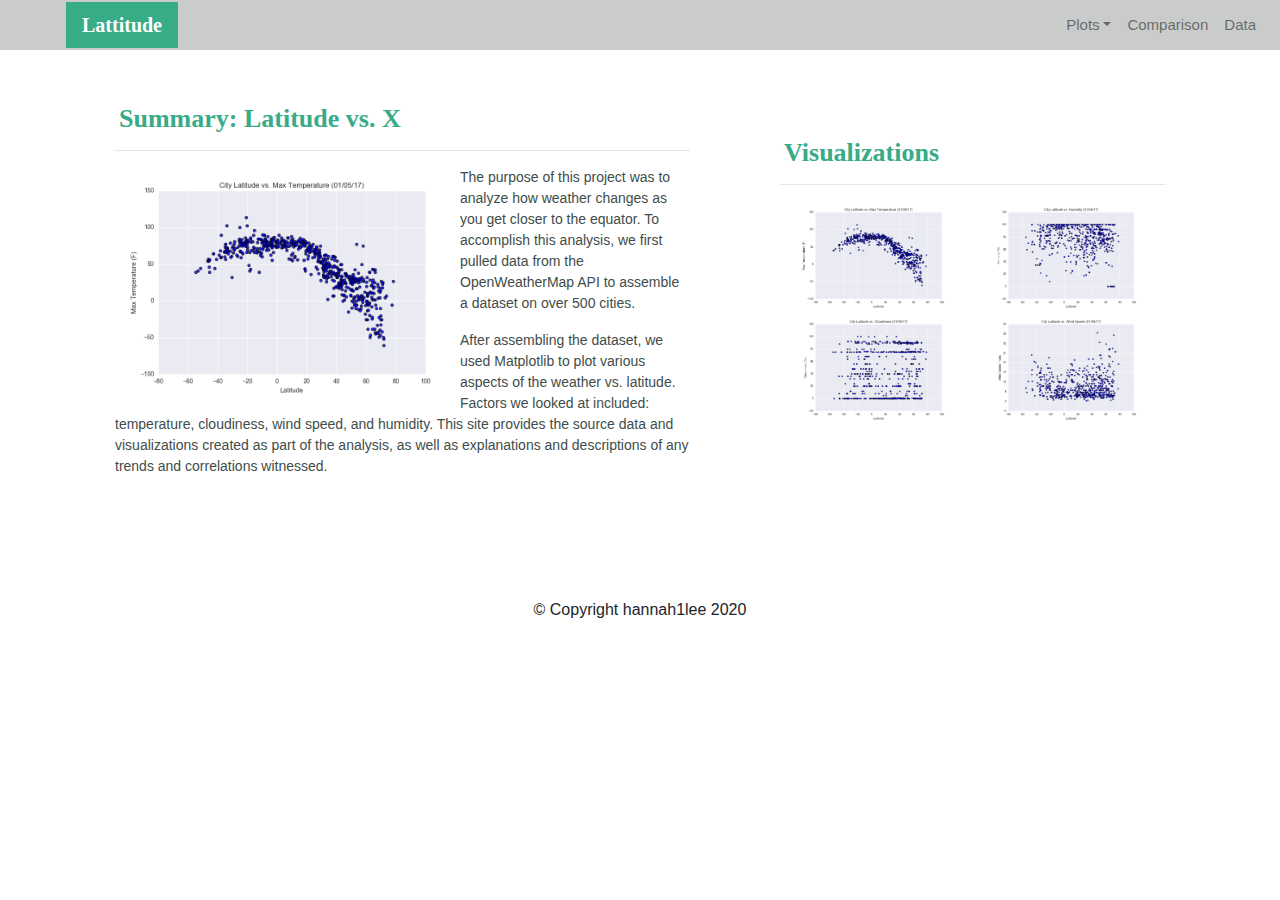
<file: WebVisualizations/index.html>
<!DOCTYPE html>
<html lang="en-us">
  <head>
​
    <meta charset="UTF-8">
    <meta name="viewport" content="width=device-width, initial-scale=1">
    <meta http-equiv="X-UA-Compatible" content="ie=edge">
​
    <title>Bootstrap Visualization Dashboard</title>
​
	<link rel="stylesheet" href="https://maxcdn.bootstrapcdn.com/bootstrap/4.0.0/css/bootstrap.min.css" integrity="sha384-Gn5384xqQ1aoWXA+058RXPxPg6fy4IWvTNh0E263XmFcJlSAwiGgFAW/dAiS6JXm" crossorigin="anonymous">
    
	<link rel="stylesheet" type="text/css" href="style.css">
​
  </head>
​
  <body>
    <!-- Start of navbar -->
		<div class="navigation">
      <nav class="navbar fixed-top navbar-expand-lg navbar-light">
          <a class="navbar-brand" href="index.html">Lattitude</a>
          <button class="navbar-toggler border" type="button" data-toggle="collapse" data-target="#navbarNavDropdown" aria-controls="navbarNavDropdown" aria-expanded="false" aria-label="Toggle navigation">
            <span class="navbar-toggler-icon"></span>
          </button>
  ​
          <!-- Collect the nav links, forms, and other content for toggling -->
          <div class="collapse navbar-collapse" id="navbarNavDropdown">
            <ul class="navbar-nav ml-auto">
              <li class="nav-item dropdown">
                <a href="#" class="nav-link dropdown-toggle" data-toggle="dropdown" id="navbarDropdownMenuLink" role="button" aria-haspopup="true" aria-expanded="false">Plots</a>
                <div class="dropdown-menu" aria-labelledby="navbarDropdownMenuLink">
                  <a class="dropdown-item" href="temp.html">Max Temperature</a>
                  <a class="dropdown-item" href="humidity.html">Humidity</a>
                  <a class="dropdown-item" href="cloudiness.html">Cloudiness</a>
                  <a class="dropdown-item" href="windspd.html">Wind Speed</a>
                </div>
              </li>
              <li class="nav-item">
          <a class="nav-link" href="comparisons.html">Comparison</a>
        </li>
              <li class="nav-item">
          <a class="nav-link" href="data.html">Data</a>
        </li>
            </ul>
          </div>
        </nav>
    </div>
​
  <!-- Start of container -->
    <div class="container">
      <section class="row">
        <div class="col-lg-7 col-md-12">
          <div class="description-content">
            <h1 class="description-header">Summary: Latitude vs. X</h1>
            <hr>
            <img src="Resources/assets/images/Fig1.png" alt="Latitude vs. Max Temperature" class="description-image">
            <p>The purpose of this project was to analyze how weather changes as you get closer to the equator. To accomplish this analysis, we first pulled data from the OpenWeatherMap API to assemble a dataset on over 500 cities.</p>
            <p>After assembling the dataset, we used Matplotlib to plot various aspects of the weather vs. latitude. Factors we looked at included: temperature, cloudiness, wind speed, and humidity. This site provides the source data and visualizations created as part of the analysis, as well as explanations and descriptions of any trends and correlations witnessed.</p>
          </div>
        </div>
        <div class="col-lg-5 col-md-12">
​
          <!-- Start of Visualizations imageNav Area -->
          <section id="imageNav-area">
            <div class="imageNav-content">
              <h2 class="imageNav-header">Visualizations</h2>
              <hr />
              <div class="container">
			    <div class="row">
				  <div class="col-6">
                    <a href="temp.html">
				      <img src="Resources/assets/images/Fig1.png" alt="Latitude vs. Max Temperature", title="Latitude vs. Max Temperature" class="imageNav-photo">
				    </a>
				  </div>
				  <div class="col-6">
                    <a href="humidity.html">
				      <img src="Resources/assets/images/Fig2.png" alt="Latitude vs. Humidity", title="Latitude vs. Humidity" class="imageNav-photo">
			        </a>
                    </div>
				  <div class="col-6">
                    <a href="cloudiness.html">
				      <img src="Resources/assets/images/Fig3.png" alt="Latitude vs. Cloudiness", title="Latitude vs. Cloudiness", class="imageNav-photo">
				    </a>
				  </div>
				  <div class="col-6">
                    <a href="wind.html">
				      <img src="Resources/assets/images/Fig4.png" alt="Latitude vs. Wind Speed", title="Latitude vs. Wind Speed", class="imageNav-photo">
				    </a>
				  </div>
                </div>
			  </div>
            </div>
          </section>
          <!-- End of the Visualizations imageNav Area -->
​
        </div>
      </section>
    </div>
    <!-- End of container -->
​
   
  <!-- Footer -->
  <footer class="page-footer font-small footer-dark">
    <div class="footer-copyright text-center py-3">© Copyright hannah1lee 2020
    </div>      
</footer>

​

	<!-- jQuery first, then Popper.js, then Bootstrap JS -->
    <script src="https://code.jquery.com/jquery-3.2.1.slim.min.js" integrity="sha384-KJ3o2DKtIkvYIK3UENzmM7KCkRr/rE9/Qpg6aAZGJwFDMVNA/GpGFF93hXpG5KkN" crossorigin="anonymous"></script>
    <script src="https://cdnjs.cloudflare.com/ajax/libs/popper.js/1.12.9/umd/popper.min.js" integrity="sha384-ApNbgh9B+Y1QKtv3Rn7W3mgPxhU9K/ScQsAP7hUibX39j7fakFPskvXusvfa0b4Q" crossorigin="anonymous"></script>
    <script src="https://maxcdn.bootstrapcdn.com/bootstrap/4.0.0/js/bootstrap.min.js" integrity="sha384-JZR6Spejh4U02d8jOt6vLEHfe/JQGiRRSQQxSfFWpi1MquVdAyjUar5+76PVCmYl" crossorigin="anonymous"></script>
  </body>
​
</html>
</file>
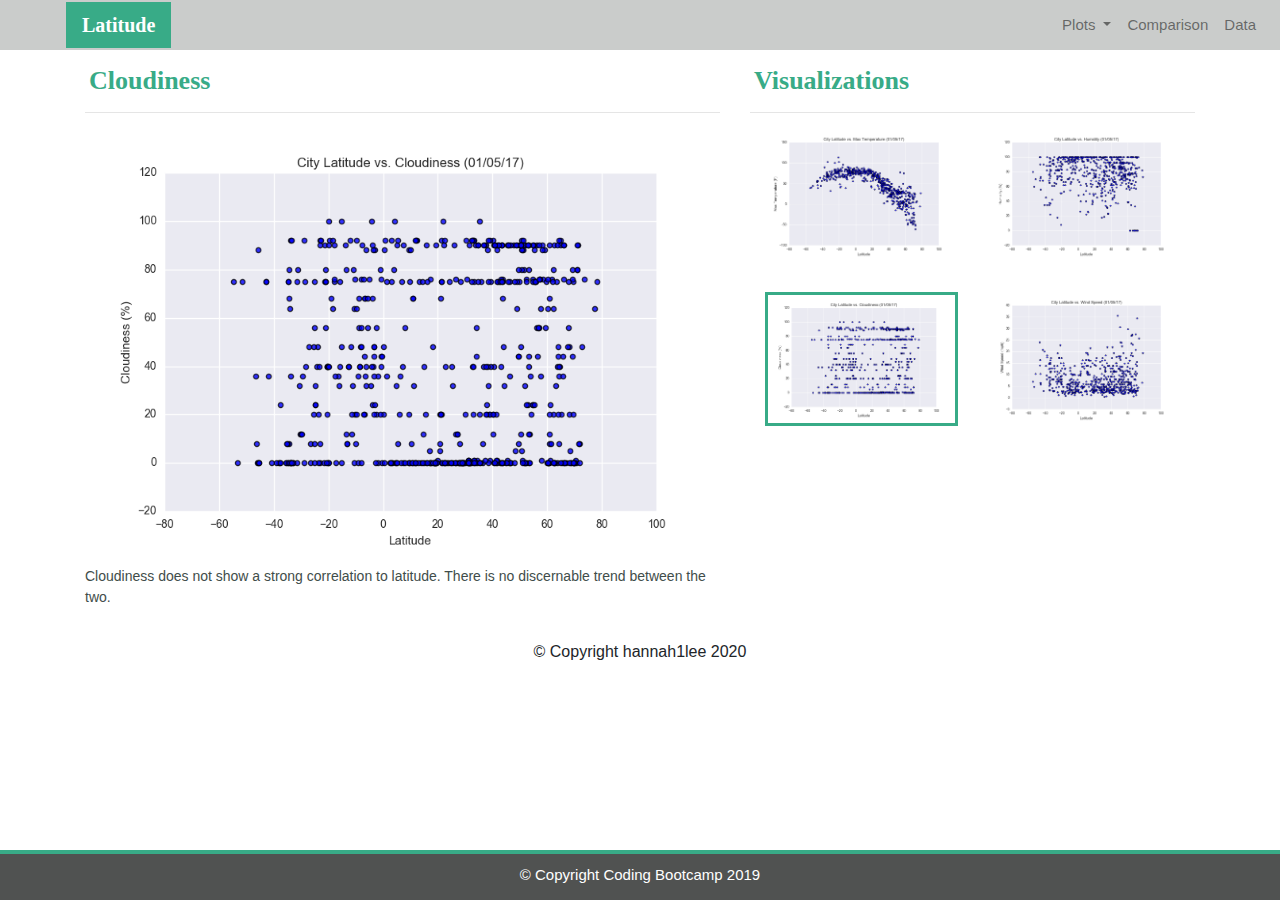
<file: WebVisualizations/cloudiness.html>
<!DOCTYPE html>
<html>

<head>
  <meta charset="utf-8" />
  <meta http-equiv="X-UA-Compatible" content="IE=edge">
  <title>Bootstrap Visualization Dashboard</title>
  <meta name="viewport" content="width=device-width, initial-scale=1">

  <!-- Bootstrap CSS -->
  <link rel="stylesheet" href="https://stackpath.bootstrapcdn.com/bootstrap/4.3.1/css/bootstrap.min.css" integrity="sha384-ggOyR0iXCbMQv3Xipma34MD+dH/1fQ784/j6cY/iJTQUOhcWr7x9JvoRxT2MZw1T"
    crossorigin="anonymous">

  <!--CSS Link-->
  <link rel="stylesheet" type="text/css" href="style.css">

</head>

<body>
  <!-- Navigation Section -->
  <div class="navigation">
    <nav class="navbar navbar-expand-lg navbar-light">
      <a class="navbar-brand" href="index.html">Latitude</a>
      <button class="navbar-toggler border border-white" type="button" data-toggle="collapse" data-target="#navbarNavDropdown"
        aria-controls="navbarNavDropdown" aria-expanded="false" aria-label="Toggle navigation">
        <span class="navbar-toggler-icon"></span>
      </button>
      <div class="collapse navbar-collapse" id="navbarNavDropdown">
        <ul class="navbar-nav ml-auto">
          <li class="nav-item dropdown">
            <a class="nav-link dropdown-toggle" href="#" id="navbarDropdownMenuLink" data-toggle="dropdown"
              aria-haspopup="true" aria-expanded="false">
              Plots
            </a>
            <div class="dropdown-menu" aria-labelledby="navbarDropdownMenuLink">
              <a class="dropdown-item" href="temp.html">Max Temperature</a>
              <a class="dropdown-item" href="humidity.html">Humidity</a>
              <a class="dropdown-item active" href="cloudiness.html">Cloudiness</a>
              <a class="dropdown-item" href="windspd.html">Wind Speed</a>
            </div>
          </li>
          <li class="nav-item">
            <a class="nav-link" href="comparisons.html">Comparison</a>
          </li>
          <li class="nav-item">
            <a class="nav-link" href="data.html">Data</a>
          </li>

        </ul>
      </div>
    </nav>
  </div>
  <!-- Content Section -->
  <div class="container">
    <div class="row">
      <div class="col-lg-7 col-md-12">
        <!-- Left box  -->
        <div class="box">
          <h3 class="imageNav-header" style="color: #38ab87"><strong>Cloudiness</strong></h3>
          <hr>
          <img src="Resources/assets/images/Fig3.png" alt="Cloudines Graph">
          <p>Cloudiness does not show a strong correlation to latitude. There is no discernable trend between the two.</p>
        </div>
      </div>
      <div class="col-lg-5 col-md-12">
        <!-- Right Box -->
        <div class="box">
          <h5 class="imageNav-header" style="color: #38ab87"><strong></strong>Visualizations</strong></h5>
          <hr>


          <div class="container">
            <div class="row" style="padding-bottom: 30px;">
              <div class="col-6">
                <a href="temp.html">
                  <img class="panel" src="Resources/assets/images/Fig1.png" alt="Max Temperature Image">
                </a>
              </div>
              <div class="col-6">
                <a href="humidity.html">
                  <img class="panel" src="Resources/assets/images/Fig2.png" alt="Humidity Graph">
                </a>
              </div>
            </div>

            <div class="row" style="padding-bottom: 30px;">
              <div class="col-6">
                <a href="cloudiness.html">
                  <img class="panel active" src="Resources/assets/images/Fig3.png" alt="Cloudiness Graph">
                </a>
              </div>
              <div class="col-6">
                <a href="wind_speed.html">
                  <img class="panel" src="Resources/assets/images/Fig4.png" alt="Wind Speed Graph">
                </a>
              </div>


            </div>
          </div>


        </div>
      </div>
    </div>
  </div>
  <!-- Footer Section -->
  <footer>
    <div class="footer">&copy; Copyright Coding Bootcamp 2019</div>
  </footer>

  <!-- Bootstrap JS -->
  <script src="https://code.jquery.com/jquery-3.3.1.slim.min.js" integrity="sha384-q8i/X+965DzO0rT7abK41JStQIAqVgRVzpbzo5smXKp4YfRvH+8abtTE1Pi6jizo" 
    crossorigin="anonymous"></script>
  <script src="https://cdnjs.cloudflare.com/ajax/libs/popper.js/1.14.7/umd/popper.min.js" integrity="sha384-UO2eT0CpHqdSJQ6hJty5KVphtPhzWj9WO1clHTMGa3JDZwrnQq4sF86dIHNDz0W1" 
    crossorigin="anonymous"></script>
  <script src="https://stackpath.bootstrapcdn.com/bootstrap/4.3.1/js/bootstrap.min.js" integrity="sha384-JjSmVgyd0p3pXB1rRibZUAYoIIy6OrQ6VrjIEaFf/nJGzIxFDsf4x0xIM+B07jRM" 
    crossorigin="anonymous"></script>
     
  <!-- Footer -->
  <footer class="page-footer font-small footer-dark">
    <div class="footer-copyright text-center py-3">© Copyright hannah1lee 2020
    </div>      
</footer>

</body>

</html>
</file>
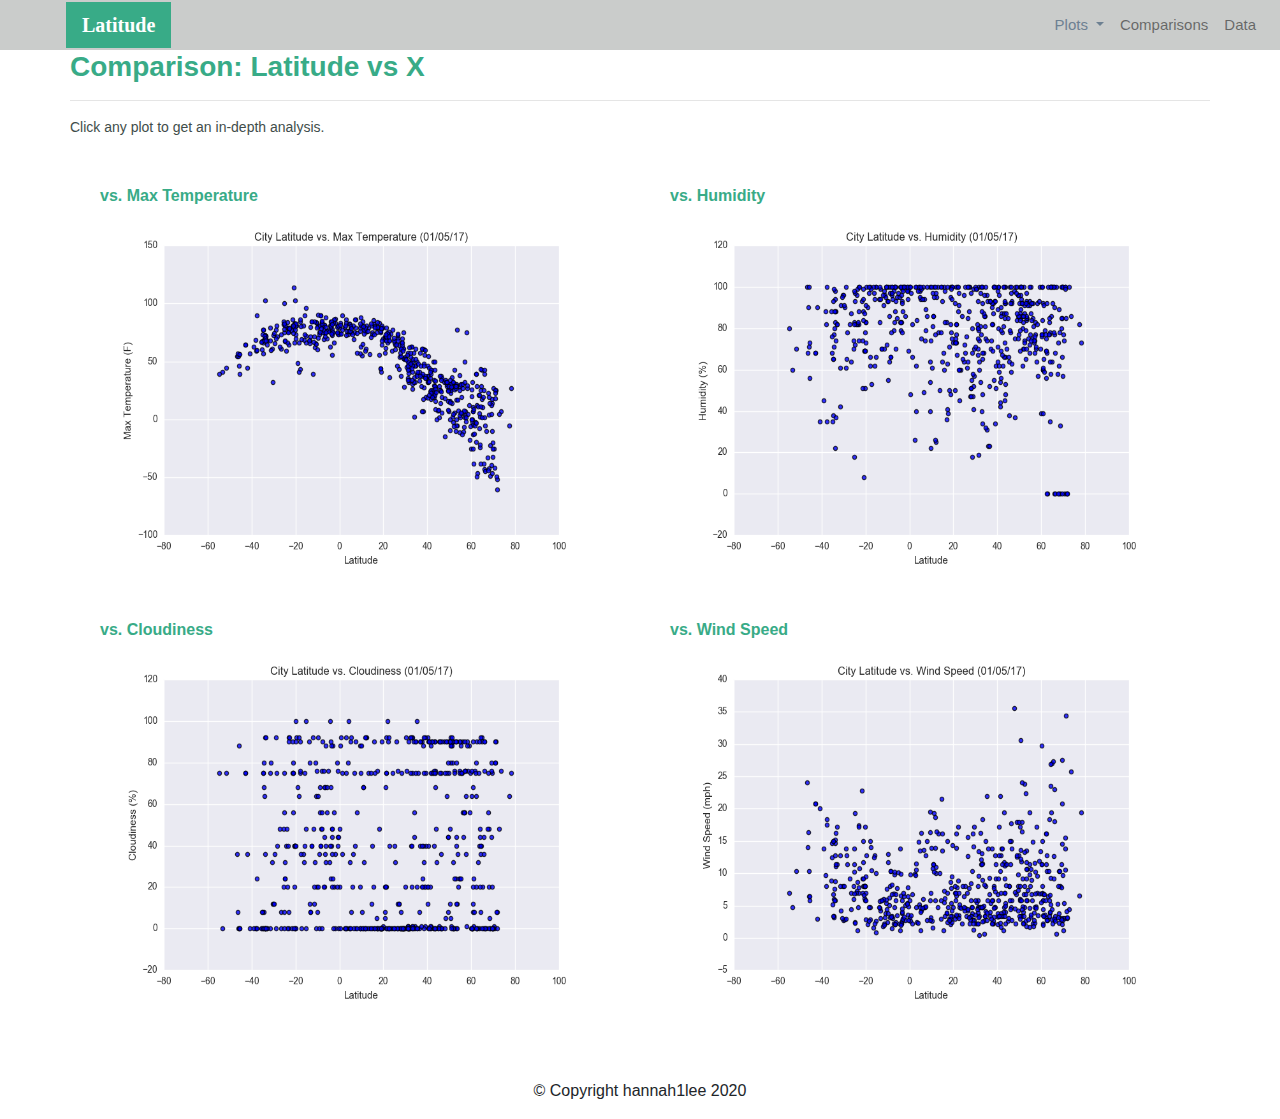
<file: WebVisualizations/comparisons.html>
<!DOCTYPE html>
<html>

<head>
  <meta charset="utf-8" />
  <meta http-equiv="X-UA-Compatible" content="IE=edge">
  <title>Bootstrap Visualization Dashboard</title>
  <meta name="viewport" content="width=device-width, initial-scale=1">

  <!-- Bootstrap CSS -->
  <link rel="stylesheet" href="https://stackpath.bootstrapcdn.com/bootstrap/4.3.1/css/bootstrap.min.css" integrity="sha384-ggOyR0iXCbMQv3Xipma34MD+dH/1fQ784/j6cY/iJTQUOhcWr7x9JvoRxT2MZw1T"
    crossorigin="anonymous">

  <!--CSS Link-->
  <link rel="stylesheet" type="text/css" href="style.css">

</head>

<body>
  <!-- Navigation Section -->
  <div class="navigation">
    <nav class="navbar navbar-expand-lg navbar-light">
      <a class="navbar-brand" href="index.html">Latitude</a>
      <button class="navbar-toggler border border-white" type="button" data-toggle="collapse" data-target="#navbarNavDropdown"
        aria-controls="navbarNavDropdown" aria-expanded="false" aria-label="Toggle navigation">
        <span class="navbar-toggler-icon"></span>
      </button>
      <div class="collapse navbar-collapse" id="navbarNavDropdown">
        <ul class="navbar-nav ml-auto">
          <li class="nav-item dropdown">
            <a class="nav-link dropdown-toggle" href="#" id="navbarDropdownMenuLink" data-toggle="dropdown"
              aria-haspopup="true" aria-expanded="false" style="color: #6D8092">
              Plots
            </a>
            <div class="dropdown-menu" aria-labelledby="navbarDropdownMenuLink">
              <a class="dropdown-item" href="temp.html">Max Temperature</a>
              <a class="dropdown-item" href="humidity.html">Humidity</a>
              <a class="dropdown-item" href="cloudiness.html">Cloudiness</a>
              <a class="dropdown-item" href="windspd.html">Wind Speed</a>
            </div>
          </li>
          <li class="nav-item">
            <a class="nav-link" href="comparisons.html">Comparisons</a>
          </li>
          <li class="nav-item">
            <a class="nav-link" href="data.html">Data</a>
          </li>

        </ul>
      </div>
    </nav>
  </div>
  <!-- Content Section -->
  <div class="container">
    <div class="row">
      <div>
        <!-- Left box  -->
        <div class="box">
          <h3 class="title" style="color: #38ab87"><strong>Comparison: Latitude vs X</strong></h3>
          <hr>
          <p>Click any plot to get an in-depth analysis.</p>
          <div class="container" style="padding-bottom: 40px;">
            <div class="row">
              <div class="col-lg-6" style="padding: 30px;">
                <div class="title" style="color: #38ab87"><strong>vs. Max Temperature</strong></div>
                <a href="temp.html">
                  <img class="panel" src="Resources/assets/images/Fig1.png" alt="Max Temperature Image">
                </a>
              </div>
              <div class="col-lg-6" style="padding: 30px;">
                <div class="title" style="color: #38ab87"><strong>vs. Humidity</strong></div>
                <a href="humidity.html">
                  <img class="panel" src="Resources/assets/images/Fig2.png" alt="Humidity Graph">
                </a>
              </div>
            </div>

            <div class="row">
              <div class="col-lg-6" style="padding: 30px;">
                <div class="title" style="color: #38ab87"><strong>vs. Cloudiness</strong></div>
                <a href="cloudiness.html">
                  <img class="panel" src="Resources/assets/images/Fig3.png" alt="Cloudiness Graph">
                </a>

              </div>
              <div class="col-lg-6" style="padding: 30px;">
                <div class="title" style="color: #38ab87"><strong>vs. Wind Speed</strong></div>
                <a href="windspd.html">
                  <img class="panel" src="Resources/assets/images/Fig4.png" alt="Wind Speed Graph">
                </a>
              </div>
            </div>
          </div>
        </div>
      </div>
    </div>
  </div>

   
  <!-- Footer -->
  <footer class="page-footer font-small footer-dark">
    <div class="footer-copyright text-center py-3">© Copyright hannah1lee 2020
    </div>      
</footer>


  <!-- Bootstrap JS -->
  <script src="https://code.jquery.com/jquery-3.3.1.slim.min.js" integrity="sha384-q8i/X+965DzO0rT7abK41JStQIAqVgRVzpbzo5smXKp4YfRvH+8abtTE1Pi6jizo" 
    crossorigin="anonymous"></script>
  <script src="https://cdnjs.cloudflare.com/ajax/libs/popper.js/1.14.7/umd/popper.min.js" integrity="sha384-UO2eT0CpHqdSJQ6hJty5KVphtPhzWj9WO1clHTMGa3JDZwrnQq4sF86dIHNDz0W1" 
    crossorigin="anonymous"></script>
  <script src="https://stackpath.bootstrapcdn.com/bootstrap/4.3.1/js/bootstrap.min.js" integrity="sha384-JjSmVgyd0p3pXB1rRibZUAYoIIy6OrQ6VrjIEaFf/nJGzIxFDsf4x0xIM+B07jRM" 
    crossorigin="anonymous"></script>

</body>

</html>
</file>
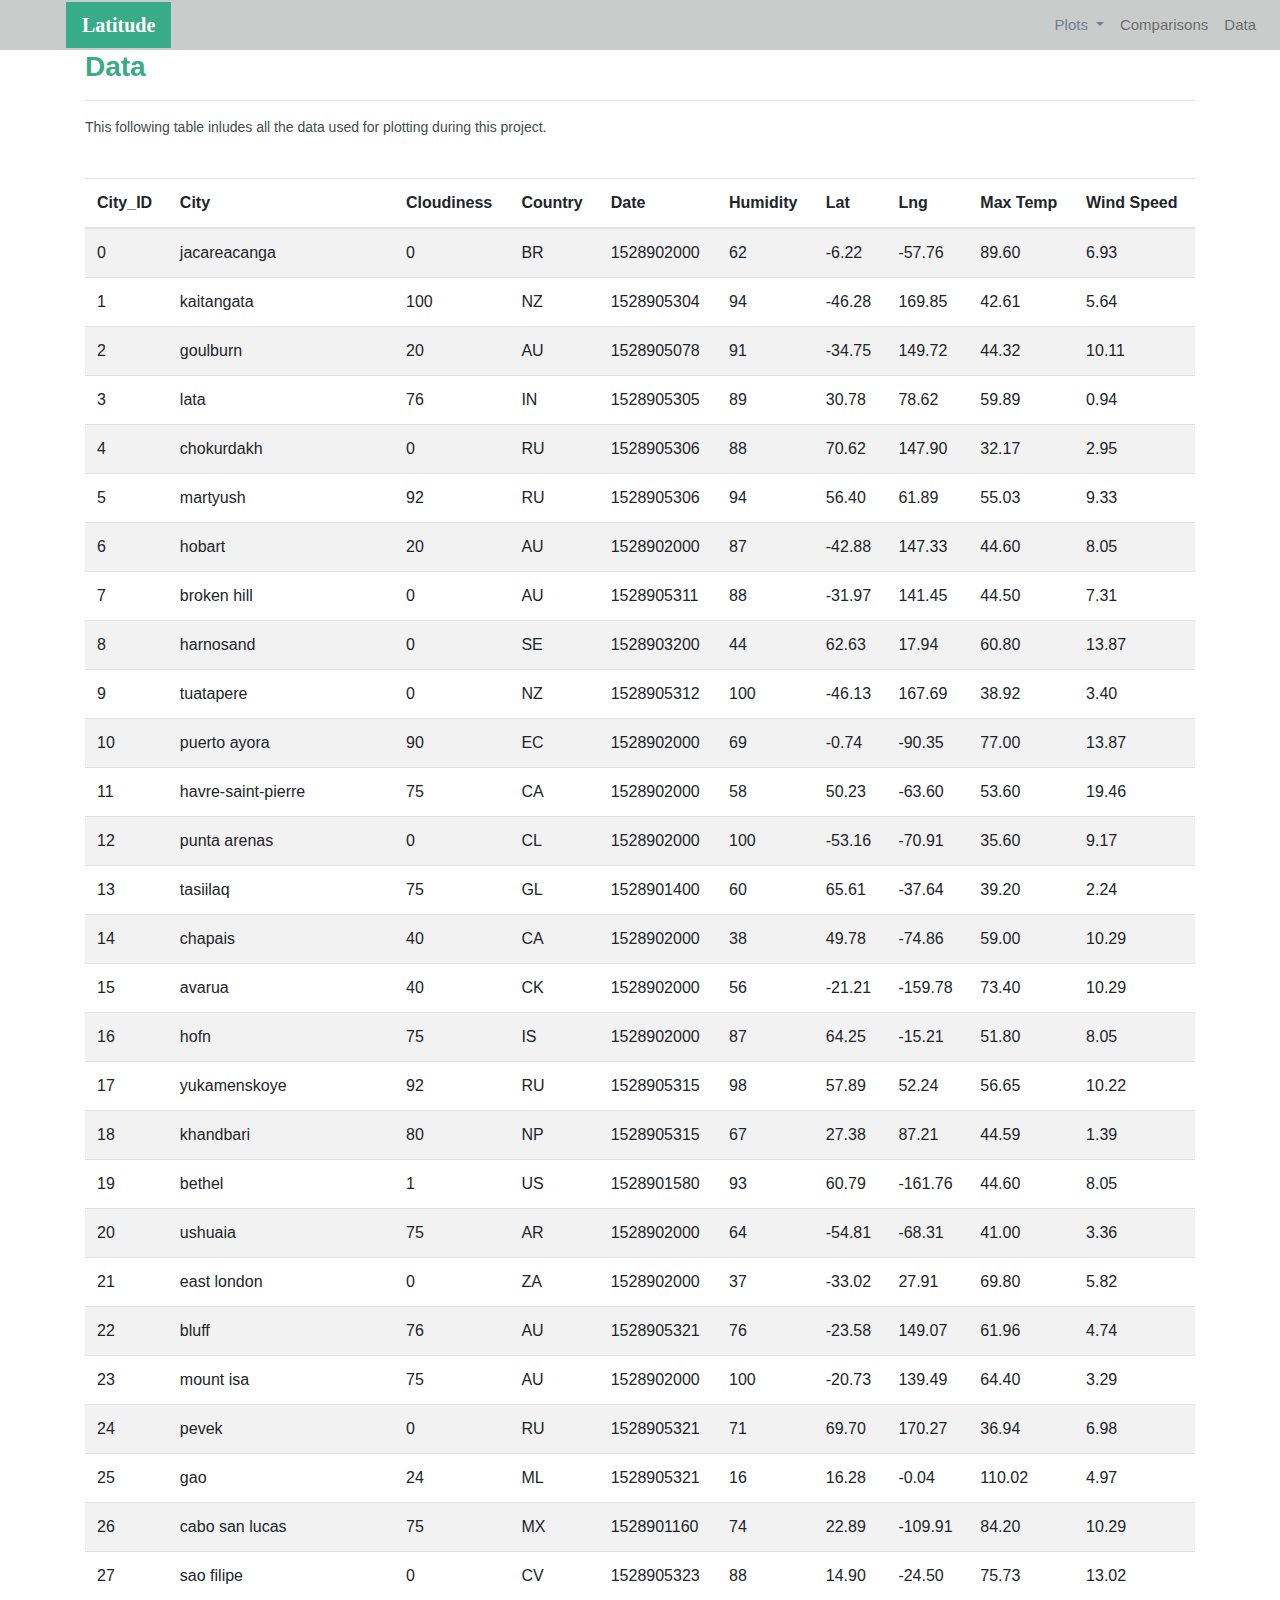
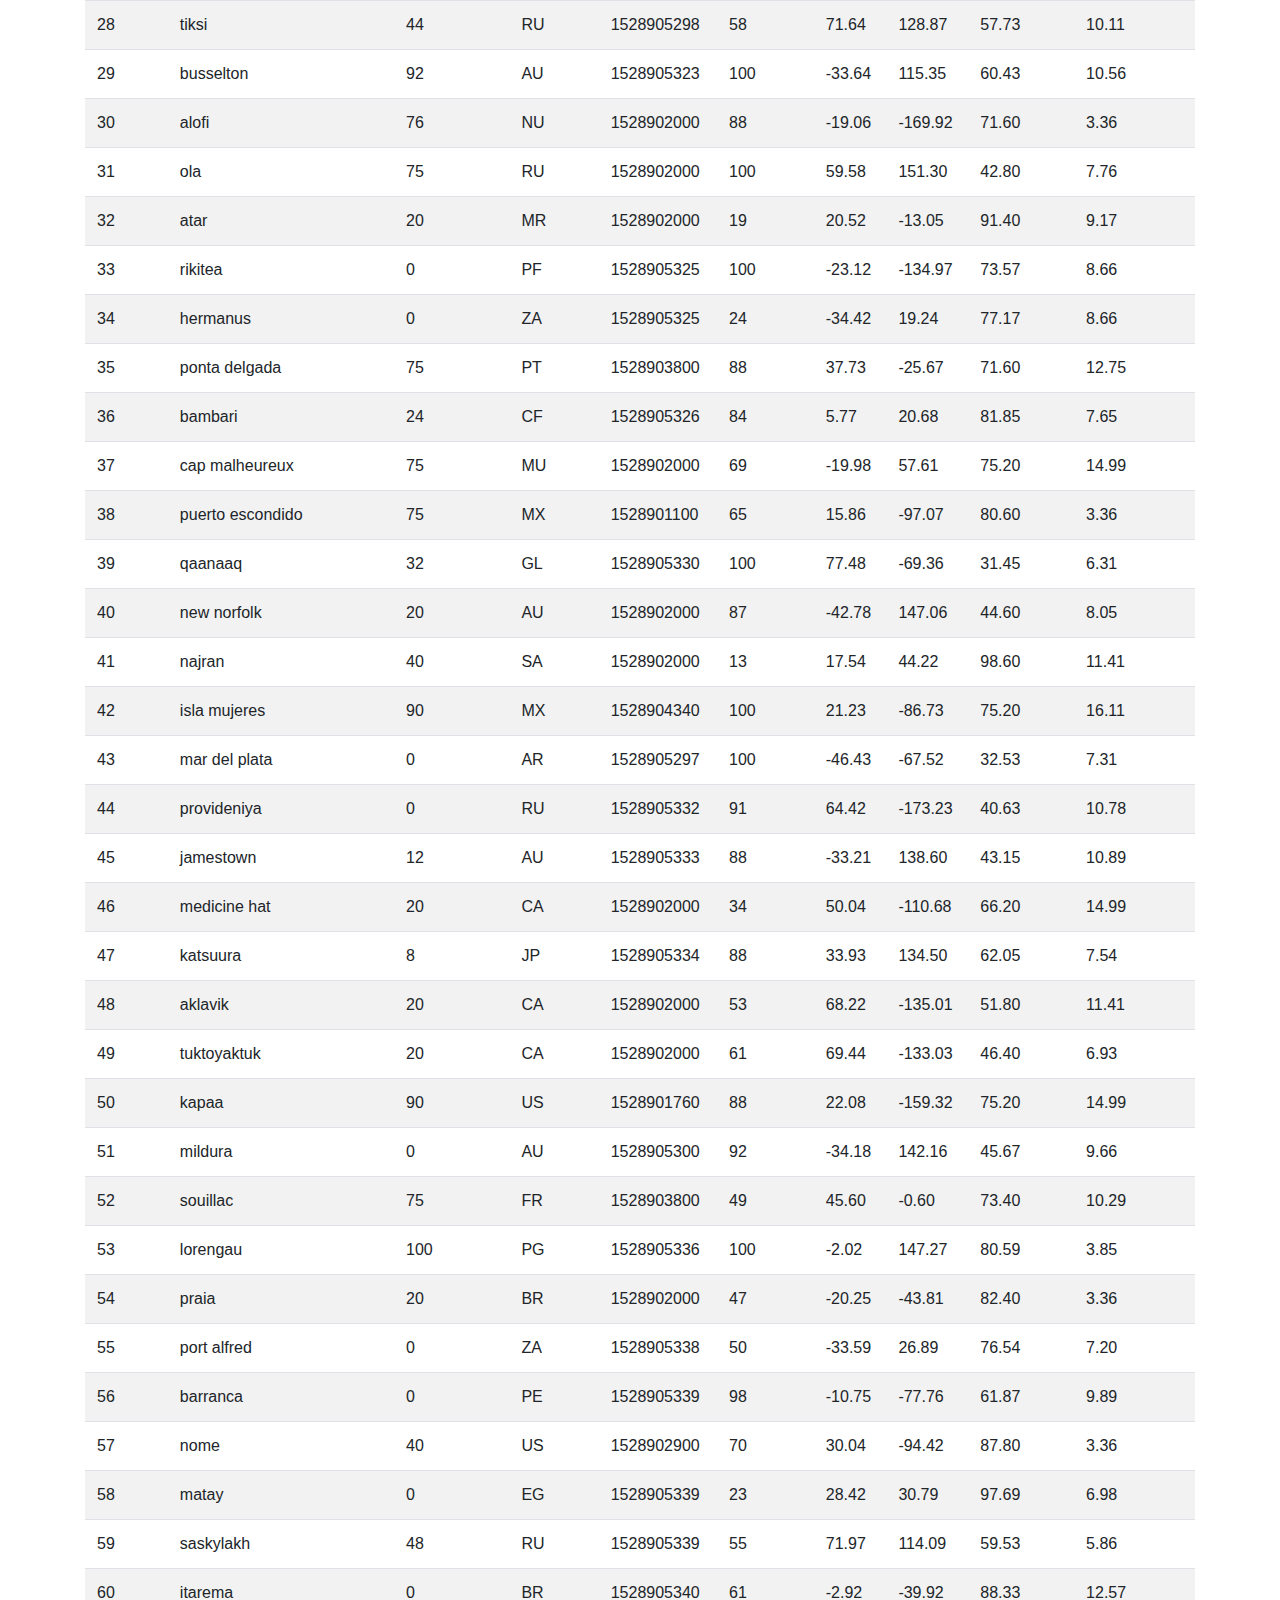
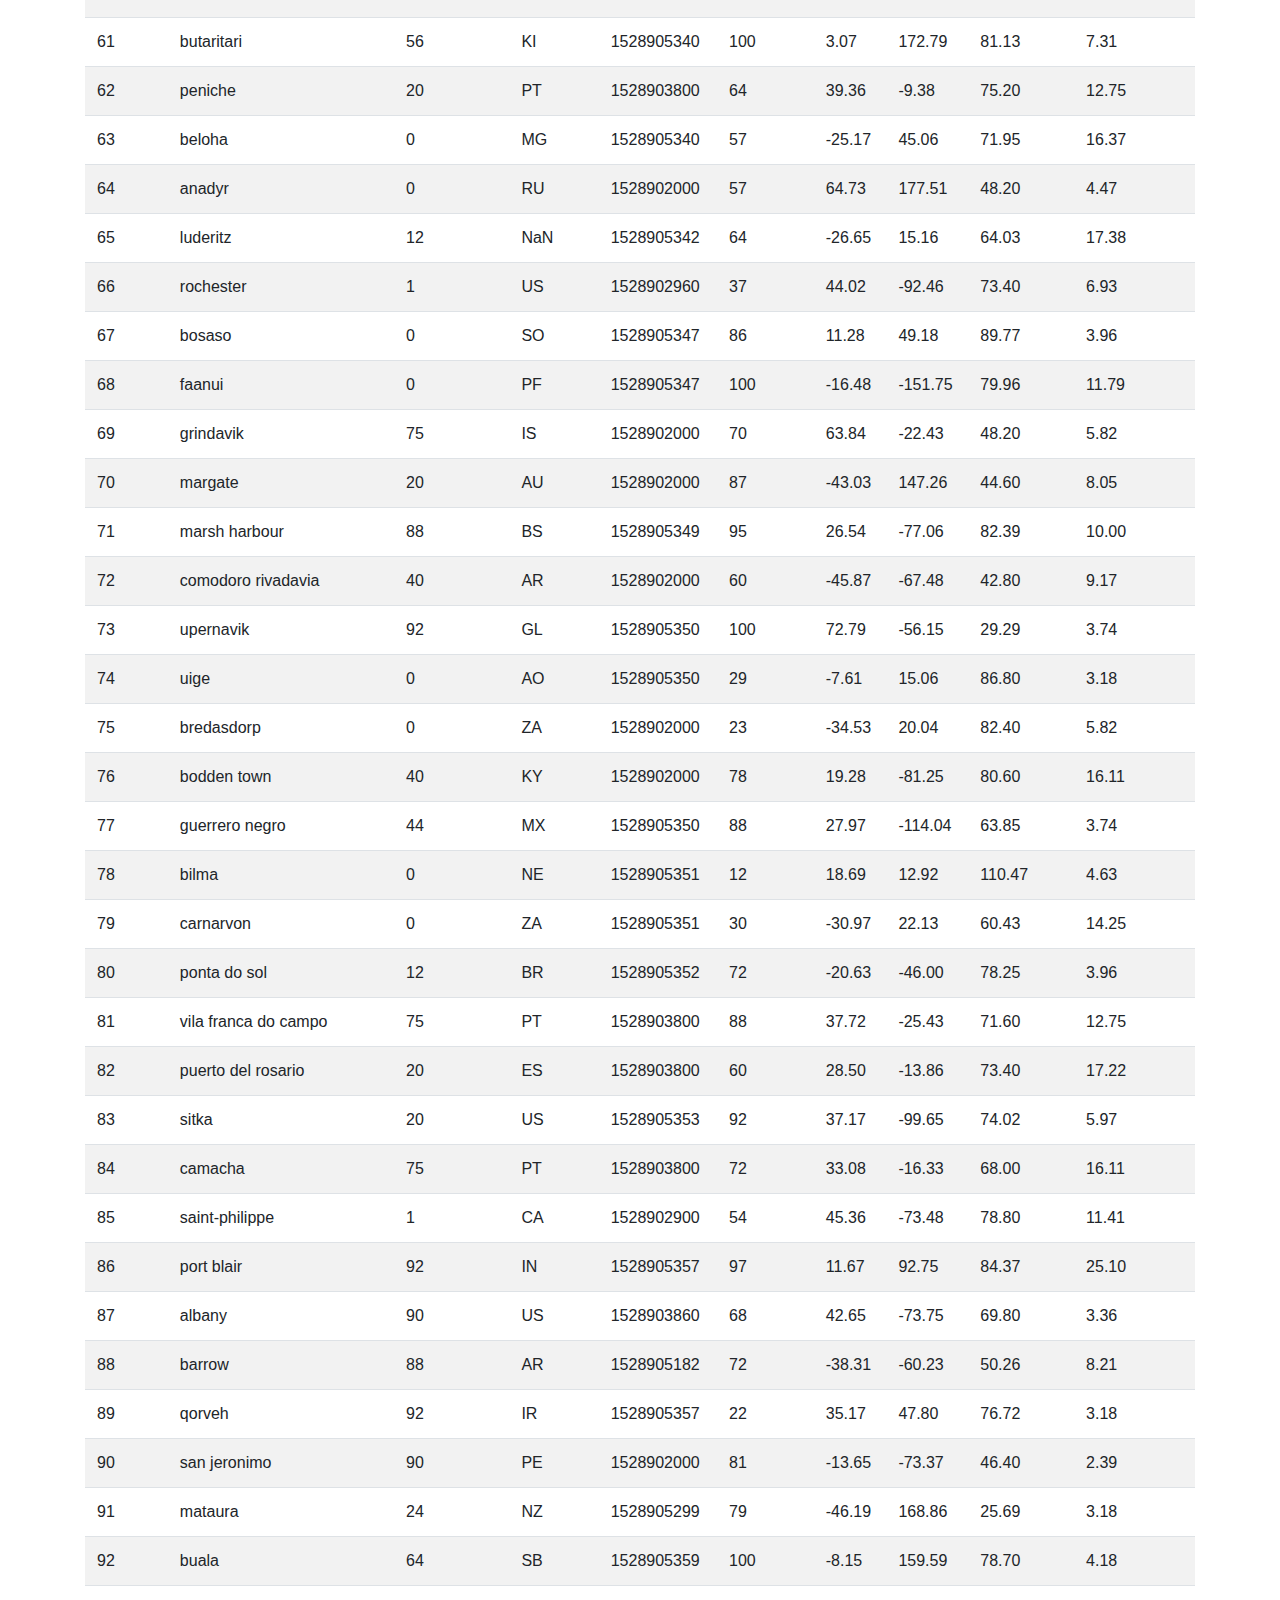
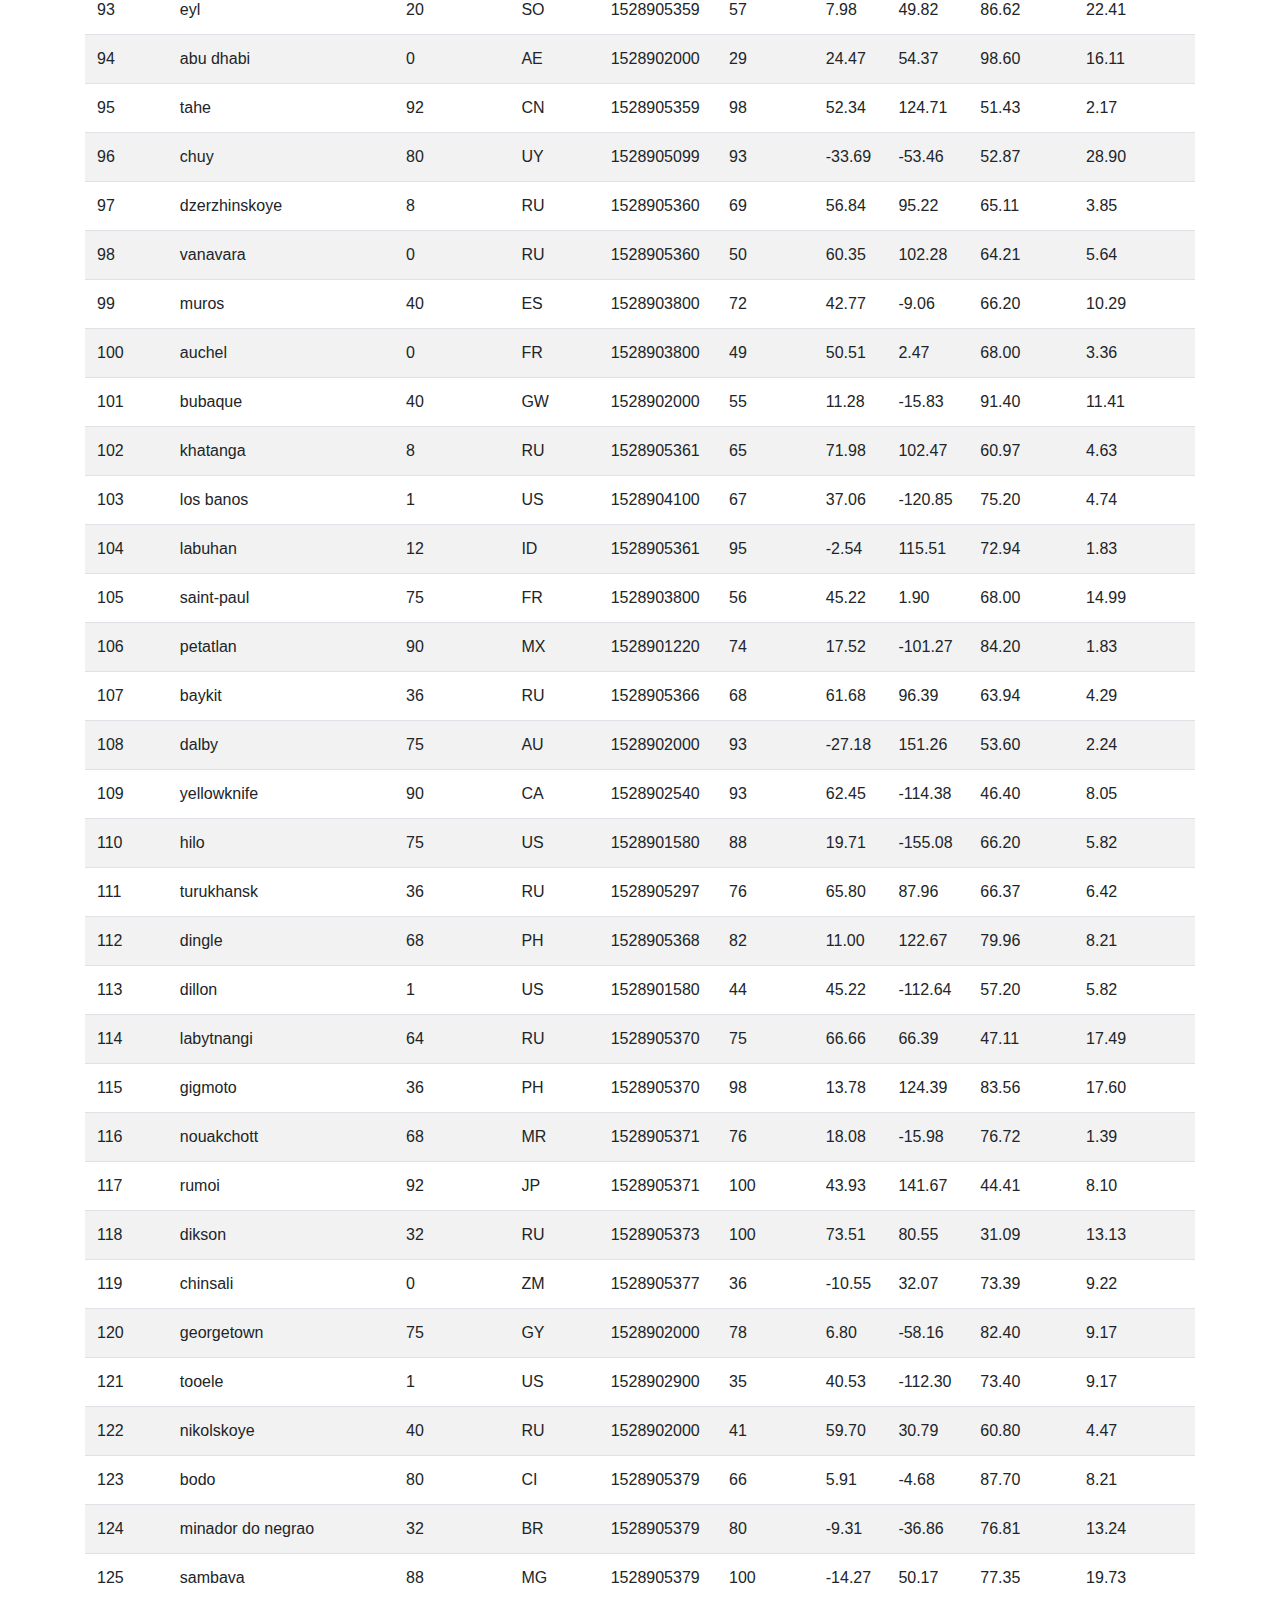
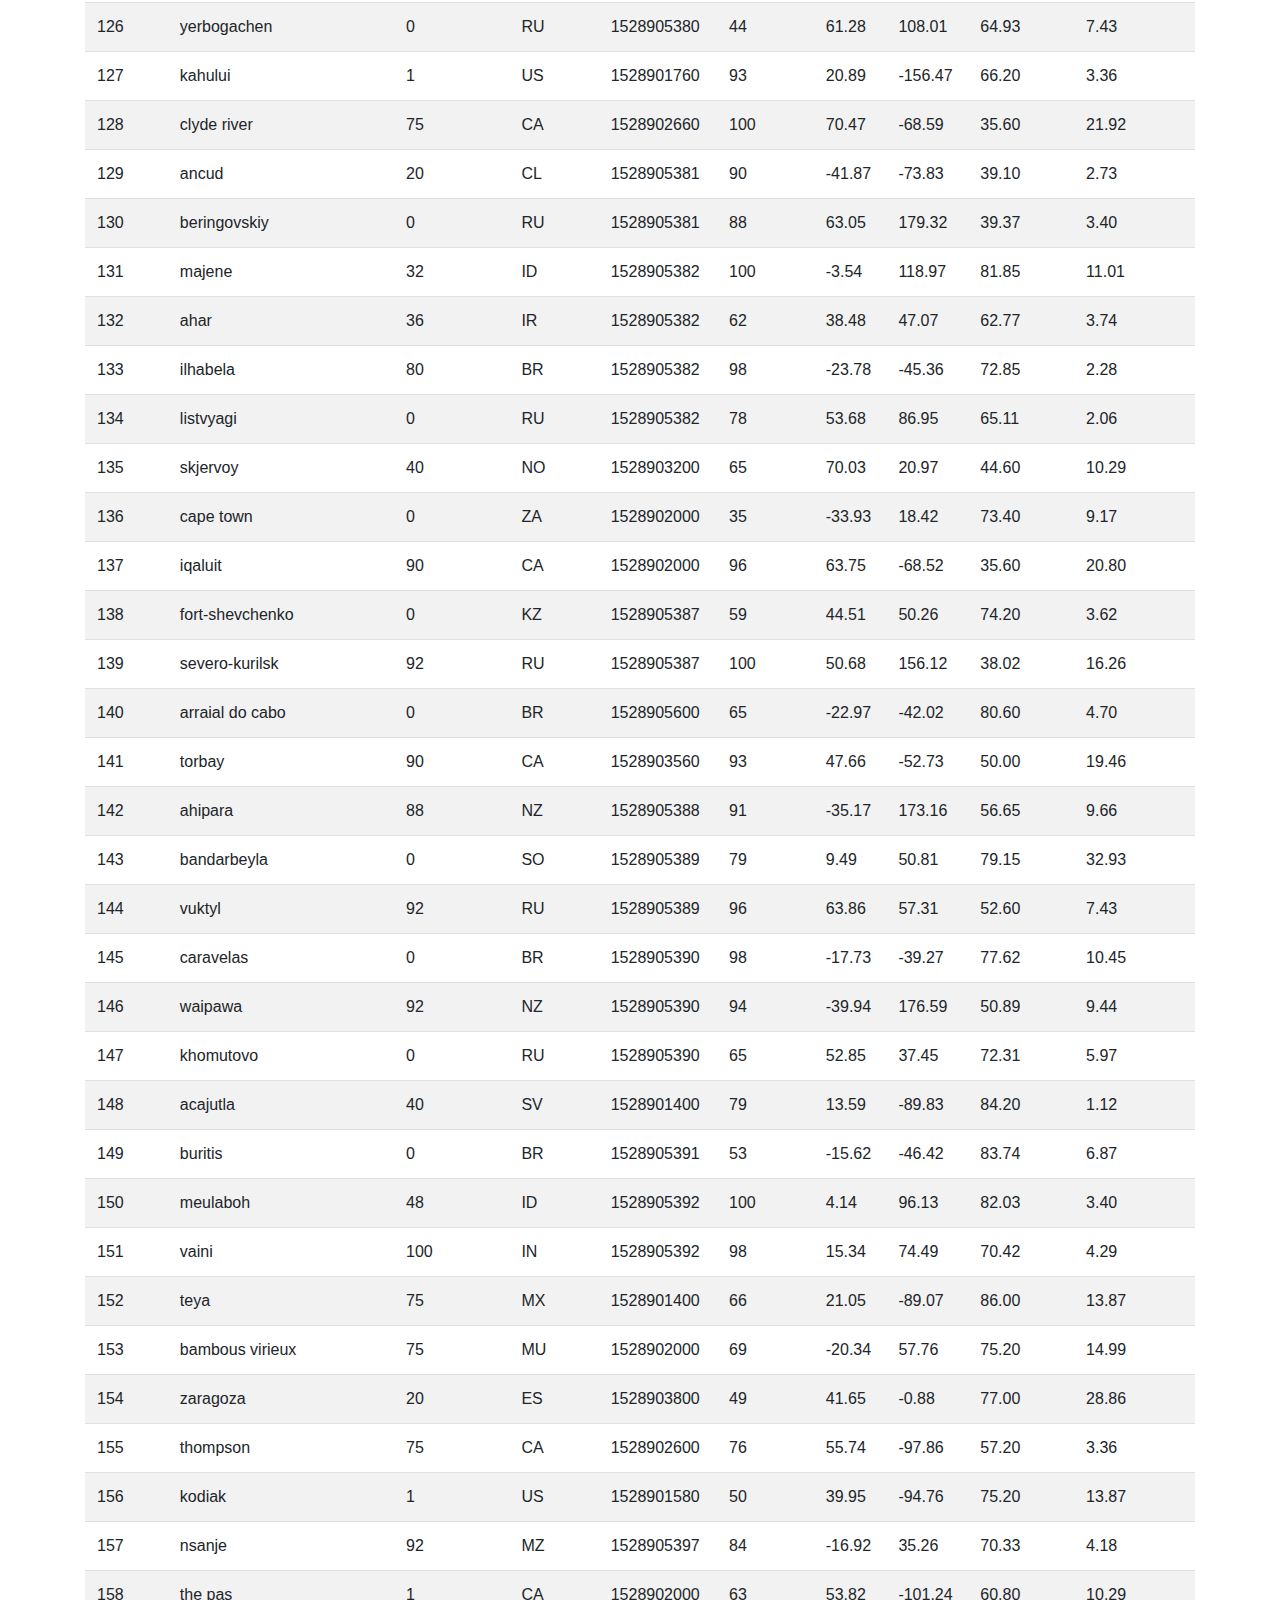
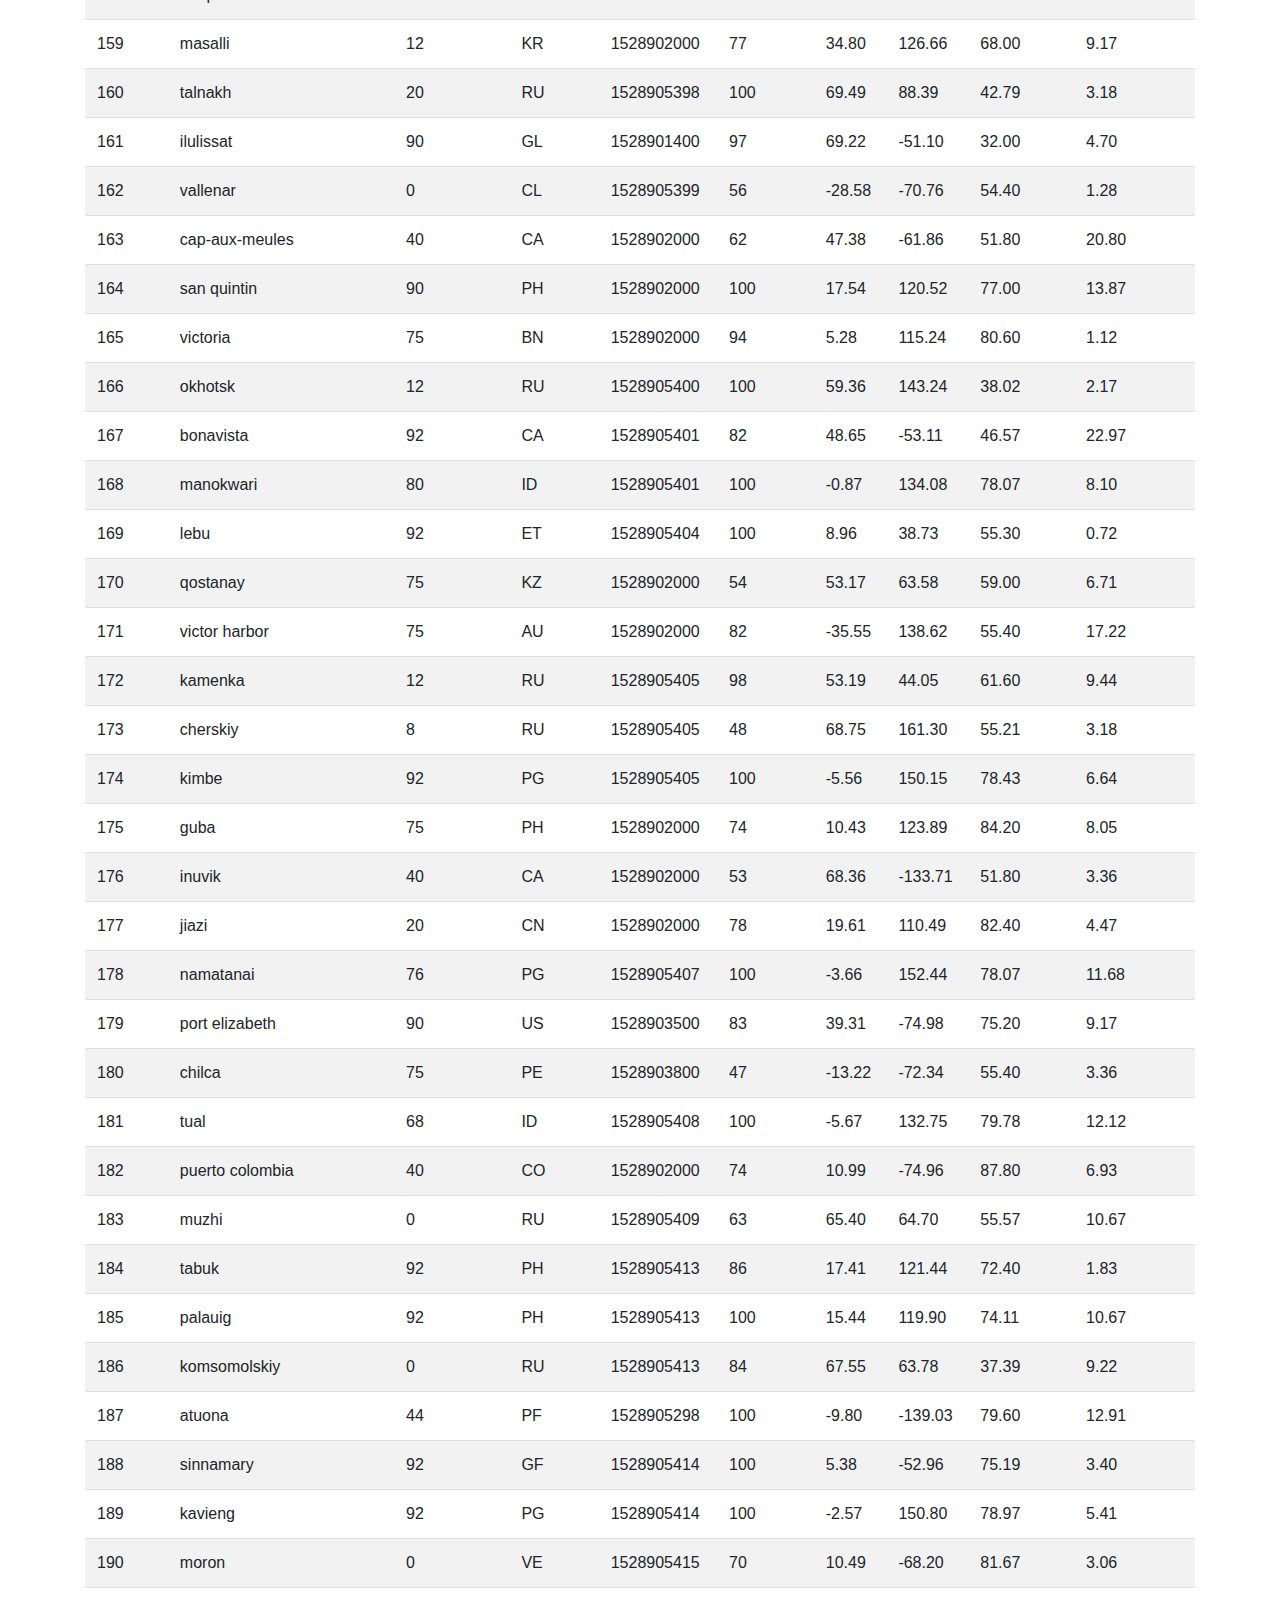
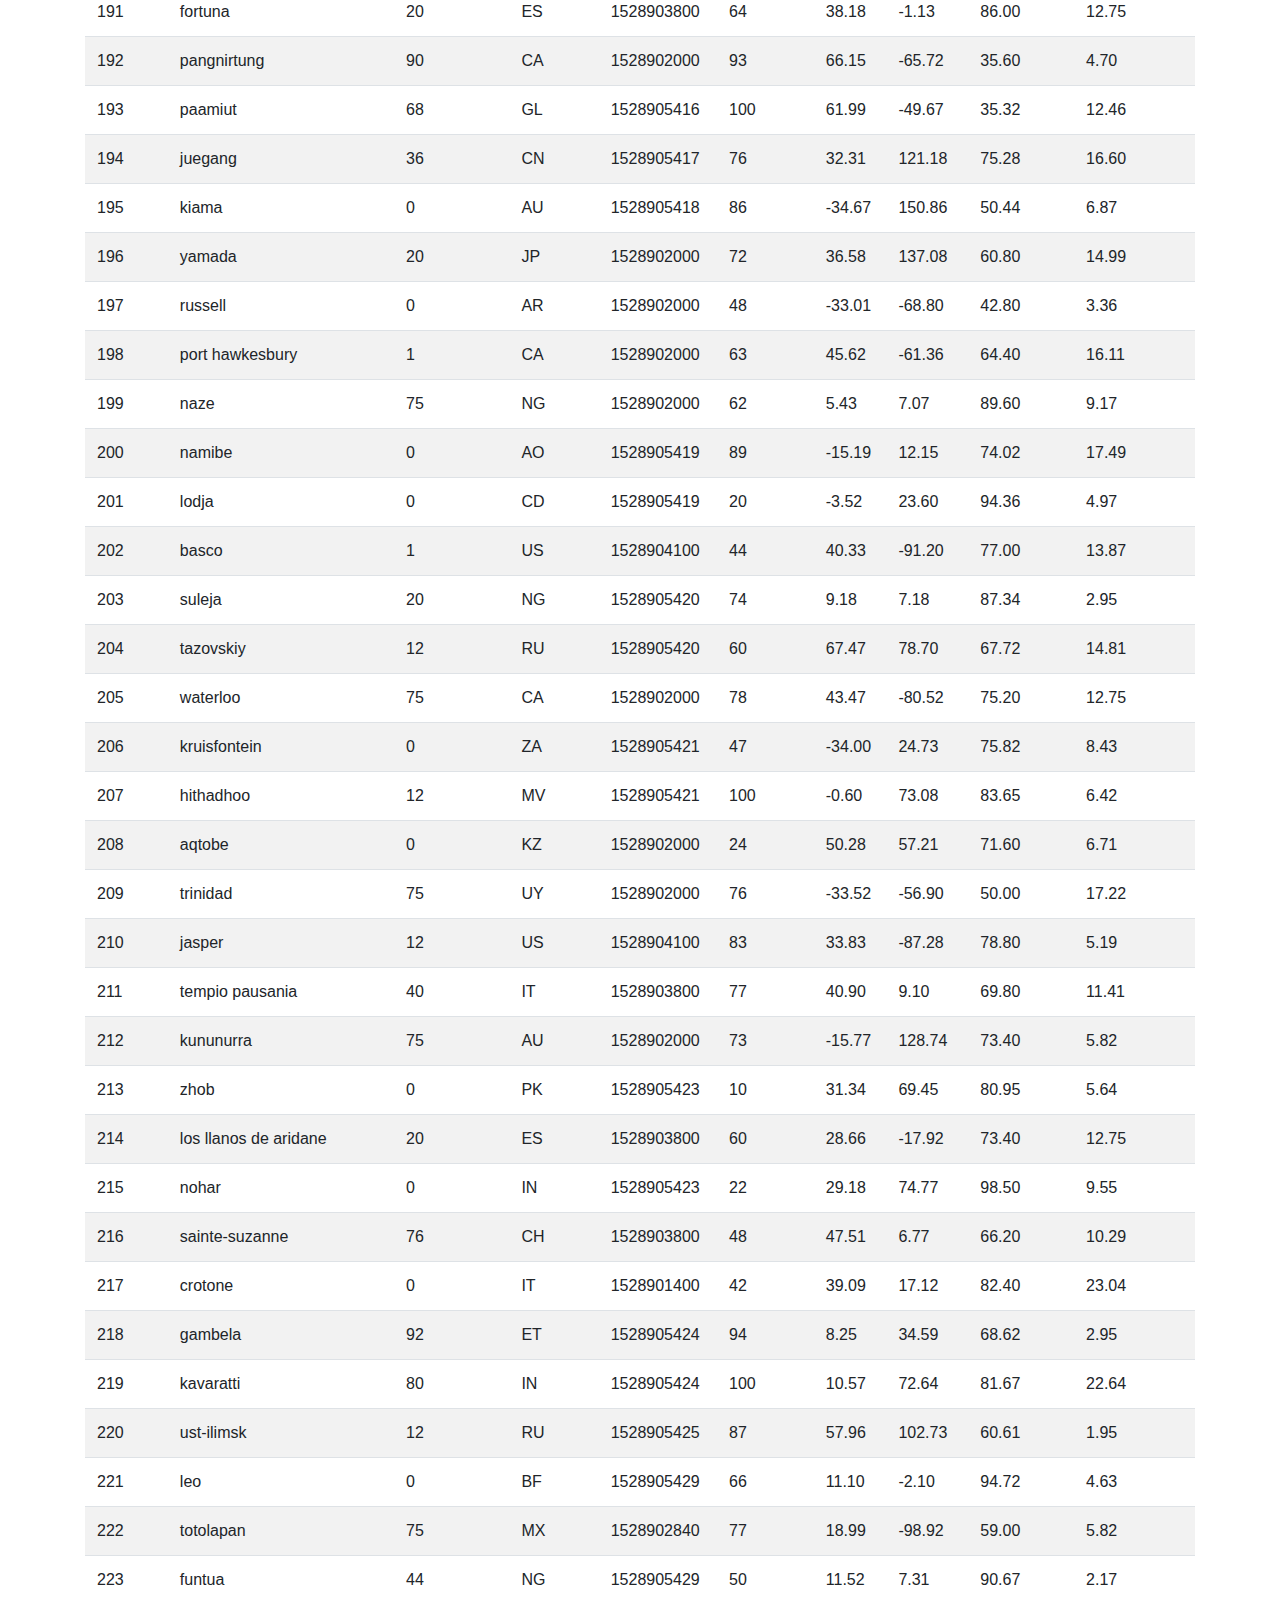
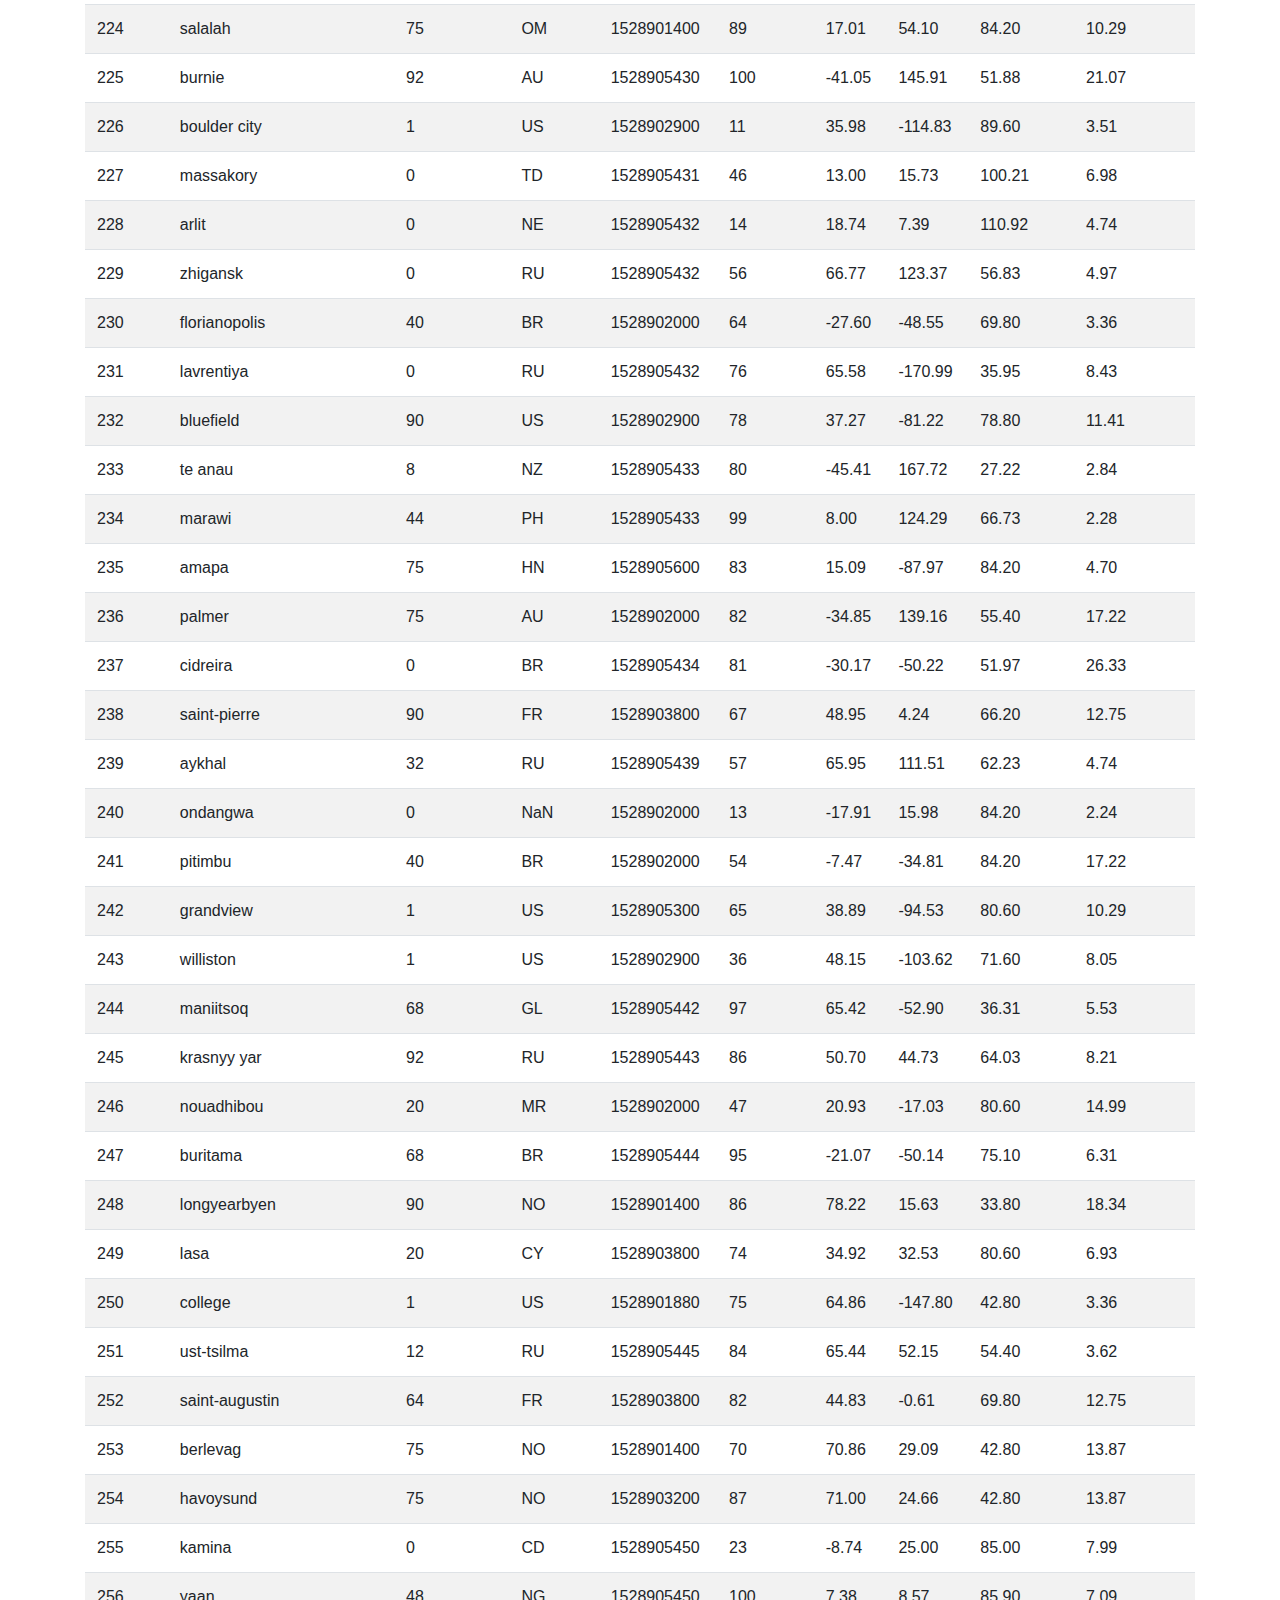
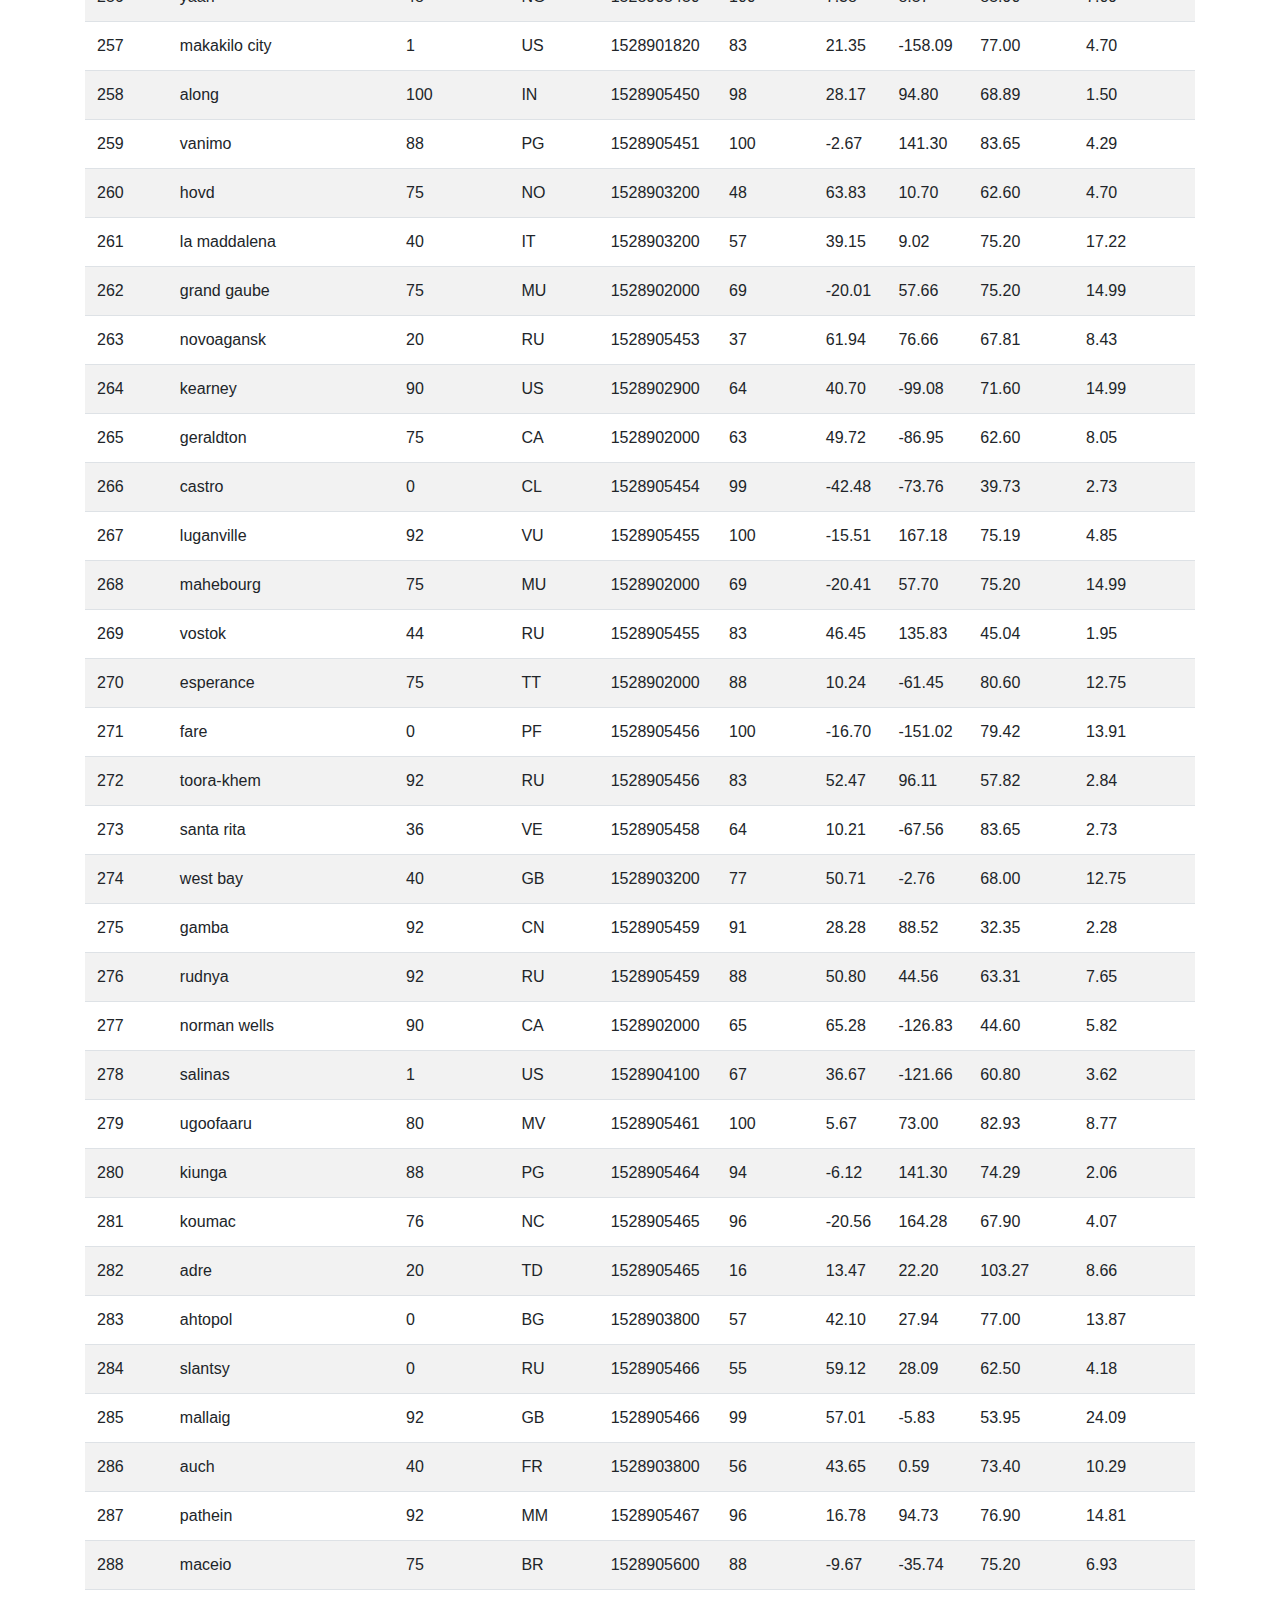
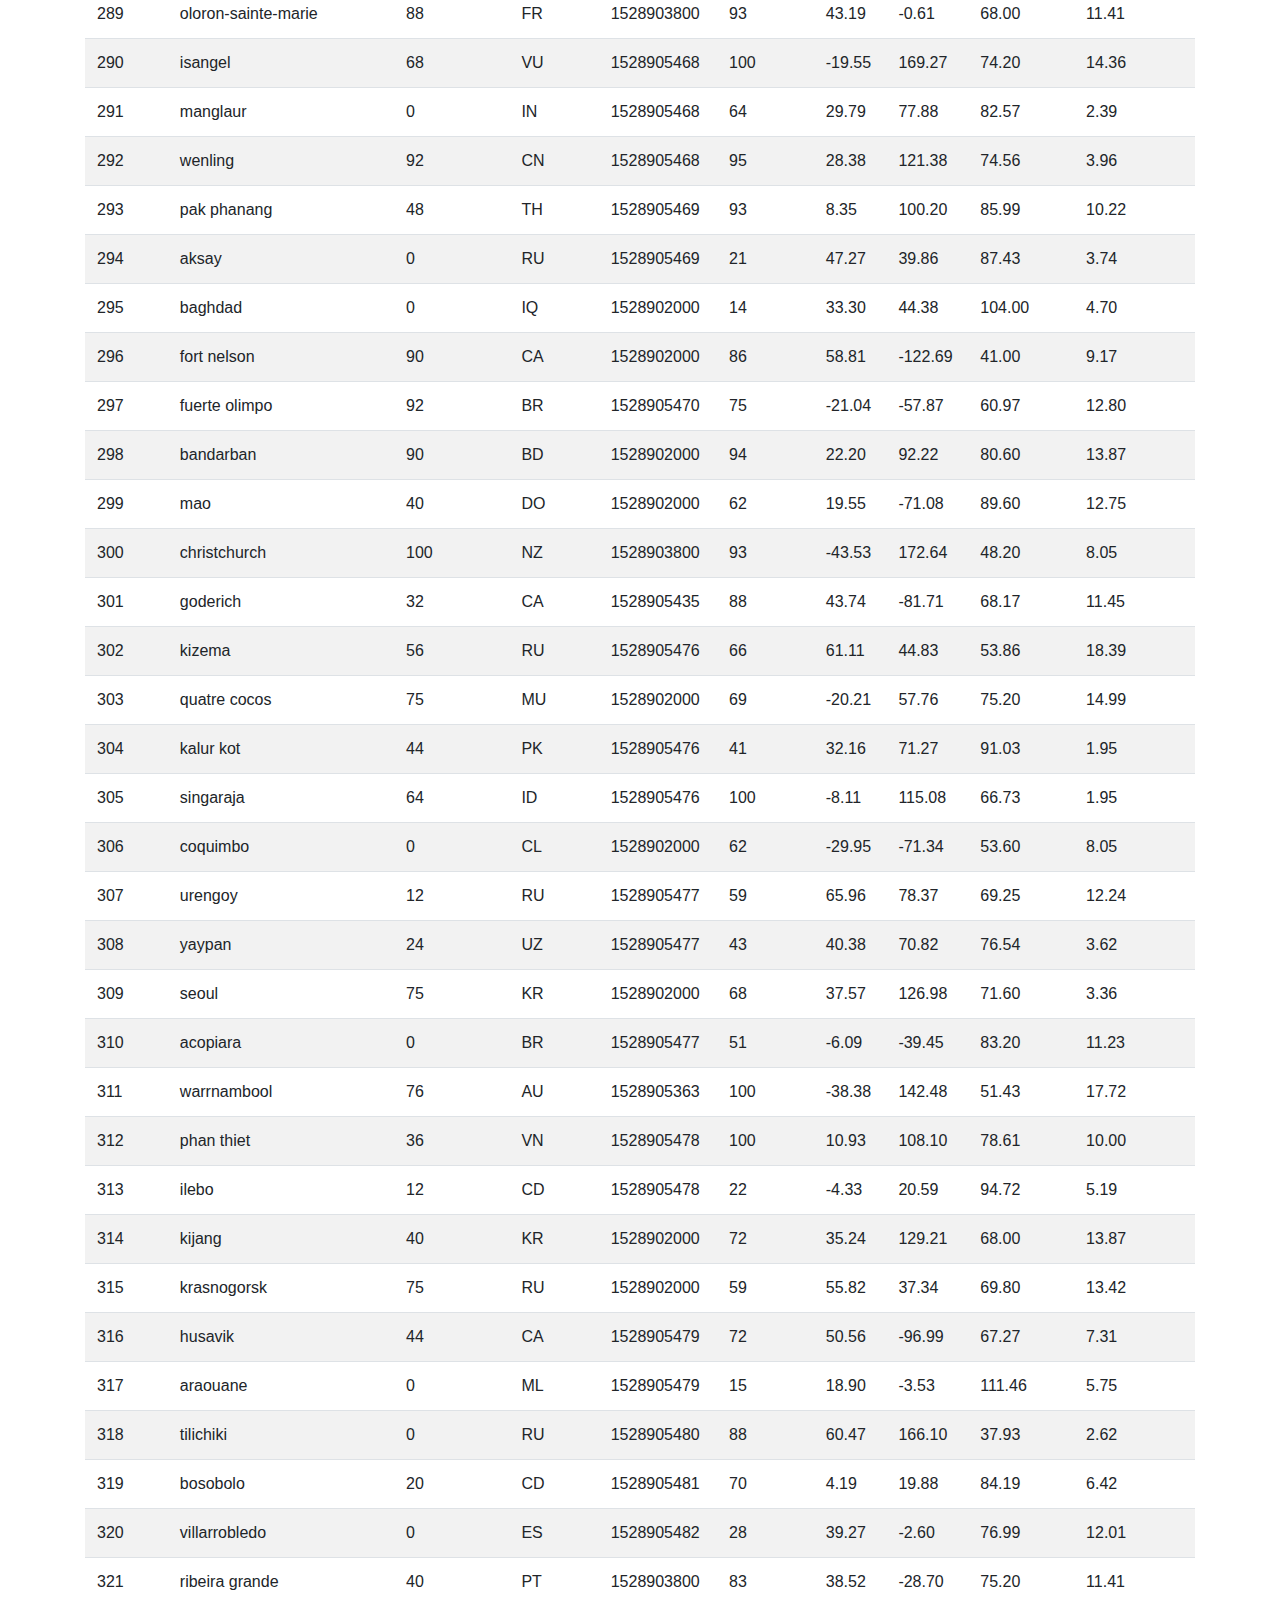
<file: WebVisualizations/data.html>
<!DOCTYPE html>
<html lang="en">

<head>
  <meta charset="UTF-8">
  <title>Data</title>
  <link rel="stylesheet" href="https://stackpath.bootstrapcdn.com/bootstrap/4.3.1/css/bootstrap.min.css" integrity="sha384-ggOyR0iXCbMQv3Xipma34MD+dH/1fQ784/j6cY/iJTQUOhcWr7x9JvoRxT2MZw1T" crossorigin="anonymous">

  <script src="https://code.jquery.com/jquery-3.3.1.slim.min.js" integrity="sha384-q8i/X+965DzO0rT7abK41JStQIAqVgRVzpbzo5smXKp4YfRvH+8abtTE1Pi6jizo" crossorigin="anonymous"></script>
  <script src="https://cdnjs.cloudflare.com/ajax/libs/popper.js/1.14.7/umd/popper.min.js" integrity="sha384-UO2eT0CpHqdSJQ6hJty5KVphtPhzWj9WO1clHTMGa3JDZwrnQq4sF86dIHNDz0W1" crossorigin="anonymous"></script>
  <script src="https://stackpath.bootstrapcdn.com/bootstrap/4.3.1/js/bootstrap.min.js" integrity="sha384-JjSmVgyd0p3pXB1rRibZUAYoIIy6OrQ6VrjIEaFf/nJGzIxFDsf4x0xIM+B07jRM" crossorigin="anonymous"></script>

  <link rel="stylesheet" href="style.css">
</head>

<body>
  <!--Navbar adjustments-->
  <div class="navigation">
    <nav class="navbar navbar-expand-lg navbar-light">
      <a class="navbar-brand" href="index.html">Latitude</a>
      <button class="navbar-toggler border border-white" type="button" data-toggle="collapse" data-target="#navbarNavDropdown"
        aria-controls="navbarNavDropdown" aria-expanded="false" aria-label="Toggle navigation">
        <span class="navbar-toggler-icon"></span>
      </button>
      <div class="collapse navbar-collapse" id="navbarNavDropdown">
        <ul class="navbar-nav ml-auto">
          <li class="nav-item dropdown">
            <a class="nav-link dropdown-toggle" href="#" id="navbarDropdownMenuLink" data-toggle="dropdown"
              aria-haspopup="true" aria-expanded="false" style="color: #6D8092">
              Plots
            </a>
            <div class="dropdown-menu" aria-labelledby="navbarDropdownMenuLink">
              <a class="dropdown-item" href="temp.html">Max Temperature</a>
              <a class="dropdown-item" href="humidity.html">Humidity</a>
              <a class="dropdown-item" href="cloudiness.html">Cloudiness</a>
              <a class="dropdown-item" href="windspd.html">Wind Speed</a>
            </div>
          </li>
          <li class="nav-item">
            <a class="nav-link" href="comparisons.html">Comparisons</a>
          </li>
          <li class="nav-item">
            <a class="nav-link" href="data.html">Data</a>
          </li>

        </ul>
      </div>
    </nav>
  </div>
  
  <!--Get the csv data as table-->
  <div class="container content bg-white">
    <h3 style="color: #38ab87"><strong>Data</strong></h3>
    <hr>
    <p>This following table inludes all the data used for plotting during this project.</p>
    <br>

    <table class="table table-striped">
    <thead>
      <tr>
        <th>City_ID</th>
        <th>City</th>
        <th>Cloudiness</th>
        <th>Country</th>
        <th>Date</th>
        <th>Humidity</th>
        <th>Lat</th>
        <th>Lng</th>
        <th>Max Temp</th>
        <th>Wind Speed</th>
      </tr>
    </thead>
    <tbody>
      <tr>
        <td>0</td>
        <td>jacareacanga</td>
        <td>0</td>
        <td>BR</td>
        <td>1528902000</td>
        <td>62</td>
        <td>-6.22</td>
        <td>-57.76</td>
        <td>89.60</td>
        <td>6.93</td>
      </tr>
      <tr>
        <td>1</td>
        <td>kaitangata</td>
        <td>100</td>
        <td>NZ</td>
        <td>1528905304</td>
        <td>94</td>
        <td>-46.28</td>
        <td>169.85</td>
        <td>42.61</td>
        <td>5.64</td>
      </tr>
      <tr>
        <td>2</td>
        <td>goulburn</td>
        <td>20</td>
        <td>AU</td>
        <td>1528905078</td>
        <td>91</td>
        <td>-34.75</td>
        <td>149.72</td>
        <td>44.32</td>
        <td>10.11</td>
      </tr>
      <tr>
        <td>3</td>
        <td>lata</td>
        <td>76</td>
        <td>IN</td>
        <td>1528905305</td>
        <td>89</td>
        <td>30.78</td>
        <td>78.62</td>
        <td>59.89</td>
        <td>0.94</td>
      </tr>
      <tr>
        <td>4</td>
        <td>chokurdakh</td>
        <td>0</td>
        <td>RU</td>
        <td>1528905306</td>
        <td>88</td>
        <td>70.62</td>
        <td>147.90</td>
        <td>32.17</td>
        <td>2.95</td>
      </tr>
      <tr>
        <td>5</td>
        <td>martyush</td>
        <td>92</td>
        <td>RU</td>
        <td>1528905306</td>
        <td>94</td>
        <td>56.40</td>
        <td>61.89</td>
        <td>55.03</td>
        <td>9.33</td>
      </tr>
      <tr>
        <td>6</td>
        <td>hobart</td>
        <td>20</td>
        <td>AU</td>
        <td>1528902000</td>
        <td>87</td>
        <td>-42.88</td>
        <td>147.33</td>
        <td>44.60</td>
        <td>8.05</td>
      </tr>
      <tr>
        <td>7</td>
        <td>broken hill</td>
        <td>0</td>
        <td>AU</td>
        <td>1528905311</td>
        <td>88</td>
        <td>-31.97</td>
        <td>141.45</td>
        <td>44.50</td>
        <td>7.31</td>
      </tr>
      <tr>
        <td>8</td>
        <td>harnosand</td>
        <td>0</td>
        <td>SE</td>
        <td>1528903200</td>
        <td>44</td>
        <td>62.63</td>
        <td>17.94</td>
        <td>60.80</td>
        <td>13.87</td>
      </tr>
      <tr>
        <td>9</td>
        <td>tuatapere</td>
        <td>0</td>
        <td>NZ</td>
        <td>1528905312</td>
        <td>100</td>
        <td>-46.13</td>
        <td>167.69</td>
        <td>38.92</td>
        <td>3.40</td>
      </tr>
      <tr>
        <td>10</td>
        <td>puerto ayora</td>
        <td>90</td>
        <td>EC</td>
        <td>1528902000</td>
        <td>69</td>
        <td>-0.74</td>
        <td>-90.35</td>
        <td>77.00</td>
        <td>13.87</td>
      </tr>
      <tr>
        <td>11</td>
        <td>havre-saint-pierre</td>
        <td>75</td>
        <td>CA</td>
        <td>1528902000</td>
        <td>58</td>
        <td>50.23</td>
        <td>-63.60</td>
        <td>53.60</td>
        <td>19.46</td>
      </tr>
      <tr>
        <td>12</td>
        <td>punta arenas</td>
        <td>0</td>
        <td>CL</td>
        <td>1528902000</td>
        <td>100</td>
        <td>-53.16</td>
        <td>-70.91</td>
        <td>35.60</td>
        <td>9.17</td>
      </tr>
      <tr>
        <td>13</td>
        <td>tasiilaq</td>
        <td>75</td>
        <td>GL</td>
        <td>1528901400</td>
        <td>60</td>
        <td>65.61</td>
        <td>-37.64</td>
        <td>39.20</td>
        <td>2.24</td>
      </tr>
      <tr>
        <td>14</td>
        <td>chapais</td>
        <td>40</td>
        <td>CA</td>
        <td>1528902000</td>
        <td>38</td>
        <td>49.78</td>
        <td>-74.86</td>
        <td>59.00</td>
        <td>10.29</td>
      </tr>
      <tr>
        <td>15</td>
        <td>avarua</td>
        <td>40</td>
        <td>CK</td>
        <td>1528902000</td>
        <td>56</td>
        <td>-21.21</td>
        <td>-159.78</td>
        <td>73.40</td>
        <td>10.29</td>
      </tr>
      <tr>
        <td>16</td>
        <td>hofn</td>
        <td>75</td>
        <td>IS</td>
        <td>1528902000</td>
        <td>87</td>
        <td>64.25</td>
        <td>-15.21</td>
        <td>51.80</td>
        <td>8.05</td>
      </tr>
      <tr>
        <td>17</td>
        <td>yukamenskoye</td>
        <td>92</td>
        <td>RU</td>
        <td>1528905315</td>
        <td>98</td>
        <td>57.89</td>
        <td>52.24</td>
        <td>56.65</td>
        <td>10.22</td>
      </tr>
      <tr>
        <td>18</td>
        <td>khandbari</td>
        <td>80</td>
        <td>NP</td>
        <td>1528905315</td>
        <td>67</td>
        <td>27.38</td>
        <td>87.21</td>
        <td>44.59</td>
        <td>1.39</td>
      </tr>
      <tr>
        <td>19</td>
        <td>bethel</td>
        <td>1</td>
        <td>US</td>
        <td>1528901580</td>
        <td>93</td>
        <td>60.79</td>
        <td>-161.76</td>
        <td>44.60</td>
        <td>8.05</td>
      </tr>
      <tr>
        <td>20</td>
        <td>ushuaia</td>
        <td>75</td>
        <td>AR</td>
        <td>1528902000</td>
        <td>64</td>
        <td>-54.81</td>
        <td>-68.31</td>
        <td>41.00</td>
        <td>3.36</td>
      </tr>
      <tr>
        <td>21</td>
        <td>east london</td>
        <td>0</td>
        <td>ZA</td>
        <td>1528902000</td>
        <td>37</td>
        <td>-33.02</td>
        <td>27.91</td>
        <td>69.80</td>
        <td>5.82</td>
      </tr>
      <tr>
        <td>22</td>
        <td>bluff</td>
        <td>76</td>
        <td>AU</td>
        <td>1528905321</td>
        <td>76</td>
        <td>-23.58</td>
        <td>149.07</td>
        <td>61.96</td>
        <td>4.74</td>
      </tr>
      <tr>
        <td>23</td>
        <td>mount isa</td>
        <td>75</td>
        <td>AU</td>
        <td>1528902000</td>
        <td>100</td>
        <td>-20.73</td>
        <td>139.49</td>
        <td>64.40</td>
        <td>3.29</td>
      </tr>
      <tr>
        <td>24</td>
        <td>pevek</td>
        <td>0</td>
        <td>RU</td>
        <td>1528905321</td>
        <td>71</td>
        <td>69.70</td>
        <td>170.27</td>
        <td>36.94</td>
        <td>6.98</td>
      </tr>
      <tr>
        <td>25</td>
        <td>gao</td>
        <td>24</td>
        <td>ML</td>
        <td>1528905321</td>
        <td>16</td>
        <td>16.28</td>
        <td>-0.04</td>
        <td>110.02</td>
        <td>4.97</td>
      </tr>
      <tr>
        <td>26</td>
        <td>cabo san lucas</td>
        <td>75</td>
        <td>MX</td>
        <td>1528901160</td>
        <td>74</td>
        <td>22.89</td>
        <td>-109.91</td>
        <td>84.20</td>
        <td>10.29</td>
      </tr>
      <tr>
        <td>27</td>
        <td>sao filipe</td>
        <td>0</td>
        <td>CV</td>
        <td>1528905323</td>
        <td>88</td>
        <td>14.90</td>
        <td>-24.50</td>
        <td>75.73</td>
        <td>13.02</td>
      </tr>
      <tr>
        <td>28</td>
        <td>tiksi</td>
        <td>44</td>
        <td>RU</td>
        <td>1528905298</td>
        <td>58</td>
        <td>71.64</td>
        <td>128.87</td>
        <td>57.73</td>
        <td>10.11</td>
      </tr>
      <tr>
        <td>29</td>
        <td>busselton</td>
        <td>92</td>
        <td>AU</td>
        <td>1528905323</td>
        <td>100</td>
        <td>-33.64</td>
        <td>115.35</td>
        <td>60.43</td>
        <td>10.56</td>
      </tr>
      <tr>
        <td>30</td>
        <td>alofi</td>
        <td>76</td>
        <td>NU</td>
        <td>1528902000</td>
        <td>88</td>
        <td>-19.06</td>
        <td>-169.92</td>
        <td>71.60</td>
        <td>3.36</td>
      </tr>
      <tr>
        <td>31</td>
        <td>ola</td>
        <td>75</td>
        <td>RU</td>
        <td>1528902000</td>
        <td>100</td>
        <td>59.58</td>
        <td>151.30</td>
        <td>42.80</td>
        <td>7.76</td>
      </tr>
      <tr>
        <td>32</td>
        <td>atar</td>
        <td>20</td>
        <td>MR</td>
        <td>1528902000</td>
        <td>19</td>
        <td>20.52</td>
        <td>-13.05</td>
        <td>91.40</td>
        <td>9.17</td>
      </tr>
      <tr>
        <td>33</td>
        <td>rikitea</td>
        <td>0</td>
        <td>PF</td>
        <td>1528905325</td>
        <td>100</td>
        <td>-23.12</td>
        <td>-134.97</td>
        <td>73.57</td>
        <td>8.66</td>
      </tr>
      <tr>
        <td>34</td>
        <td>hermanus</td>
        <td>0</td>
        <td>ZA</td>
        <td>1528905325</td>
        <td>24</td>
        <td>-34.42</td>
        <td>19.24</td>
        <td>77.17</td>
        <td>8.66</td>
      </tr>
      <tr>
        <td>35</td>
        <td>ponta delgada</td>
        <td>75</td>
        <td>PT</td>
        <td>1528903800</td>
        <td>88</td>
        <td>37.73</td>
        <td>-25.67</td>
        <td>71.60</td>
        <td>12.75</td>
      </tr>
      <tr>
        <td>36</td>
        <td>bambari</td>
        <td>24</td>
        <td>CF</td>
        <td>1528905326</td>
        <td>84</td>
        <td>5.77</td>
        <td>20.68</td>
        <td>81.85</td>
        <td>7.65</td>
      </tr>
      <tr>
        <td>37</td>
        <td>cap malheureux</td>
        <td>75</td>
        <td>MU</td>
        <td>1528902000</td>
        <td>69</td>
        <td>-19.98</td>
        <td>57.61</td>
        <td>75.20</td>
        <td>14.99</td>
      </tr>
      <tr>
        <td>38</td>
        <td>puerto escondido</td>
        <td>75</td>
        <td>MX</td>
        <td>1528901100</td>
        <td>65</td>
        <td>15.86</td>
        <td>-97.07</td>
        <td>80.60</td>
        <td>3.36</td>
      </tr>
      <tr>
        <td>39</td>
        <td>qaanaaq</td>
        <td>32</td>
        <td>GL</td>
        <td>1528905330</td>
        <td>100</td>
        <td>77.48</td>
        <td>-69.36</td>
        <td>31.45</td>
        <td>6.31</td>
      </tr>
      <tr>
        <td>40</td>
        <td>new norfolk</td>
        <td>20</td>
        <td>AU</td>
        <td>1528902000</td>
        <td>87</td>
        <td>-42.78</td>
        <td>147.06</td>
        <td>44.60</td>
        <td>8.05</td>
      </tr>
      <tr>
        <td>41</td>
        <td>najran</td>
        <td>40</td>
        <td>SA</td>
        <td>1528902000</td>
        <td>13</td>
        <td>17.54</td>
        <td>44.22</td>
        <td>98.60</td>
        <td>11.41</td>
      </tr>
      <tr>
        <td>42</td>
        <td>isla mujeres</td>
        <td>90</td>
        <td>MX</td>
        <td>1528904340</td>
        <td>100</td>
        <td>21.23</td>
        <td>-86.73</td>
        <td>75.20</td>
        <td>16.11</td>
      </tr>
      <tr>
        <td>43</td>
        <td>mar del plata</td>
        <td>0</td>
        <td>AR</td>
        <td>1528905297</td>
        <td>100</td>
        <td>-46.43</td>
        <td>-67.52</td>
        <td>32.53</td>
        <td>7.31</td>
      </tr>
      <tr>
        <td>44</td>
        <td>provideniya</td>
        <td>0</td>
        <td>RU</td>
        <td>1528905332</td>
        <td>91</td>
        <td>64.42</td>
        <td>-173.23</td>
        <td>40.63</td>
        <td>10.78</td>
      </tr>
      <tr>
        <td>45</td>
        <td>jamestown</td>
        <td>12</td>
        <td>AU</td>
        <td>1528905333</td>
        <td>88</td>
        <td>-33.21</td>
        <td>138.60</td>
        <td>43.15</td>
        <td>10.89</td>
      </tr>
      <tr>
        <td>46</td>
        <td>medicine hat</td>
        <td>20</td>
        <td>CA</td>
        <td>1528902000</td>
        <td>34</td>
        <td>50.04</td>
        <td>-110.68</td>
        <td>66.20</td>
        <td>14.99</td>
      </tr>
      <tr>
        <td>47</td>
        <td>katsuura</td>
        <td>8</td>
        <td>JP</td>
        <td>1528905334</td>
        <td>88</td>
        <td>33.93</td>
        <td>134.50</td>
        <td>62.05</td>
        <td>7.54</td>
      </tr>
      <tr>
        <td>48</td>
        <td>aklavik</td>
        <td>20</td>
        <td>CA</td>
        <td>1528902000</td>
        <td>53</td>
        <td>68.22</td>
        <td>-135.01</td>
        <td>51.80</td>
        <td>11.41</td>
      </tr>
      <tr>
        <td>49</td>
        <td>tuktoyaktuk</td>
        <td>20</td>
        <td>CA</td>
        <td>1528902000</td>
        <td>61</td>
        <td>69.44</td>
        <td>-133.03</td>
        <td>46.40</td>
        <td>6.93</td>
      </tr>
      <tr>
        <td>50</td>
        <td>kapaa</td>
        <td>90</td>
        <td>US</td>
        <td>1528901760</td>
        <td>88</td>
        <td>22.08</td>
        <td>-159.32</td>
        <td>75.20</td>
        <td>14.99</td>
      </tr>
      <tr>
        <td>51</td>
        <td>mildura</td>
        <td>0</td>
        <td>AU</td>
        <td>1528905300</td>
        <td>92</td>
        <td>-34.18</td>
        <td>142.16</td>
        <td>45.67</td>
        <td>9.66</td>
      </tr>
      <tr>
        <td>52</td>
        <td>souillac</td>
        <td>75</td>
        <td>FR</td>
        <td>1528903800</td>
        <td>49</td>
        <td>45.60</td>
        <td>-0.60</td>
        <td>73.40</td>
        <td>10.29</td>
      </tr>
      <tr>
        <td>53</td>
        <td>lorengau</td>
        <td>100</td>
        <td>PG</td>
        <td>1528905336</td>
        <td>100</td>
        <td>-2.02</td>
        <td>147.27</td>
        <td>80.59</td>
        <td>3.85</td>
      </tr>
      <tr>
        <td>54</td>
        <td>praia</td>
        <td>20</td>
        <td>BR</td>
        <td>1528902000</td>
        <td>47</td>
        <td>-20.25</td>
        <td>-43.81</td>
        <td>82.40</td>
        <td>3.36</td>
      </tr>
      <tr>
        <td>55</td>
        <td>port alfred</td>
        <td>0</td>
        <td>ZA</td>
        <td>1528905338</td>
        <td>50</td>
        <td>-33.59</td>
        <td>26.89</td>
        <td>76.54</td>
        <td>7.20</td>
      </tr>
      <tr>
        <td>56</td>
        <td>barranca</td>
        <td>0</td>
        <td>PE</td>
        <td>1528905339</td>
        <td>98</td>
        <td>-10.75</td>
        <td>-77.76</td>
        <td>61.87</td>
        <td>9.89</td>
      </tr>
      <tr>
        <td>57</td>
        <td>nome</td>
        <td>40</td>
        <td>US</td>
        <td>1528902900</td>
        <td>70</td>
        <td>30.04</td>
        <td>-94.42</td>
        <td>87.80</td>
        <td>3.36</td>
      </tr>
      <tr>
        <td>58</td>
        <td>matay</td>
        <td>0</td>
        <td>EG</td>
        <td>1528905339</td>
        <td>23</td>
        <td>28.42</td>
        <td>30.79</td>
        <td>97.69</td>
        <td>6.98</td>
      </tr>
      <tr>
        <td>59</td>
        <td>saskylakh</td>
        <td>48</td>
        <td>RU</td>
        <td>1528905339</td>
        <td>55</td>
        <td>71.97</td>
        <td>114.09</td>
        <td>59.53</td>
        <td>5.86</td>
      </tr>
      <tr>
        <td>60</td>
        <td>itarema</td>
        <td>0</td>
        <td>BR</td>
        <td>1528905340</td>
        <td>61</td>
        <td>-2.92</td>
        <td>-39.92</td>
        <td>88.33</td>
        <td>12.57</td>
      </tr>
      <tr>
        <td>61</td>
        <td>butaritari</td>
        <td>56</td>
        <td>KI</td>
        <td>1528905340</td>
        <td>100</td>
        <td>3.07</td>
        <td>172.79</td>
        <td>81.13</td>
        <td>7.31</td>
      </tr>
      <tr>
        <td>62</td>
        <td>peniche</td>
        <td>20</td>
        <td>PT</td>
        <td>1528903800</td>
        <td>64</td>
        <td>39.36</td>
        <td>-9.38</td>
        <td>75.20</td>
        <td>12.75</td>
      </tr>
      <tr>
        <td>63</td>
        <td>beloha</td>
        <td>0</td>
        <td>MG</td>
        <td>1528905340</td>
        <td>57</td>
        <td>-25.17</td>
        <td>45.06</td>
        <td>71.95</td>
        <td>16.37</td>
      </tr>
      <tr>
        <td>64</td>
        <td>anadyr</td>
        <td>0</td>
        <td>RU</td>
        <td>1528902000</td>
        <td>57</td>
        <td>64.73</td>
        <td>177.51</td>
        <td>48.20</td>
        <td>4.47</td>
      </tr>
      <tr>
        <td>65</td>
        <td>luderitz</td>
        <td>12</td>
        <td>NaN</td>
        <td>1528905342</td>
        <td>64</td>
        <td>-26.65</td>
        <td>15.16</td>
        <td>64.03</td>
        <td>17.38</td>
      </tr>
      <tr>
        <td>66</td>
        <td>rochester</td>
        <td>1</td>
        <td>US</td>
        <td>1528902960</td>
        <td>37</td>
        <td>44.02</td>
        <td>-92.46</td>
        <td>73.40</td>
        <td>6.93</td>
      </tr>
      <tr>
        <td>67</td>
        <td>bosaso</td>
        <td>0</td>
        <td>SO</td>
        <td>1528905347</td>
        <td>86</td>
        <td>11.28</td>
        <td>49.18</td>
        <td>89.77</td>
        <td>3.96</td>
      </tr>
      <tr>
        <td>68</td>
        <td>faanui</td>
        <td>0</td>
        <td>PF</td>
        <td>1528905347</td>
        <td>100</td>
        <td>-16.48</td>
        <td>-151.75</td>
        <td>79.96</td>
        <td>11.79</td>
      </tr>
      <tr>
        <td>69</td>
        <td>grindavik</td>
        <td>75</td>
        <td>IS</td>
        <td>1528902000</td>
        <td>70</td>
        <td>63.84</td>
        <td>-22.43</td>
        <td>48.20</td>
        <td>5.82</td>
      </tr>
      <tr>
        <td>70</td>
        <td>margate</td>
        <td>20</td>
        <td>AU</td>
        <td>1528902000</td>
        <td>87</td>
        <td>-43.03</td>
        <td>147.26</td>
        <td>44.60</td>
        <td>8.05</td>
      </tr>
      <tr>
        <td>71</td>
        <td>marsh harbour</td>
        <td>88</td>
        <td>BS</td>
        <td>1528905349</td>
        <td>95</td>
        <td>26.54</td>
        <td>-77.06</td>
        <td>82.39</td>
        <td>10.00</td>
      </tr>
      <tr>
        <td>72</td>
        <td>comodoro rivadavia</td>
        <td>40</td>
        <td>AR</td>
        <td>1528902000</td>
        <td>60</td>
        <td>-45.87</td>
        <td>-67.48</td>
        <td>42.80</td>
        <td>9.17</td>
      </tr>
      <tr>
        <td>73</td>
        <td>upernavik</td>
        <td>92</td>
        <td>GL</td>
        <td>1528905350</td>
        <td>100</td>
        <td>72.79</td>
        <td>-56.15</td>
        <td>29.29</td>
        <td>3.74</td>
      </tr>
      <tr>
        <td>74</td>
        <td>uige</td>
        <td>0</td>
        <td>AO</td>
        <td>1528905350</td>
        <td>29</td>
        <td>-7.61</td>
        <td>15.06</td>
        <td>86.80</td>
        <td>3.18</td>
      </tr>
      <tr>
        <td>75</td>
        <td>bredasdorp</td>
        <td>0</td>
        <td>ZA</td>
        <td>1528902000</td>
        <td>23</td>
        <td>-34.53</td>
        <td>20.04</td>
        <td>82.40</td>
        <td>5.82</td>
      </tr>
      <tr>
        <td>76</td>
        <td>bodden town</td>
        <td>40</td>
        <td>KY</td>
        <td>1528902000</td>
        <td>78</td>
        <td>19.28</td>
        <td>-81.25</td>
        <td>80.60</td>
        <td>16.11</td>
      </tr>
      <tr>
        <td>77</td>
        <td>guerrero negro</td>
        <td>44</td>
        <td>MX</td>
        <td>1528905350</td>
        <td>88</td>
        <td>27.97</td>
        <td>-114.04</td>
        <td>63.85</td>
        <td>3.74</td>
      </tr>
      <tr>
        <td>78</td>
        <td>bilma</td>
        <td>0</td>
        <td>NE</td>
        <td>1528905351</td>
        <td>12</td>
        <td>18.69</td>
        <td>12.92</td>
        <td>110.47</td>
        <td>4.63</td>
      </tr>
      <tr>
        <td>79</td>
        <td>carnarvon</td>
        <td>0</td>
        <td>ZA</td>
        <td>1528905351</td>
        <td>30</td>
        <td>-30.97</td>
        <td>22.13</td>
        <td>60.43</td>
        <td>14.25</td>
      </tr>
      <tr>
        <td>80</td>
        <td>ponta do sol</td>
        <td>12</td>
        <td>BR</td>
        <td>1528905352</td>
        <td>72</td>
        <td>-20.63</td>
        <td>-46.00</td>
        <td>78.25</td>
        <td>3.96</td>
      </tr>
      <tr>
        <td>81</td>
        <td>vila franca do campo</td>
        <td>75</td>
        <td>PT</td>
        <td>1528903800</td>
        <td>88</td>
        <td>37.72</td>
        <td>-25.43</td>
        <td>71.60</td>
        <td>12.75</td>
      </tr>
      <tr>
        <td>82</td>
        <td>puerto del rosario</td>
        <td>20</td>
        <td>ES</td>
        <td>1528903800</td>
        <td>60</td>
        <td>28.50</td>
        <td>-13.86</td>
        <td>73.40</td>
        <td>17.22</td>
      </tr>
      <tr>
        <td>83</td>
        <td>sitka</td>
        <td>20</td>
        <td>US</td>
        <td>1528905353</td>
        <td>92</td>
        <td>37.17</td>
        <td>-99.65</td>
        <td>74.02</td>
        <td>5.97</td>
      </tr>
      <tr>
        <td>84</td>
        <td>camacha</td>
        <td>75</td>
        <td>PT</td>
        <td>1528903800</td>
        <td>72</td>
        <td>33.08</td>
        <td>-16.33</td>
        <td>68.00</td>
        <td>16.11</td>
      </tr>
      <tr>
        <td>85</td>
        <td>saint-philippe</td>
        <td>1</td>
        <td>CA</td>
        <td>1528902900</td>
        <td>54</td>
        <td>45.36</td>
        <td>-73.48</td>
        <td>78.80</td>
        <td>11.41</td>
      </tr>
      <tr>
        <td>86</td>
        <td>port blair</td>
        <td>92</td>
        <td>IN</td>
        <td>1528905357</td>
        <td>97</td>
        <td>11.67</td>
        <td>92.75</td>
        <td>84.37</td>
        <td>25.10</td>
      </tr>
      <tr>
        <td>87</td>
        <td>albany</td>
        <td>90</td>
        <td>US</td>
        <td>1528903860</td>
        <td>68</td>
        <td>42.65</td>
        <td>-73.75</td>
        <td>69.80</td>
        <td>3.36</td>
      </tr>
      <tr>
        <td>88</td>
        <td>barrow</td>
        <td>88</td>
        <td>AR</td>
        <td>1528905182</td>
        <td>72</td>
        <td>-38.31</td>
        <td>-60.23</td>
        <td>50.26</td>
        <td>8.21</td>
      </tr>
      <tr>
        <td>89</td>
        <td>qorveh</td>
        <td>92</td>
        <td>IR</td>
        <td>1528905357</td>
        <td>22</td>
        <td>35.17</td>
        <td>47.80</td>
        <td>76.72</td>
        <td>3.18</td>
      </tr>
      <tr>
        <td>90</td>
        <td>san jeronimo</td>
        <td>90</td>
        <td>PE</td>
        <td>1528902000</td>
        <td>81</td>
        <td>-13.65</td>
        <td>-73.37</td>
        <td>46.40</td>
        <td>2.39</td>
      </tr>
      <tr>
        <td>91</td>
        <td>mataura</td>
        <td>24</td>
        <td>NZ</td>
        <td>1528905299</td>
        <td>79</td>
        <td>-46.19</td>
        <td>168.86</td>
        <td>25.69</td>
        <td>3.18</td>
      </tr>
      <tr>
        <td>92</td>
        <td>buala</td>
        <td>64</td>
        <td>SB</td>
        <td>1528905359</td>
        <td>100</td>
        <td>-8.15</td>
        <td>159.59</td>
        <td>78.70</td>
        <td>4.18</td>
      </tr>
      <tr>
        <td>93</td>
        <td>eyl</td>
        <td>20</td>
        <td>SO</td>
        <td>1528905359</td>
        <td>57</td>
        <td>7.98</td>
        <td>49.82</td>
        <td>86.62</td>
        <td>22.41</td>
      </tr>
      <tr>
        <td>94</td>
        <td>abu dhabi</td>
        <td>0</td>
        <td>AE</td>
        <td>1528902000</td>
        <td>29</td>
        <td>24.47</td>
        <td>54.37</td>
        <td>98.60</td>
        <td>16.11</td>
      </tr>
      <tr>
        <td>95</td>
        <td>tahe</td>
        <td>92</td>
        <td>CN</td>
        <td>1528905359</td>
        <td>98</td>
        <td>52.34</td>
        <td>124.71</td>
        <td>51.43</td>
        <td>2.17</td>
      </tr>
      <tr>
        <td>96</td>
        <td>chuy</td>
        <td>80</td>
        <td>UY</td>
        <td>1528905099</td>
        <td>93</td>
        <td>-33.69</td>
        <td>-53.46</td>
        <td>52.87</td>
        <td>28.90</td>
      </tr>
      <tr>
        <td>97</td>
        <td>dzerzhinskoye</td>
        <td>8</td>
        <td>RU</td>
        <td>1528905360</td>
        <td>69</td>
        <td>56.84</td>
        <td>95.22</td>
        <td>65.11</td>
        <td>3.85</td>
      </tr>
      <tr>
        <td>98</td>
        <td>vanavara</td>
        <td>0</td>
        <td>RU</td>
        <td>1528905360</td>
        <td>50</td>
        <td>60.35</td>
        <td>102.28</td>
        <td>64.21</td>
        <td>5.64</td>
      </tr>
      <tr>
        <td>99</td>
        <td>muros</td>
        <td>40</td>
        <td>ES</td>
        <td>1528903800</td>
        <td>72</td>
        <td>42.77</td>
        <td>-9.06</td>
        <td>66.20</td>
        <td>10.29</td>
      </tr>
      <tr>
        <td>100</td>
        <td>auchel</td>
        <td>0</td>
        <td>FR</td>
        <td>1528903800</td>
        <td>49</td>
        <td>50.51</td>
        <td>2.47</td>
        <td>68.00</td>
        <td>3.36</td>
      </tr>
      <tr>
        <td>101</td>
        <td>bubaque</td>
        <td>40</td>
        <td>GW</td>
        <td>1528902000</td>
        <td>55</td>
        <td>11.28</td>
        <td>-15.83</td>
        <td>91.40</td>
        <td>11.41</td>
      </tr>
      <tr>
        <td>102</td>
        <td>khatanga</td>
        <td>8</td>
        <td>RU</td>
        <td>1528905361</td>
        <td>65</td>
        <td>71.98</td>
        <td>102.47</td>
        <td>60.97</td>
        <td>4.63</td>
      </tr>
      <tr>
        <td>103</td>
        <td>los banos</td>
        <td>1</td>
        <td>US</td>
        <td>1528904100</td>
        <td>67</td>
        <td>37.06</td>
        <td>-120.85</td>
        <td>75.20</td>
        <td>4.74</td>
      </tr>
      <tr>
        <td>104</td>
        <td>labuhan</td>
        <td>12</td>
        <td>ID</td>
        <td>1528905361</td>
        <td>95</td>
        <td>-2.54</td>
        <td>115.51</td>
        <td>72.94</td>
        <td>1.83</td>
      </tr>
      <tr>
        <td>105</td>
        <td>saint-paul</td>
        <td>75</td>
        <td>FR</td>
        <td>1528903800</td>
        <td>56</td>
        <td>45.22</td>
        <td>1.90</td>
        <td>68.00</td>
        <td>14.99</td>
      </tr>
      <tr>
        <td>106</td>
        <td>petatlan</td>
        <td>90</td>
        <td>MX</td>
        <td>1528901220</td>
        <td>74</td>
        <td>17.52</td>
        <td>-101.27</td>
        <td>84.20</td>
        <td>1.83</td>
      </tr>
      <tr>
        <td>107</td>
        <td>baykit</td>
        <td>36</td>
        <td>RU</td>
        <td>1528905366</td>
        <td>68</td>
        <td>61.68</td>
        <td>96.39</td>
        <td>63.94</td>
        <td>4.29</td>
      </tr>
      <tr>
        <td>108</td>
        <td>dalby</td>
        <td>75</td>
        <td>AU</td>
        <td>1528902000</td>
        <td>93</td>
        <td>-27.18</td>
        <td>151.26</td>
        <td>53.60</td>
        <td>2.24</td>
      </tr>
      <tr>
        <td>109</td>
        <td>yellowknife</td>
        <td>90</td>
        <td>CA</td>
        <td>1528902540</td>
        <td>93</td>
        <td>62.45</td>
        <td>-114.38</td>
        <td>46.40</td>
        <td>8.05</td>
      </tr>
      <tr>
        <td>110</td>
        <td>hilo</td>
        <td>75</td>
        <td>US</td>
        <td>1528901580</td>
        <td>88</td>
        <td>19.71</td>
        <td>-155.08</td>
        <td>66.20</td>
        <td>5.82</td>
      </tr>
      <tr>
        <td>111</td>
        <td>turukhansk</td>
        <td>36</td>
        <td>RU</td>
        <td>1528905297</td>
        <td>76</td>
        <td>65.80</td>
        <td>87.96</td>
        <td>66.37</td>
        <td>6.42</td>
      </tr>
      <tr>
        <td>112</td>
        <td>dingle</td>
        <td>68</td>
        <td>PH</td>
        <td>1528905368</td>
        <td>82</td>
        <td>11.00</td>
        <td>122.67</td>
        <td>79.96</td>
        <td>8.21</td>
      </tr>
      <tr>
        <td>113</td>
        <td>dillon</td>
        <td>1</td>
        <td>US</td>
        <td>1528901580</td>
        <td>44</td>
        <td>45.22</td>
        <td>-112.64</td>
        <td>57.20</td>
        <td>5.82</td>
      </tr>
      <tr>
        <td>114</td>
        <td>labytnangi</td>
        <td>64</td>
        <td>RU</td>
        <td>1528905370</td>
        <td>75</td>
        <td>66.66</td>
        <td>66.39</td>
        <td>47.11</td>
        <td>17.49</td>
      </tr>
      <tr>
        <td>115</td>
        <td>gigmoto</td>
        <td>36</td>
        <td>PH</td>
        <td>1528905370</td>
        <td>98</td>
        <td>13.78</td>
        <td>124.39</td>
        <td>83.56</td>
        <td>17.60</td>
      </tr>
      <tr>
        <td>116</td>
        <td>nouakchott</td>
        <td>68</td>
        <td>MR</td>
        <td>1528905371</td>
        <td>76</td>
        <td>18.08</td>
        <td>-15.98</td>
        <td>76.72</td>
        <td>1.39</td>
      </tr>
      <tr>
        <td>117</td>
        <td>rumoi</td>
        <td>92</td>
        <td>JP</td>
        <td>1528905371</td>
        <td>100</td>
        <td>43.93</td>
        <td>141.67</td>
        <td>44.41</td>
        <td>8.10</td>
      </tr>
      <tr>
        <td>118</td>
        <td>dikson</td>
        <td>32</td>
        <td>RU</td>
        <td>1528905373</td>
        <td>100</td>
        <td>73.51</td>
        <td>80.55</td>
        <td>31.09</td>
        <td>13.13</td>
      </tr>
      <tr>
        <td>119</td>
        <td>chinsali</td>
        <td>0</td>
        <td>ZM</td>
        <td>1528905377</td>
        <td>36</td>
        <td>-10.55</td>
        <td>32.07</td>
        <td>73.39</td>
        <td>9.22</td>
      </tr>
      <tr>
        <td>120</td>
        <td>georgetown</td>
        <td>75</td>
        <td>GY</td>
        <td>1528902000</td>
        <td>78</td>
        <td>6.80</td>
        <td>-58.16</td>
        <td>82.40</td>
        <td>9.17</td>
      </tr>
      <tr>
        <td>121</td>
        <td>tooele</td>
        <td>1</td>
        <td>US</td>
        <td>1528902900</td>
        <td>35</td>
        <td>40.53</td>
        <td>-112.30</td>
        <td>73.40</td>
        <td>9.17</td>
      </tr>
      <tr>
        <td>122</td>
        <td>nikolskoye</td>
        <td>40</td>
        <td>RU</td>
        <td>1528902000</td>
        <td>41</td>
        <td>59.70</td>
        <td>30.79</td>
        <td>60.80</td>
        <td>4.47</td>
      </tr>
      <tr>
        <td>123</td>
        <td>bodo</td>
        <td>80</td>
        <td>CI</td>
        <td>1528905379</td>
        <td>66</td>
        <td>5.91</td>
        <td>-4.68</td>
        <td>87.70</td>
        <td>8.21</td>
      </tr>
      <tr>
        <td>124</td>
        <td>minador do negrao</td>
        <td>32</td>
        <td>BR</td>
        <td>1528905379</td>
        <td>80</td>
        <td>-9.31</td>
        <td>-36.86</td>
        <td>76.81</td>
        <td>13.24</td>
      </tr>
      <tr>
        <td>125</td>
        <td>sambava</td>
        <td>88</td>
        <td>MG</td>
        <td>1528905379</td>
        <td>100</td>
        <td>-14.27</td>
        <td>50.17</td>
        <td>77.35</td>
        <td>19.73</td>
      </tr>
      <tr>
        <td>126</td>
        <td>yerbogachen</td>
        <td>0</td>
        <td>RU</td>
        <td>1528905380</td>
        <td>44</td>
        <td>61.28</td>
        <td>108.01</td>
        <td>64.93</td>
        <td>7.43</td>
      </tr>
      <tr>
        <td>127</td>
        <td>kahului</td>
        <td>1</td>
        <td>US</td>
        <td>1528901760</td>
        <td>93</td>
        <td>20.89</td>
        <td>-156.47</td>
        <td>66.20</td>
        <td>3.36</td>
      </tr>
      <tr>
        <td>128</td>
        <td>clyde river</td>
        <td>75</td>
        <td>CA</td>
        <td>1528902660</td>
        <td>100</td>
        <td>70.47</td>
        <td>-68.59</td>
        <td>35.60</td>
        <td>21.92</td>
      </tr>
      <tr>
        <td>129</td>
        <td>ancud</td>
        <td>20</td>
        <td>CL</td>
        <td>1528905381</td>
        <td>90</td>
        <td>-41.87</td>
        <td>-73.83</td>
        <td>39.10</td>
        <td>2.73</td>
      </tr>
      <tr>
        <td>130</td>
        <td>beringovskiy</td>
        <td>0</td>
        <td>RU</td>
        <td>1528905381</td>
        <td>88</td>
        <td>63.05</td>
        <td>179.32</td>
        <td>39.37</td>
        <td>3.40</td>
      </tr>
      <tr>
        <td>131</td>
        <td>majene</td>
        <td>32</td>
        <td>ID</td>
        <td>1528905382</td>
        <td>100</td>
        <td>-3.54</td>
        <td>118.97</td>
        <td>81.85</td>
        <td>11.01</td>
      </tr>
      <tr>
        <td>132</td>
        <td>ahar</td>
        <td>36</td>
        <td>IR</td>
        <td>1528905382</td>
        <td>62</td>
        <td>38.48</td>
        <td>47.07</td>
        <td>62.77</td>
        <td>3.74</td>
      </tr>
      <tr>
        <td>133</td>
        <td>ilhabela</td>
        <td>80</td>
        <td>BR</td>
        <td>1528905382</td>
        <td>98</td>
        <td>-23.78</td>
        <td>-45.36</td>
        <td>72.85</td>
        <td>2.28</td>
      </tr>
      <tr>
        <td>134</td>
        <td>listvyagi</td>
        <td>0</td>
        <td>RU</td>
        <td>1528905382</td>
        <td>78</td>
        <td>53.68</td>
        <td>86.95</td>
        <td>65.11</td>
        <td>2.06</td>
      </tr>
      <tr>
        <td>135</td>
        <td>skjervoy</td>
        <td>40</td>
        <td>NO</td>
        <td>1528903200</td>
        <td>65</td>
        <td>70.03</td>
        <td>20.97</td>
        <td>44.60</td>
        <td>10.29</td>
      </tr>
      <tr>
        <td>136</td>
        <td>cape town</td>
        <td>0</td>
        <td>ZA</td>
        <td>1528902000</td>
        <td>35</td>
        <td>-33.93</td>
        <td>18.42</td>
        <td>73.40</td>
        <td>9.17</td>
      </tr>
      <tr>
        <td>137</td>
        <td>iqaluit</td>
        <td>90</td>
        <td>CA</td>
        <td>1528902000</td>
        <td>96</td>
        <td>63.75</td>
        <td>-68.52</td>
        <td>35.60</td>
        <td>20.80</td>
      </tr>
      <tr>
        <td>138</td>
        <td>fort-shevchenko</td>
        <td>0</td>
        <td>KZ</td>
        <td>1528905387</td>
        <td>59</td>
        <td>44.51</td>
        <td>50.26</td>
        <td>74.20</td>
        <td>3.62</td>
      </tr>
      <tr>
        <td>139</td>
        <td>severo-kurilsk</td>
        <td>92</td>
        <td>RU</td>
        <td>1528905387</td>
        <td>100</td>
        <td>50.68</td>
        <td>156.12</td>
        <td>38.02</td>
        <td>16.26</td>
      </tr>
      <tr>
        <td>140</td>
        <td>arraial do cabo</td>
        <td>0</td>
        <td>BR</td>
        <td>1528905600</td>
        <td>65</td>
        <td>-22.97</td>
        <td>-42.02</td>
        <td>80.60</td>
        <td>4.70</td>
      </tr>
      <tr>
        <td>141</td>
        <td>torbay</td>
        <td>90</td>
        <td>CA</td>
        <td>1528903560</td>
        <td>93</td>
        <td>47.66</td>
        <td>-52.73</td>
        <td>50.00</td>
        <td>19.46</td>
      </tr>
      <tr>
        <td>142</td>
        <td>ahipara</td>
        <td>88</td>
        <td>NZ</td>
        <td>1528905388</td>
        <td>91</td>
        <td>-35.17</td>
        <td>173.16</td>
        <td>56.65</td>
        <td>9.66</td>
      </tr>
      <tr>
        <td>143</td>
        <td>bandarbeyla</td>
        <td>0</td>
        <td>SO</td>
        <td>1528905389</td>
        <td>79</td>
        <td>9.49</td>
        <td>50.81</td>
        <td>79.15</td>
        <td>32.93</td>
      </tr>
      <tr>
        <td>144</td>
        <td>vuktyl</td>
        <td>92</td>
        <td>RU</td>
        <td>1528905389</td>
        <td>96</td>
        <td>63.86</td>
        <td>57.31</td>
        <td>52.60</td>
        <td>7.43</td>
      </tr>
      <tr>
        <td>145</td>
        <td>caravelas</td>
        <td>0</td>
        <td>BR</td>
        <td>1528905390</td>
        <td>98</td>
        <td>-17.73</td>
        <td>-39.27</td>
        <td>77.62</td>
        <td>10.45</td>
      </tr>
      <tr>
        <td>146</td>
        <td>waipawa</td>
        <td>92</td>
        <td>NZ</td>
        <td>1528905390</td>
        <td>94</td>
        <td>-39.94</td>
        <td>176.59</td>
        <td>50.89</td>
        <td>9.44</td>
      </tr>
      <tr>
        <td>147</td>
        <td>khomutovo</td>
        <td>0</td>
        <td>RU</td>
        <td>1528905390</td>
        <td>65</td>
        <td>52.85</td>
        <td>37.45</td>
        <td>72.31</td>
        <td>5.97</td>
      </tr>
      <tr>
        <td>148</td>
        <td>acajutla</td>
        <td>40</td>
        <td>SV</td>
        <td>1528901400</td>
        <td>79</td>
        <td>13.59</td>
        <td>-89.83</td>
        <td>84.20</td>
        <td>1.12</td>
      </tr>
      <tr>
        <td>149</td>
        <td>buritis</td>
        <td>0</td>
        <td>BR</td>
        <td>1528905391</td>
        <td>53</td>
        <td>-15.62</td>
        <td>-46.42</td>
        <td>83.74</td>
        <td>6.87</td>
      </tr>
      <tr>
        <td>150</td>
        <td>meulaboh</td>
        <td>48</td>
        <td>ID</td>
        <td>1528905392</td>
        <td>100</td>
        <td>4.14</td>
        <td>96.13</td>
        <td>82.03</td>
        <td>3.40</td>
      </tr>
      <tr>
        <td>151</td>
        <td>vaini</td>
        <td>100</td>
        <td>IN</td>
        <td>1528905392</td>
        <td>98</td>
        <td>15.34</td>
        <td>74.49</td>
        <td>70.42</td>
        <td>4.29</td>
      </tr>
      <tr>
        <td>152</td>
        <td>teya</td>
        <td>75</td>
        <td>MX</td>
        <td>1528901400</td>
        <td>66</td>
        <td>21.05</td>
        <td>-89.07</td>
        <td>86.00</td>
        <td>13.87</td>
      </tr>
      <tr>
        <td>153</td>
        <td>bambous virieux</td>
        <td>75</td>
        <td>MU</td>
        <td>1528902000</td>
        <td>69</td>
        <td>-20.34</td>
        <td>57.76</td>
        <td>75.20</td>
        <td>14.99</td>
      </tr>
      <tr>
        <td>154</td>
        <td>zaragoza</td>
        <td>20</td>
        <td>ES</td>
        <td>1528903800</td>
        <td>49</td>
        <td>41.65</td>
        <td>-0.88</td>
        <td>77.00</td>
        <td>28.86</td>
      </tr>
      <tr>
        <td>155</td>
        <td>thompson</td>
        <td>75</td>
        <td>CA</td>
        <td>1528902600</td>
        <td>76</td>
        <td>55.74</td>
        <td>-97.86</td>
        <td>57.20</td>
        <td>3.36</td>
      </tr>
      <tr>
        <td>156</td>
        <td>kodiak</td>
        <td>1</td>
        <td>US</td>
        <td>1528901580</td>
        <td>50</td>
        <td>39.95</td>
        <td>-94.76</td>
        <td>75.20</td>
        <td>13.87</td>
      </tr>
      <tr>
        <td>157</td>
        <td>nsanje</td>
        <td>92</td>
        <td>MZ</td>
        <td>1528905397</td>
        <td>84</td>
        <td>-16.92</td>
        <td>35.26</td>
        <td>70.33</td>
        <td>4.18</td>
      </tr>
      <tr>
        <td>158</td>
        <td>the pas</td>
        <td>1</td>
        <td>CA</td>
        <td>1528902000</td>
        <td>63</td>
        <td>53.82</td>
        <td>-101.24</td>
        <td>60.80</td>
        <td>10.29</td>
      </tr>
      <tr>
        <td>159</td>
        <td>masalli</td>
        <td>12</td>
        <td>KR</td>
        <td>1528902000</td>
        <td>77</td>
        <td>34.80</td>
        <td>126.66</td>
        <td>68.00</td>
        <td>9.17</td>
      </tr>
      <tr>
        <td>160</td>
        <td>talnakh</td>
        <td>20</td>
        <td>RU</td>
        <td>1528905398</td>
        <td>100</td>
        <td>69.49</td>
        <td>88.39</td>
        <td>42.79</td>
        <td>3.18</td>
      </tr>
      <tr>
        <td>161</td>
        <td>ilulissat</td>
        <td>90</td>
        <td>GL</td>
        <td>1528901400</td>
        <td>97</td>
        <td>69.22</td>
        <td>-51.10</td>
        <td>32.00</td>
        <td>4.70</td>
      </tr>
      <tr>
        <td>162</td>
        <td>vallenar</td>
        <td>0</td>
        <td>CL</td>
        <td>1528905399</td>
        <td>56</td>
        <td>-28.58</td>
        <td>-70.76</td>
        <td>54.40</td>
        <td>1.28</td>
      </tr>
      <tr>
        <td>163</td>
        <td>cap-aux-meules</td>
        <td>40</td>
        <td>CA</td>
        <td>1528902000</td>
        <td>62</td>
        <td>47.38</td>
        <td>-61.86</td>
        <td>51.80</td>
        <td>20.80</td>
      </tr>
      <tr>
        <td>164</td>
        <td>san quintin</td>
        <td>90</td>
        <td>PH</td>
        <td>1528902000</td>
        <td>100</td>
        <td>17.54</td>
        <td>120.52</td>
        <td>77.00</td>
        <td>13.87</td>
      </tr>
      <tr>
        <td>165</td>
        <td>victoria</td>
        <td>75</td>
        <td>BN</td>
        <td>1528902000</td>
        <td>94</td>
        <td>5.28</td>
        <td>115.24</td>
        <td>80.60</td>
        <td>1.12</td>
      </tr>
      <tr>
        <td>166</td>
        <td>okhotsk</td>
        <td>12</td>
        <td>RU</td>
        <td>1528905400</td>
        <td>100</td>
        <td>59.36</td>
        <td>143.24</td>
        <td>38.02</td>
        <td>2.17</td>
      </tr>
      <tr>
        <td>167</td>
        <td>bonavista</td>
        <td>92</td>
        <td>CA</td>
        <td>1528905401</td>
        <td>82</td>
        <td>48.65</td>
        <td>-53.11</td>
        <td>46.57</td>
        <td>22.97</td>
      </tr>
      <tr>
        <td>168</td>
        <td>manokwari</td>
        <td>80</td>
        <td>ID</td>
        <td>1528905401</td>
        <td>100</td>
        <td>-0.87</td>
        <td>134.08</td>
        <td>78.07</td>
        <td>8.10</td>
      </tr>
      <tr>
        <td>169</td>
        <td>lebu</td>
        <td>92</td>
        <td>ET</td>
        <td>1528905404</td>
        <td>100</td>
        <td>8.96</td>
        <td>38.73</td>
        <td>55.30</td>
        <td>0.72</td>
      </tr>
      <tr>
        <td>170</td>
        <td>qostanay</td>
        <td>75</td>
        <td>KZ</td>
        <td>1528902000</td>
        <td>54</td>
        <td>53.17</td>
        <td>63.58</td>
        <td>59.00</td>
        <td>6.71</td>
      </tr>
      <tr>
        <td>171</td>
        <td>victor harbor</td>
        <td>75</td>
        <td>AU</td>
        <td>1528902000</td>
        <td>82</td>
        <td>-35.55</td>
        <td>138.62</td>
        <td>55.40</td>
        <td>17.22</td>
      </tr>
      <tr>
        <td>172</td>
        <td>kamenka</td>
        <td>12</td>
        <td>RU</td>
        <td>1528905405</td>
        <td>98</td>
        <td>53.19</td>
        <td>44.05</td>
        <td>61.60</td>
        <td>9.44</td>
      </tr>
      <tr>
        <td>173</td>
        <td>cherskiy</td>
        <td>8</td>
        <td>RU</td>
        <td>1528905405</td>
        <td>48</td>
        <td>68.75</td>
        <td>161.30</td>
        <td>55.21</td>
        <td>3.18</td>
      </tr>
      <tr>
        <td>174</td>
        <td>kimbe</td>
        <td>92</td>
        <td>PG</td>
        <td>1528905405</td>
        <td>100</td>
        <td>-5.56</td>
        <td>150.15</td>
        <td>78.43</td>
        <td>6.64</td>
      </tr>
      <tr>
        <td>175</td>
        <td>guba</td>
        <td>75</td>
        <td>PH</td>
        <td>1528902000</td>
        <td>74</td>
        <td>10.43</td>
        <td>123.89</td>
        <td>84.20</td>
        <td>8.05</td>
      </tr>
      <tr>
        <td>176</td>
        <td>inuvik</td>
        <td>40</td>
        <td>CA</td>
        <td>1528902000</td>
        <td>53</td>
        <td>68.36</td>
        <td>-133.71</td>
        <td>51.80</td>
        <td>3.36</td>
      </tr>
      <tr>
        <td>177</td>
        <td>jiazi</td>
        <td>20</td>
        <td>CN</td>
        <td>1528902000</td>
        <td>78</td>
        <td>19.61</td>
        <td>110.49</td>
        <td>82.40</td>
        <td>4.47</td>
      </tr>
      <tr>
        <td>178</td>
        <td>namatanai</td>
        <td>76</td>
        <td>PG</td>
        <td>1528905407</td>
        <td>100</td>
        <td>-3.66</td>
        <td>152.44</td>
        <td>78.07</td>
        <td>11.68</td>
      </tr>
      <tr>
        <td>179</td>
        <td>port elizabeth</td>
        <td>90</td>
        <td>US</td>
        <td>1528903500</td>
        <td>83</td>
        <td>39.31</td>
        <td>-74.98</td>
        <td>75.20</td>
        <td>9.17</td>
      </tr>
      <tr>
        <td>180</td>
        <td>chilca</td>
        <td>75</td>
        <td>PE</td>
        <td>1528903800</td>
        <td>47</td>
        <td>-13.22</td>
        <td>-72.34</td>
        <td>55.40</td>
        <td>3.36</td>
      </tr>
      <tr>
        <td>181</td>
        <td>tual</td>
        <td>68</td>
        <td>ID</td>
        <td>1528905408</td>
        <td>100</td>
        <td>-5.67</td>
        <td>132.75</td>
        <td>79.78</td>
        <td>12.12</td>
      </tr>
      <tr>
        <td>182</td>
        <td>puerto colombia</td>
        <td>40</td>
        <td>CO</td>
        <td>1528902000</td>
        <td>74</td>
        <td>10.99</td>
        <td>-74.96</td>
        <td>87.80</td>
        <td>6.93</td>
      </tr>
      <tr>
        <td>183</td>
        <td>muzhi</td>
        <td>0</td>
        <td>RU</td>
        <td>1528905409</td>
        <td>63</td>
        <td>65.40</td>
        <td>64.70</td>
        <td>55.57</td>
        <td>10.67</td>
      </tr>
      <tr>
        <td>184</td>
        <td>tabuk</td>
        <td>92</td>
        <td>PH</td>
        <td>1528905413</td>
        <td>86</td>
        <td>17.41</td>
        <td>121.44</td>
        <td>72.40</td>
        <td>1.83</td>
      </tr>
      <tr>
        <td>185</td>
        <td>palauig</td>
        <td>92</td>
        <td>PH</td>
        <td>1528905413</td>
        <td>100</td>
        <td>15.44</td>
        <td>119.90</td>
        <td>74.11</td>
        <td>10.67</td>
      </tr>
      <tr>
        <td>186</td>
        <td>komsomolskiy</td>
        <td>0</td>
        <td>RU</td>
        <td>1528905413</td>
        <td>84</td>
        <td>67.55</td>
        <td>63.78</td>
        <td>37.39</td>
        <td>9.22</td>
      </tr>
      <tr>
        <td>187</td>
        <td>atuona</td>
        <td>44</td>
        <td>PF</td>
        <td>1528905298</td>
        <td>100</td>
        <td>-9.80</td>
        <td>-139.03</td>
        <td>79.60</td>
        <td>12.91</td>
      </tr>
      <tr>
        <td>188</td>
        <td>sinnamary</td>
        <td>92</td>
        <td>GF</td>
        <td>1528905414</td>
        <td>100</td>
        <td>5.38</td>
        <td>-52.96</td>
        <td>75.19</td>
        <td>3.40</td>
      </tr>
      <tr>
        <td>189</td>
        <td>kavieng</td>
        <td>92</td>
        <td>PG</td>
        <td>1528905414</td>
        <td>100</td>
        <td>-2.57</td>
        <td>150.80</td>
        <td>78.97</td>
        <td>5.41</td>
      </tr>
      <tr>
        <td>190</td>
        <td>moron</td>
        <td>0</td>
        <td>VE</td>
        <td>1528905415</td>
        <td>70</td>
        <td>10.49</td>
        <td>-68.20</td>
        <td>81.67</td>
        <td>3.06</td>
      </tr>
      <tr>
        <td>191</td>
        <td>fortuna</td>
        <td>20</td>
        <td>ES</td>
        <td>1528903800</td>
        <td>64</td>
        <td>38.18</td>
        <td>-1.13</td>
        <td>86.00</td>
        <td>12.75</td>
      </tr>
      <tr>
        <td>192</td>
        <td>pangnirtung</td>
        <td>90</td>
        <td>CA</td>
        <td>1528902000</td>
        <td>93</td>
        <td>66.15</td>
        <td>-65.72</td>
        <td>35.60</td>
        <td>4.70</td>
      </tr>
      <tr>
        <td>193</td>
        <td>paamiut</td>
        <td>68</td>
        <td>GL</td>
        <td>1528905416</td>
        <td>100</td>
        <td>61.99</td>
        <td>-49.67</td>
        <td>35.32</td>
        <td>12.46</td>
      </tr>
      <tr>
        <td>194</td>
        <td>juegang</td>
        <td>36</td>
        <td>CN</td>
        <td>1528905417</td>
        <td>76</td>
        <td>32.31</td>
        <td>121.18</td>
        <td>75.28</td>
        <td>16.60</td>
      </tr>
      <tr>
        <td>195</td>
        <td>kiama</td>
        <td>0</td>
        <td>AU</td>
        <td>1528905418</td>
        <td>86</td>
        <td>-34.67</td>
        <td>150.86</td>
        <td>50.44</td>
        <td>6.87</td>
      </tr>
      <tr>
        <td>196</td>
        <td>yamada</td>
        <td>20</td>
        <td>JP</td>
        <td>1528902000</td>
        <td>72</td>
        <td>36.58</td>
        <td>137.08</td>
        <td>60.80</td>
        <td>14.99</td>
      </tr>
      <tr>
        <td>197</td>
        <td>russell</td>
        <td>0</td>
        <td>AR</td>
        <td>1528902000</td>
        <td>48</td>
        <td>-33.01</td>
        <td>-68.80</td>
        <td>42.80</td>
        <td>3.36</td>
      </tr>
      <tr>
        <td>198</td>
        <td>port hawkesbury</td>
        <td>1</td>
        <td>CA</td>
        <td>1528902000</td>
        <td>63</td>
        <td>45.62</td>
        <td>-61.36</td>
        <td>64.40</td>
        <td>16.11</td>
      </tr>
      <tr>
        <td>199</td>
        <td>naze</td>
        <td>75</td>
        <td>NG</td>
        <td>1528902000</td>
        <td>62</td>
        <td>5.43</td>
        <td>7.07</td>
        <td>89.60</td>
        <td>9.17</td>
      </tr>
      <tr>
        <td>200</td>
        <td>namibe</td>
        <td>0</td>
        <td>AO</td>
        <td>1528905419</td>
        <td>89</td>
        <td>-15.19</td>
        <td>12.15</td>
        <td>74.02</td>
        <td>17.49</td>
      </tr>
      <tr>
        <td>201</td>
        <td>lodja</td>
        <td>0</td>
        <td>CD</td>
        <td>1528905419</td>
        <td>20</td>
        <td>-3.52</td>
        <td>23.60</td>
        <td>94.36</td>
        <td>4.97</td>
      </tr>
      <tr>
        <td>202</td>
        <td>basco</td>
        <td>1</td>
        <td>US</td>
        <td>1528904100</td>
        <td>44</td>
        <td>40.33</td>
        <td>-91.20</td>
        <td>77.00</td>
        <td>13.87</td>
      </tr>
      <tr>
        <td>203</td>
        <td>suleja</td>
        <td>20</td>
        <td>NG</td>
        <td>1528905420</td>
        <td>74</td>
        <td>9.18</td>
        <td>7.18</td>
        <td>87.34</td>
        <td>2.95</td>
      </tr>
      <tr>
        <td>204</td>
        <td>tazovskiy</td>
        <td>12</td>
        <td>RU</td>
        <td>1528905420</td>
        <td>60</td>
        <td>67.47</td>
        <td>78.70</td>
        <td>67.72</td>
        <td>14.81</td>
      </tr>
      <tr>
        <td>205</td>
        <td>waterloo</td>
        <td>75</td>
        <td>CA</td>
        <td>1528902000</td>
        <td>78</td>
        <td>43.47</td>
        <td>-80.52</td>
        <td>75.20</td>
        <td>12.75</td>
      </tr>
      <tr>
        <td>206</td>
        <td>kruisfontein</td>
        <td>0</td>
        <td>ZA</td>
        <td>1528905421</td>
        <td>47</td>
        <td>-34.00</td>
        <td>24.73</td>
        <td>75.82</td>
        <td>8.43</td>
      </tr>
      <tr>
        <td>207</td>
        <td>hithadhoo</td>
        <td>12</td>
        <td>MV</td>
        <td>1528905421</td>
        <td>100</td>
        <td>-0.60</td>
        <td>73.08</td>
        <td>83.65</td>
        <td>6.42</td>
      </tr>
      <tr>
        <td>208</td>
        <td>aqtobe</td>
        <td>0</td>
        <td>KZ</td>
        <td>1528902000</td>
        <td>24</td>
        <td>50.28</td>
        <td>57.21</td>
        <td>71.60</td>
        <td>6.71</td>
      </tr>
      <tr>
        <td>209</td>
        <td>trinidad</td>
        <td>75</td>
        <td>UY</td>
        <td>1528902000</td>
        <td>76</td>
        <td>-33.52</td>
        <td>-56.90</td>
        <td>50.00</td>
        <td>17.22</td>
      </tr>
      <tr>
        <td>210</td>
        <td>jasper</td>
        <td>12</td>
        <td>US</td>
        <td>1528904100</td>
        <td>83</td>
        <td>33.83</td>
        <td>-87.28</td>
        <td>78.80</td>
        <td>5.19</td>
      </tr>
      <tr>
        <td>211</td>
        <td>tempio pausania</td>
        <td>40</td>
        <td>IT</td>
        <td>1528903800</td>
        <td>77</td>
        <td>40.90</td>
        <td>9.10</td>
        <td>69.80</td>
        <td>11.41</td>
      </tr>
      <tr>
        <td>212</td>
        <td>kununurra</td>
        <td>75</td>
        <td>AU</td>
        <td>1528902000</td>
        <td>73</td>
        <td>-15.77</td>
        <td>128.74</td>
        <td>73.40</td>
        <td>5.82</td>
      </tr>
      <tr>
        <td>213</td>
        <td>zhob</td>
        <td>0</td>
        <td>PK</td>
        <td>1528905423</td>
        <td>10</td>
        <td>31.34</td>
        <td>69.45</td>
        <td>80.95</td>
        <td>5.64</td>
      </tr>
      <tr>
        <td>214</td>
        <td>los llanos de aridane</td>
        <td>20</td>
        <td>ES</td>
        <td>1528903800</td>
        <td>60</td>
        <td>28.66</td>
        <td>-17.92</td>
        <td>73.40</td>
        <td>12.75</td>
      </tr>
      <tr>
        <td>215</td>
        <td>nohar</td>
        <td>0</td>
        <td>IN</td>
        <td>1528905423</td>
        <td>22</td>
        <td>29.18</td>
        <td>74.77</td>
        <td>98.50</td>
        <td>9.55</td>
      </tr>
      <tr>
        <td>216</td>
        <td>sainte-suzanne</td>
        <td>76</td>
        <td>CH</td>
        <td>1528903800</td>
        <td>48</td>
        <td>47.51</td>
        <td>6.77</td>
        <td>66.20</td>
        <td>10.29</td>
      </tr>
      <tr>
        <td>217</td>
        <td>crotone</td>
        <td>0</td>
        <td>IT</td>
        <td>1528901400</td>
        <td>42</td>
        <td>39.09</td>
        <td>17.12</td>
        <td>82.40</td>
        <td>23.04</td>
      </tr>
      <tr>
        <td>218</td>
        <td>gambela</td>
        <td>92</td>
        <td>ET</td>
        <td>1528905424</td>
        <td>94</td>
        <td>8.25</td>
        <td>34.59</td>
        <td>68.62</td>
        <td>2.95</td>
      </tr>
      <tr>
        <td>219</td>
        <td>kavaratti</td>
        <td>80</td>
        <td>IN</td>
        <td>1528905424</td>
        <td>100</td>
        <td>10.57</td>
        <td>72.64</td>
        <td>81.67</td>
        <td>22.64</td>
      </tr>
      <tr>
        <td>220</td>
        <td>ust-ilimsk</td>
        <td>12</td>
        <td>RU</td>
        <td>1528905425</td>
        <td>87</td>
        <td>57.96</td>
        <td>102.73</td>
        <td>60.61</td>
        <td>1.95</td>
      </tr>
      <tr>
        <td>221</td>
        <td>leo</td>
        <td>0</td>
        <td>BF</td>
        <td>1528905429</td>
        <td>66</td>
        <td>11.10</td>
        <td>-2.10</td>
        <td>94.72</td>
        <td>4.63</td>
      </tr>
      <tr>
        <td>222</td>
        <td>totolapan</td>
        <td>75</td>
        <td>MX</td>
        <td>1528902840</td>
        <td>77</td>
        <td>18.99</td>
        <td>-98.92</td>
        <td>59.00</td>
        <td>5.82</td>
      </tr>
      <tr>
        <td>223</td>
        <td>funtua</td>
        <td>44</td>
        <td>NG</td>
        <td>1528905429</td>
        <td>50</td>
        <td>11.52</td>
        <td>7.31</td>
        <td>90.67</td>
        <td>2.17</td>
      </tr>
      <tr>
        <td>224</td>
        <td>salalah</td>
        <td>75</td>
        <td>OM</td>
        <td>1528901400</td>
        <td>89</td>
        <td>17.01</td>
        <td>54.10</td>
        <td>84.20</td>
        <td>10.29</td>
      </tr>
      <tr>
        <td>225</td>
        <td>burnie</td>
        <td>92</td>
        <td>AU</td>
        <td>1528905430</td>
        <td>100</td>
        <td>-41.05</td>
        <td>145.91</td>
        <td>51.88</td>
        <td>21.07</td>
      </tr>
      <tr>
        <td>226</td>
        <td>boulder city</td>
        <td>1</td>
        <td>US</td>
        <td>1528902900</td>
        <td>11</td>
        <td>35.98</td>
        <td>-114.83</td>
        <td>89.60</td>
        <td>3.51</td>
      </tr>
      <tr>
        <td>227</td>
        <td>massakory</td>
        <td>0</td>
        <td>TD</td>
        <td>1528905431</td>
        <td>46</td>
        <td>13.00</td>
        <td>15.73</td>
        <td>100.21</td>
        <td>6.98</td>
      </tr>
      <tr>
        <td>228</td>
        <td>arlit</td>
        <td>0</td>
        <td>NE</td>
        <td>1528905432</td>
        <td>14</td>
        <td>18.74</td>
        <td>7.39</td>
        <td>110.92</td>
        <td>4.74</td>
      </tr>
      <tr>
        <td>229</td>
        <td>zhigansk</td>
        <td>0</td>
        <td>RU</td>
        <td>1528905432</td>
        <td>56</td>
        <td>66.77</td>
        <td>123.37</td>
        <td>56.83</td>
        <td>4.97</td>
      </tr>
      <tr>
        <td>230</td>
        <td>florianopolis</td>
        <td>40</td>
        <td>BR</td>
        <td>1528902000</td>
        <td>64</td>
        <td>-27.60</td>
        <td>-48.55</td>
        <td>69.80</td>
        <td>3.36</td>
      </tr>
      <tr>
        <td>231</td>
        <td>lavrentiya</td>
        <td>0</td>
        <td>RU</td>
        <td>1528905432</td>
        <td>76</td>
        <td>65.58</td>
        <td>-170.99</td>
        <td>35.95</td>
        <td>8.43</td>
      </tr>
      <tr>
        <td>232</td>
        <td>bluefield</td>
        <td>90</td>
        <td>US</td>
        <td>1528902900</td>
        <td>78</td>
        <td>37.27</td>
        <td>-81.22</td>
        <td>78.80</td>
        <td>11.41</td>
      </tr>
      <tr>
        <td>233</td>
        <td>te anau</td>
        <td>8</td>
        <td>NZ</td>
        <td>1528905433</td>
        <td>80</td>
        <td>-45.41</td>
        <td>167.72</td>
        <td>27.22</td>
        <td>2.84</td>
      </tr>
      <tr>
        <td>234</td>
        <td>marawi</td>
        <td>44</td>
        <td>PH</td>
        <td>1528905433</td>
        <td>99</td>
        <td>8.00</td>
        <td>124.29</td>
        <td>66.73</td>
        <td>2.28</td>
      </tr>
      <tr>
        <td>235</td>
        <td>amapa</td>
        <td>75</td>
        <td>HN</td>
        <td>1528905600</td>
        <td>83</td>
        <td>15.09</td>
        <td>-87.97</td>
        <td>84.20</td>
        <td>4.70</td>
      </tr>
      <tr>
        <td>236</td>
        <td>palmer</td>
        <td>75</td>
        <td>AU</td>
        <td>1528902000</td>
        <td>82</td>
        <td>-34.85</td>
        <td>139.16</td>
        <td>55.40</td>
        <td>17.22</td>
      </tr>
      <tr>
        <td>237</td>
        <td>cidreira</td>
        <td>0</td>
        <td>BR</td>
        <td>1528905434</td>
        <td>81</td>
        <td>-30.17</td>
        <td>-50.22</td>
        <td>51.97</td>
        <td>26.33</td>
      </tr>
      <tr>
        <td>238</td>
        <td>saint-pierre</td>
        <td>90</td>
        <td>FR</td>
        <td>1528903800</td>
        <td>67</td>
        <td>48.95</td>
        <td>4.24</td>
        <td>66.20</td>
        <td>12.75</td>
      </tr>
      <tr>
        <td>239</td>
        <td>aykhal</td>
        <td>32</td>
        <td>RU</td>
        <td>1528905439</td>
        <td>57</td>
        <td>65.95</td>
        <td>111.51</td>
        <td>62.23</td>
        <td>4.74</td>
      </tr>
      <tr>
        <td>240</td>
        <td>ondangwa</td>
        <td>0</td>
        <td>NaN</td>
        <td>1528902000</td>
        <td>13</td>
        <td>-17.91</td>
        <td>15.98</td>
        <td>84.20</td>
        <td>2.24</td>
      </tr>
      <tr>
        <td>241</td>
        <td>pitimbu</td>
        <td>40</td>
        <td>BR</td>
        <td>1528902000</td>
        <td>54</td>
        <td>-7.47</td>
        <td>-34.81</td>
        <td>84.20</td>
        <td>17.22</td>
      </tr>
      <tr>
        <td>242</td>
        <td>grandview</td>
        <td>1</td>
        <td>US</td>
        <td>1528905300</td>
        <td>65</td>
        <td>38.89</td>
        <td>-94.53</td>
        <td>80.60</td>
        <td>10.29</td>
      </tr>
      <tr>
        <td>243</td>
        <td>williston</td>
        <td>1</td>
        <td>US</td>
        <td>1528902900</td>
        <td>36</td>
        <td>48.15</td>
        <td>-103.62</td>
        <td>71.60</td>
        <td>8.05</td>
      </tr>
      <tr>
        <td>244</td>
        <td>maniitsoq</td>
        <td>68</td>
        <td>GL</td>
        <td>1528905442</td>
        <td>97</td>
        <td>65.42</td>
        <td>-52.90</td>
        <td>36.31</td>
        <td>5.53</td>
      </tr>
      <tr>
        <td>245</td>
        <td>krasnyy yar</td>
        <td>92</td>
        <td>RU</td>
        <td>1528905443</td>
        <td>86</td>
        <td>50.70</td>
        <td>44.73</td>
        <td>64.03</td>
        <td>8.21</td>
      </tr>
      <tr>
        <td>246</td>
        <td>nouadhibou</td>
        <td>20</td>
        <td>MR</td>
        <td>1528902000</td>
        <td>47</td>
        <td>20.93</td>
        <td>-17.03</td>
        <td>80.60</td>
        <td>14.99</td>
      </tr>
      <tr>
        <td>247</td>
        <td>buritama</td>
        <td>68</td>
        <td>BR</td>
        <td>1528905444</td>
        <td>95</td>
        <td>-21.07</td>
        <td>-50.14</td>
        <td>75.10</td>
        <td>6.31</td>
      </tr>
      <tr>
        <td>248</td>
        <td>longyearbyen</td>
        <td>90</td>
        <td>NO</td>
        <td>1528901400</td>
        <td>86</td>
        <td>78.22</td>
        <td>15.63</td>
        <td>33.80</td>
        <td>18.34</td>
      </tr>
      <tr>
        <td>249</td>
        <td>lasa</td>
        <td>20</td>
        <td>CY</td>
        <td>1528903800</td>
        <td>74</td>
        <td>34.92</td>
        <td>32.53</td>
        <td>80.60</td>
        <td>6.93</td>
      </tr>
      <tr>
        <td>250</td>
        <td>college</td>
        <td>1</td>
        <td>US</td>
        <td>1528901880</td>
        <td>75</td>
        <td>64.86</td>
        <td>-147.80</td>
        <td>42.80</td>
        <td>3.36</td>
      </tr>
      <tr>
        <td>251</td>
        <td>ust-tsilma</td>
        <td>12</td>
        <td>RU</td>
        <td>1528905445</td>
        <td>84</td>
        <td>65.44</td>
        <td>52.15</td>
        <td>54.40</td>
        <td>3.62</td>
      </tr>
      <tr>
        <td>252</td>
        <td>saint-augustin</td>
        <td>64</td>
        <td>FR</td>
        <td>1528903800</td>
        <td>82</td>
        <td>44.83</td>
        <td>-0.61</td>
        <td>69.80</td>
        <td>12.75</td>
      </tr>
      <tr>
        <td>253</td>
        <td>berlevag</td>
        <td>75</td>
        <td>NO</td>
        <td>1528901400</td>
        <td>70</td>
        <td>70.86</td>
        <td>29.09</td>
        <td>42.80</td>
        <td>13.87</td>
      </tr>
      <tr>
        <td>254</td>
        <td>havoysund</td>
        <td>75</td>
        <td>NO</td>
        <td>1528903200</td>
        <td>87</td>
        <td>71.00</td>
        <td>24.66</td>
        <td>42.80</td>
        <td>13.87</td>
      </tr>
      <tr>
        <td>255</td>
        <td>kamina</td>
        <td>0</td>
        <td>CD</td>
        <td>1528905450</td>
        <td>23</td>
        <td>-8.74</td>
        <td>25.00</td>
        <td>85.00</td>
        <td>7.99</td>
      </tr>
      <tr>
        <td>256</td>
        <td>yaan</td>
        <td>48</td>
        <td>NG</td>
        <td>1528905450</td>
        <td>100</td>
        <td>7.38</td>
        <td>8.57</td>
        <td>85.90</td>
        <td>7.09</td>
      </tr>
      <tr>
        <td>257</td>
        <td>makakilo city</td>
        <td>1</td>
        <td>US</td>
        <td>1528901820</td>
        <td>83</td>
        <td>21.35</td>
        <td>-158.09</td>
        <td>77.00</td>
        <td>4.70</td>
      </tr>
      <tr>
        <td>258</td>
        <td>along</td>
        <td>100</td>
        <td>IN</td>
        <td>1528905450</td>
        <td>98</td>
        <td>28.17</td>
        <td>94.80</td>
        <td>68.89</td>
        <td>1.50</td>
      </tr>
      <tr>
        <td>259</td>
        <td>vanimo</td>
        <td>88</td>
        <td>PG</td>
        <td>1528905451</td>
        <td>100</td>
        <td>-2.67</td>
        <td>141.30</td>
        <td>83.65</td>
        <td>4.29</td>
      </tr>
      <tr>
        <td>260</td>
        <td>hovd</td>
        <td>75</td>
        <td>NO</td>
        <td>1528903200</td>
        <td>48</td>
        <td>63.83</td>
        <td>10.70</td>
        <td>62.60</td>
        <td>4.70</td>
      </tr>
      <tr>
        <td>261</td>
        <td>la maddalena</td>
        <td>40</td>
        <td>IT</td>
        <td>1528903200</td>
        <td>57</td>
        <td>39.15</td>
        <td>9.02</td>
        <td>75.20</td>
        <td>17.22</td>
      </tr>
      <tr>
        <td>262</td>
        <td>grand gaube</td>
        <td>75</td>
        <td>MU</td>
        <td>1528902000</td>
        <td>69</td>
        <td>-20.01</td>
        <td>57.66</td>
        <td>75.20</td>
        <td>14.99</td>
      </tr>
      <tr>
        <td>263</td>
        <td>novoagansk</td>
        <td>20</td>
        <td>RU</td>
        <td>1528905453</td>
        <td>37</td>
        <td>61.94</td>
        <td>76.66</td>
        <td>67.81</td>
        <td>8.43</td>
      </tr>
      <tr>
        <td>264</td>
        <td>kearney</td>
        <td>90</td>
        <td>US</td>
        <td>1528902900</td>
        <td>64</td>
        <td>40.70</td>
        <td>-99.08</td>
        <td>71.60</td>
        <td>14.99</td>
      </tr>
      <tr>
        <td>265</td>
        <td>geraldton</td>
        <td>75</td>
        <td>CA</td>
        <td>1528902000</td>
        <td>63</td>
        <td>49.72</td>
        <td>-86.95</td>
        <td>62.60</td>
        <td>8.05</td>
      </tr>
      <tr>
        <td>266</td>
        <td>castro</td>
        <td>0</td>
        <td>CL</td>
        <td>1528905454</td>
        <td>99</td>
        <td>-42.48</td>
        <td>-73.76</td>
        <td>39.73</td>
        <td>2.73</td>
      </tr>
      <tr>
        <td>267</td>
        <td>luganville</td>
        <td>92</td>
        <td>VU</td>
        <td>1528905455</td>
        <td>100</td>
        <td>-15.51</td>
        <td>167.18</td>
        <td>75.19</td>
        <td>4.85</td>
      </tr>
      <tr>
        <td>268</td>
        <td>mahebourg</td>
        <td>75</td>
        <td>MU</td>
        <td>1528902000</td>
        <td>69</td>
        <td>-20.41</td>
        <td>57.70</td>
        <td>75.20</td>
        <td>14.99</td>
      </tr>
      <tr>
        <td>269</td>
        <td>vostok</td>
        <td>44</td>
        <td>RU</td>
        <td>1528905455</td>
        <td>83</td>
        <td>46.45</td>
        <td>135.83</td>
        <td>45.04</td>
        <td>1.95</td>
      </tr>
      <tr>
        <td>270</td>
        <td>esperance</td>
        <td>75</td>
        <td>TT</td>
        <td>1528902000</td>
        <td>88</td>
        <td>10.24</td>
        <td>-61.45</td>
        <td>80.60</td>
        <td>12.75</td>
      </tr>
      <tr>
        <td>271</td>
        <td>fare</td>
        <td>0</td>
        <td>PF</td>
        <td>1528905456</td>
        <td>100</td>
        <td>-16.70</td>
        <td>-151.02</td>
        <td>79.42</td>
        <td>13.91</td>
      </tr>
      <tr>
        <td>272</td>
        <td>toora-khem</td>
        <td>92</td>
        <td>RU</td>
        <td>1528905456</td>
        <td>83</td>
        <td>52.47</td>
        <td>96.11</td>
        <td>57.82</td>
        <td>2.84</td>
      </tr>
      <tr>
        <td>273</td>
        <td>santa rita</td>
        <td>36</td>
        <td>VE</td>
        <td>1528905458</td>
        <td>64</td>
        <td>10.21</td>
        <td>-67.56</td>
        <td>83.65</td>
        <td>2.73</td>
      </tr>
      <tr>
        <td>274</td>
        <td>west bay</td>
        <td>40</td>
        <td>GB</td>
        <td>1528903200</td>
        <td>77</td>
        <td>50.71</td>
        <td>-2.76</td>
        <td>68.00</td>
        <td>12.75</td>
      </tr>
      <tr>
        <td>275</td>
        <td>gamba</td>
        <td>92</td>
        <td>CN</td>
        <td>1528905459</td>
        <td>91</td>
        <td>28.28</td>
        <td>88.52</td>
        <td>32.35</td>
        <td>2.28</td>
      </tr>
      <tr>
        <td>276</td>
        <td>rudnya</td>
        <td>92</td>
        <td>RU</td>
        <td>1528905459</td>
        <td>88</td>
        <td>50.80</td>
        <td>44.56</td>
        <td>63.31</td>
        <td>7.65</td>
      </tr>
      <tr>
        <td>277</td>
        <td>norman wells</td>
        <td>90</td>
        <td>CA</td>
        <td>1528902000</td>
        <td>65</td>
        <td>65.28</td>
        <td>-126.83</td>
        <td>44.60</td>
        <td>5.82</td>
      </tr>
      <tr>
        <td>278</td>
        <td>salinas</td>
        <td>1</td>
        <td>US</td>
        <td>1528904100</td>
        <td>67</td>
        <td>36.67</td>
        <td>-121.66</td>
        <td>60.80</td>
        <td>3.62</td>
      </tr>
      <tr>
        <td>279</td>
        <td>ugoofaaru</td>
        <td>80</td>
        <td>MV</td>
        <td>1528905461</td>
        <td>100</td>
        <td>5.67</td>
        <td>73.00</td>
        <td>82.93</td>
        <td>8.77</td>
      </tr>
      <tr>
        <td>280</td>
        <td>kiunga</td>
        <td>88</td>
        <td>PG</td>
        <td>1528905464</td>
        <td>94</td>
        <td>-6.12</td>
        <td>141.30</td>
        <td>74.29</td>
        <td>2.06</td>
      </tr>
      <tr>
        <td>281</td>
        <td>koumac</td>
        <td>76</td>
        <td>NC</td>
        <td>1528905465</td>
        <td>96</td>
        <td>-20.56</td>
        <td>164.28</td>
        <td>67.90</td>
        <td>4.07</td>
      </tr>
      <tr>
        <td>282</td>
        <td>adre</td>
        <td>20</td>
        <td>TD</td>
        <td>1528905465</td>
        <td>16</td>
        <td>13.47</td>
        <td>22.20</td>
        <td>103.27</td>
        <td>8.66</td>
      </tr>
      <tr>
        <td>283</td>
        <td>ahtopol</td>
        <td>0</td>
        <td>BG</td>
        <td>1528903800</td>
        <td>57</td>
        <td>42.10</td>
        <td>27.94</td>
        <td>77.00</td>
        <td>13.87</td>
      </tr>
      <tr>
        <td>284</td>
        <td>slantsy</td>
        <td>0</td>
        <td>RU</td>
        <td>1528905466</td>
        <td>55</td>
        <td>59.12</td>
        <td>28.09</td>
        <td>62.50</td>
        <td>4.18</td>
      </tr>
      <tr>
        <td>285</td>
        <td>mallaig</td>
        <td>92</td>
        <td>GB</td>
        <td>1528905466</td>
        <td>99</td>
        <td>57.01</td>
        <td>-5.83</td>
        <td>53.95</td>
        <td>24.09</td>
      </tr>
      <tr>
        <td>286</td>
        <td>auch</td>
        <td>40</td>
        <td>FR</td>
        <td>1528903800</td>
        <td>56</td>
        <td>43.65</td>
        <td>0.59</td>
        <td>73.40</td>
        <td>10.29</td>
      </tr>
      <tr>
        <td>287</td>
        <td>pathein</td>
        <td>92</td>
        <td>MM</td>
        <td>1528905467</td>
        <td>96</td>
        <td>16.78</td>
        <td>94.73</td>
        <td>76.90</td>
        <td>14.81</td>
      </tr>
      <tr>
        <td>288</td>
        <td>maceio</td>
        <td>75</td>
        <td>BR</td>
        <td>1528905600</td>
        <td>88</td>
        <td>-9.67</td>
        <td>-35.74</td>
        <td>75.20</td>
        <td>6.93</td>
      </tr>
      <tr>
        <td>289</td>
        <td>oloron-sainte-marie</td>
        <td>88</td>
        <td>FR</td>
        <td>1528903800</td>
        <td>93</td>
        <td>43.19</td>
        <td>-0.61</td>
        <td>68.00</td>
        <td>11.41</td>
      </tr>
      <tr>
        <td>290</td>
        <td>isangel</td>
        <td>68</td>
        <td>VU</td>
        <td>1528905468</td>
        <td>100</td>
        <td>-19.55</td>
        <td>169.27</td>
        <td>74.20</td>
        <td>14.36</td>
      </tr>
      <tr>
        <td>291</td>
        <td>manglaur</td>
        <td>0</td>
        <td>IN</td>
        <td>1528905468</td>
        <td>64</td>
        <td>29.79</td>
        <td>77.88</td>
        <td>82.57</td>
        <td>2.39</td>
      </tr>
      <tr>
        <td>292</td>
        <td>wenling</td>
        <td>92</td>
        <td>CN</td>
        <td>1528905468</td>
        <td>95</td>
        <td>28.38</td>
        <td>121.38</td>
        <td>74.56</td>
        <td>3.96</td>
      </tr>
      <tr>
        <td>293</td>
        <td>pak phanang</td>
        <td>48</td>
        <td>TH</td>
        <td>1528905469</td>
        <td>93</td>
        <td>8.35</td>
        <td>100.20</td>
        <td>85.99</td>
        <td>10.22</td>
      </tr>
      <tr>
        <td>294</td>
        <td>aksay</td>
        <td>0</td>
        <td>RU</td>
        <td>1528905469</td>
        <td>21</td>
        <td>47.27</td>
        <td>39.86</td>
        <td>87.43</td>
        <td>3.74</td>
      </tr>
      <tr>
        <td>295</td>
        <td>baghdad</td>
        <td>0</td>
        <td>IQ</td>
        <td>1528902000</td>
        <td>14</td>
        <td>33.30</td>
        <td>44.38</td>
        <td>104.00</td>
        <td>4.70</td>
      </tr>
      <tr>
        <td>296</td>
        <td>fort nelson</td>
        <td>90</td>
        <td>CA</td>
        <td>1528902000</td>
        <td>86</td>
        <td>58.81</td>
        <td>-122.69</td>
        <td>41.00</td>
        <td>9.17</td>
      </tr>
      <tr>
        <td>297</td>
        <td>fuerte olimpo</td>
        <td>92</td>
        <td>BR</td>
        <td>1528905470</td>
        <td>75</td>
        <td>-21.04</td>
        <td>-57.87</td>
        <td>60.97</td>
        <td>12.80</td>
      </tr>
      <tr>
        <td>298</td>
        <td>bandarban</td>
        <td>90</td>
        <td>BD</td>
        <td>1528902000</td>
        <td>94</td>
        <td>22.20</td>
        <td>92.22</td>
        <td>80.60</td>
        <td>13.87</td>
      </tr>
      <tr>
        <td>299</td>
        <td>mao</td>
        <td>40</td>
        <td>DO</td>
        <td>1528902000</td>
        <td>62</td>
        <td>19.55</td>
        <td>-71.08</td>
        <td>89.60</td>
        <td>12.75</td>
      </tr>
      <tr>
        <td>300</td>
        <td>christchurch</td>
        <td>100</td>
        <td>NZ</td>
        <td>1528903800</td>
        <td>93</td>
        <td>-43.53</td>
        <td>172.64</td>
        <td>48.20</td>
        <td>8.05</td>
      </tr>
      <tr>
        <td>301</td>
        <td>goderich</td>
        <td>32</td>
        <td>CA</td>
        <td>1528905435</td>
        <td>88</td>
        <td>43.74</td>
        <td>-81.71</td>
        <td>68.17</td>
        <td>11.45</td>
      </tr>
      <tr>
        <td>302</td>
        <td>kizema</td>
        <td>56</td>
        <td>RU</td>
        <td>1528905476</td>
        <td>66</td>
        <td>61.11</td>
        <td>44.83</td>
        <td>53.86</td>
        <td>18.39</td>
      </tr>
      <tr>
        <td>303</td>
        <td>quatre cocos</td>
        <td>75</td>
        <td>MU</td>
        <td>1528902000</td>
        <td>69</td>
        <td>-20.21</td>
        <td>57.76</td>
        <td>75.20</td>
        <td>14.99</td>
      </tr>
      <tr>
        <td>304</td>
        <td>kalur kot</td>
        <td>44</td>
        <td>PK</td>
        <td>1528905476</td>
        <td>41</td>
        <td>32.16</td>
        <td>71.27</td>
        <td>91.03</td>
        <td>1.95</td>
      </tr>
      <tr>
        <td>305</td>
        <td>singaraja</td>
        <td>64</td>
        <td>ID</td>
        <td>1528905476</td>
        <td>100</td>
        <td>-8.11</td>
        <td>115.08</td>
        <td>66.73</td>
        <td>1.95</td>
      </tr>
      <tr>
        <td>306</td>
        <td>coquimbo</td>
        <td>0</td>
        <td>CL</td>
        <td>1528902000</td>
        <td>62</td>
        <td>-29.95</td>
        <td>-71.34</td>
        <td>53.60</td>
        <td>8.05</td>
      </tr>
      <tr>
        <td>307</td>
        <td>urengoy</td>
        <td>12</td>
        <td>RU</td>
        <td>1528905477</td>
        <td>59</td>
        <td>65.96</td>
        <td>78.37</td>
        <td>69.25</td>
        <td>12.24</td>
      </tr>
      <tr>
        <td>308</td>
        <td>yaypan</td>
        <td>24</td>
        <td>UZ</td>
        <td>1528905477</td>
        <td>43</td>
        <td>40.38</td>
        <td>70.82</td>
        <td>76.54</td>
        <td>3.62</td>
      </tr>
      <tr>
        <td>309</td>
        <td>seoul</td>
        <td>75</td>
        <td>KR</td>
        <td>1528902000</td>
        <td>68</td>
        <td>37.57</td>
        <td>126.98</td>
        <td>71.60</td>
        <td>3.36</td>
      </tr>
      <tr>
        <td>310</td>
        <td>acopiara</td>
        <td>0</td>
        <td>BR</td>
        <td>1528905477</td>
        <td>51</td>
        <td>-6.09</td>
        <td>-39.45</td>
        <td>83.20</td>
        <td>11.23</td>
      </tr>
      <tr>
        <td>311</td>
        <td>warrnambool</td>
        <td>76</td>
        <td>AU</td>
        <td>1528905363</td>
        <td>100</td>
        <td>-38.38</td>
        <td>142.48</td>
        <td>51.43</td>
        <td>17.72</td>
      </tr>
      <tr>
        <td>312</td>
        <td>phan thiet</td>
        <td>36</td>
        <td>VN</td>
        <td>1528905478</td>
        <td>100</td>
        <td>10.93</td>
        <td>108.10</td>
        <td>78.61</td>
        <td>10.00</td>
      </tr>
      <tr>
        <td>313</td>
        <td>ilebo</td>
        <td>12</td>
        <td>CD</td>
        <td>1528905478</td>
        <td>22</td>
        <td>-4.33</td>
        <td>20.59</td>
        <td>94.72</td>
        <td>5.19</td>
      </tr>
      <tr>
        <td>314</td>
        <td>kijang</td>
        <td>40</td>
        <td>KR</td>
        <td>1528902000</td>
        <td>72</td>
        <td>35.24</td>
        <td>129.21</td>
        <td>68.00</td>
        <td>13.87</td>
      </tr>
      <tr>
        <td>315</td>
        <td>krasnogorsk</td>
        <td>75</td>
        <td>RU</td>
        <td>1528902000</td>
        <td>59</td>
        <td>55.82</td>
        <td>37.34</td>
        <td>69.80</td>
        <td>13.42</td>
      </tr>
      <tr>
        <td>316</td>
        <td>husavik</td>
        <td>44</td>
        <td>CA</td>
        <td>1528905479</td>
        <td>72</td>
        <td>50.56</td>
        <td>-96.99</td>
        <td>67.27</td>
        <td>7.31</td>
      </tr>
      <tr>
        <td>317</td>
        <td>araouane</td>
        <td>0</td>
        <td>ML</td>
        <td>1528905479</td>
        <td>15</td>
        <td>18.90</td>
        <td>-3.53</td>
        <td>111.46</td>
        <td>5.75</td>
      </tr>
      <tr>
        <td>318</td>
        <td>tilichiki</td>
        <td>0</td>
        <td>RU</td>
        <td>1528905480</td>
        <td>88</td>
        <td>60.47</td>
        <td>166.10</td>
        <td>37.93</td>
        <td>2.62</td>
      </tr>
      <tr>
        <td>319</td>
        <td>bosobolo</td>
        <td>20</td>
        <td>CD</td>
        <td>1528905481</td>
        <td>70</td>
        <td>4.19</td>
        <td>19.88</td>
        <td>84.19</td>
        <td>6.42</td>
      </tr>
      <tr>
        <td>320</td>
        <td>villarrobledo</td>
        <td>0</td>
        <td>ES</td>
        <td>1528905482</td>
        <td>28</td>
        <td>39.27</td>
        <td>-2.60</td>
        <td>76.99</td>
        <td>12.01</td>
      </tr>
      <tr>
        <td>321</td>
        <td>ribeira grande</td>
        <td>40</td>
        <td>PT</td>
        <td>1528903800</td>
        <td>83</td>
        <td>38.52</td>
        <td>-28.70</td>
        <td>75.20</td>
        <td>11.41</td>
      </tr>
      <tr>
        <td>322</td>
        <td>shakawe</td>
        <td>0</td>
        <td>BW</td>
        <td>1528905485</td>
        <td>23</td>
        <td>-18.36</td>
        <td>21.84</td>
        <td>73.93</td>
        <td>5.19</td>
      </tr>
      <tr>
        <td>323</td>
        <td>nemuro</td>
        <td>80</td>
        <td>JP</td>
        <td>1528905486</td>
        <td>100</td>
        <td>43.32</td>
        <td>145.57</td>
        <td>48.64</td>
        <td>17.83</td>
      </tr>
      <tr>
        <td>324</td>
        <td>miramar</td>
        <td>0</td>
        <td>CR</td>
        <td>1528902000</td>
        <td>61</td>
        <td>10.09</td>
        <td>-84.73</td>
        <td>80.60</td>
        <td>3.36</td>
      </tr>
      <tr>
        <td>325</td>
        <td>kerman</td>
        <td>20</td>
        <td>IR</td>
        <td>1528902000</td>
        <td>5</td>
        <td>30.29</td>
        <td>57.06</td>
        <td>91.40</td>
        <td>13.87</td>
      </tr>
      <tr>
        <td>326</td>
        <td>davidson</td>
        <td>40</td>
        <td>US</td>
        <td>1528905600</td>
        <td>65</td>
        <td>35.50</td>
        <td>-80.85</td>
        <td>78.80</td>
        <td>4.70</td>
      </tr>
      <tr>
        <td>327</td>
        <td>oksfjord</td>
        <td>40</td>
        <td>NO</td>
        <td>1528903200</td>
        <td>65</td>
        <td>70.24</td>
        <td>22.35</td>
        <td>46.40</td>
        <td>10.29</td>
      </tr>
      <tr>
        <td>328</td>
        <td>wattegama</td>
        <td>92</td>
        <td>LK</td>
        <td>1528905487</td>
        <td>97</td>
        <td>7.35</td>
        <td>80.68</td>
        <td>71.41</td>
        <td>5.75</td>
      </tr>
      <tr>
        <td>329</td>
        <td>inyonga</td>
        <td>0</td>
        <td>TZ</td>
        <td>1528905487</td>
        <td>32</td>
        <td>-6.72</td>
        <td>32.06</td>
        <td>79.42</td>
        <td>3.18</td>
      </tr>
      <tr>
        <td>330</td>
        <td>saint george</td>
        <td>40</td>
        <td>GR</td>
        <td>1528903200</td>
        <td>54</td>
        <td>39.45</td>
        <td>22.34</td>
        <td>80.60</td>
        <td>8.05</td>
      </tr>
      <tr>
        <td>331</td>
        <td>jabinyanah</td>
        <td>0</td>
        <td>TN</td>
        <td>1528902000</td>
        <td>47</td>
        <td>35.03</td>
        <td>10.91</td>
        <td>80.60</td>
        <td>13.87</td>
      </tr>
      <tr>
        <td>332</td>
        <td>siddipet</td>
        <td>56</td>
        <td>IN</td>
        <td>1528905488</td>
        <td>58</td>
        <td>18.10</td>
        <td>78.85</td>
        <td>84.10</td>
        <td>11.68</td>
      </tr>
      <tr>
        <td>333</td>
        <td>praia da vitoria</td>
        <td>40</td>
        <td>PT</td>
        <td>1528902000</td>
        <td>78</td>
        <td>38.73</td>
        <td>-27.07</td>
        <td>75.20</td>
        <td>10.22</td>
      </tr>
      <tr>
        <td>334</td>
        <td>duluth</td>
        <td>1</td>
        <td>US</td>
        <td>1528904100</td>
        <td>46</td>
        <td>46.77</td>
        <td>-92.13</td>
        <td>73.40</td>
        <td>8.05</td>
      </tr>
      <tr>
        <td>335</td>
        <td>oistins</td>
        <td>20</td>
        <td>BB</td>
        <td>1528902000</td>
        <td>66</td>
        <td>13.07</td>
        <td>-59.53</td>
        <td>86.00</td>
        <td>25.28</td>
      </tr>
      <tr>
        <td>336</td>
        <td>san onofre</td>
        <td>0</td>
        <td>CO</td>
        <td>1528905495</td>
        <td>93</td>
        <td>9.74</td>
        <td>-75.52</td>
        <td>86.44</td>
        <td>5.30</td>
      </tr>
      <tr>
        <td>337</td>
        <td>avera</td>
        <td>90</td>
        <td>US</td>
        <td>1528904100</td>
        <td>83</td>
        <td>33.19</td>
        <td>-82.53</td>
        <td>78.80</td>
        <td>3.74</td>
      </tr>
      <tr>
        <td>338</td>
        <td>alizai</td>
        <td>0</td>
        <td>PK</td>
        <td>1528905496</td>
        <td>30</td>
        <td>33.94</td>
        <td>71.55</td>
        <td>89.77</td>
        <td>3.29</td>
      </tr>
      <tr>
        <td>339</td>
        <td>bela</td>
        <td>36</td>
        <td>PK</td>
        <td>1528905496</td>
        <td>29</td>
        <td>26.23</td>
        <td>66.31</td>
        <td>93.37</td>
        <td>10.33</td>
      </tr>
      <tr>
        <td>340</td>
        <td>kalas</td>
        <td>0</td>
        <td>PK</td>
        <td>1528903800</td>
        <td>25</td>
        <td>33.49</td>
        <td>72.96</td>
        <td>98.60</td>
        <td>4.97</td>
      </tr>
      <tr>
        <td>341</td>
        <td>gisborne</td>
        <td>12</td>
        <td>NZ</td>
        <td>1528905498</td>
        <td>86</td>
        <td>-38.66</td>
        <td>178.02</td>
        <td>52.60</td>
        <td>10.67</td>
      </tr>
      <tr>
        <td>342</td>
        <td>yuryevets</td>
        <td>24</td>
        <td>RU</td>
        <td>1528905498</td>
        <td>69</td>
        <td>57.32</td>
        <td>43.11</td>
        <td>60.70</td>
        <td>15.03</td>
      </tr>
      <tr>
        <td>343</td>
        <td>bundaberg</td>
        <td>88</td>
        <td>AU</td>
        <td>1528905498</td>
        <td>100</td>
        <td>-24.87</td>
        <td>152.35</td>
        <td>64.66</td>
        <td>12.01</td>
      </tr>
      <tr>
        <td>344</td>
        <td>griffith</td>
        <td>80</td>
        <td>AU</td>
        <td>1528905499</td>
        <td>90</td>
        <td>-34.29</td>
        <td>146.06</td>
        <td>50.62</td>
        <td>8.88</td>
      </tr>
      <tr>
        <td>345</td>
        <td>raudeberg</td>
        <td>75</td>
        <td>NO</td>
        <td>1528903200</td>
        <td>71</td>
        <td>61.99</td>
        <td>5.14</td>
        <td>60.80</td>
        <td>11.41</td>
      </tr>
      <tr>
        <td>346</td>
        <td>rio gallegos</td>
        <td>20</td>
        <td>AR</td>
        <td>1528902000</td>
        <td>86</td>
        <td>-51.62</td>
        <td>-69.22</td>
        <td>33.80</td>
        <td>5.82</td>
      </tr>
      <tr>
        <td>347</td>
        <td>antalaha</td>
        <td>88</td>
        <td>MG</td>
        <td>1528905500</td>
        <td>85</td>
        <td>-14.90</td>
        <td>50.28</td>
        <td>75.01</td>
        <td>14.14</td>
      </tr>
      <tr>
        <td>348</td>
        <td>houma</td>
        <td>0</td>
        <td>CN</td>
        <td>1528905500</td>
        <td>58</td>
        <td>35.63</td>
        <td>111.36</td>
        <td>62.32</td>
        <td>2.51</td>
      </tr>
      <tr>
        <td>349</td>
        <td>verkhoyansk</td>
        <td>0</td>
        <td>RU</td>
        <td>1528905500</td>
        <td>63</td>
        <td>67.55</td>
        <td>133.39</td>
        <td>56.29</td>
        <td>2.62</td>
      </tr>
      <tr>
        <td>350</td>
        <td>donskoye</td>
        <td>0</td>
        <td>RU</td>
        <td>1528902000</td>
        <td>30</td>
        <td>45.45</td>
        <td>41.98</td>
        <td>80.60</td>
        <td>6.71</td>
      </tr>
      <tr>
        <td>351</td>
        <td>mogadishu</td>
        <td>64</td>
        <td>SO</td>
        <td>1528905402</td>
        <td>100</td>
        <td>2.04</td>
        <td>45.34</td>
        <td>78.25</td>
        <td>22.08</td>
      </tr>
      <tr>
        <td>352</td>
        <td>lewistown</td>
        <td>1</td>
        <td>US</td>
        <td>1528904100</td>
        <td>53</td>
        <td>40.39</td>
        <td>-90.15</td>
        <td>78.80</td>
        <td>12.75</td>
      </tr>
      <tr>
        <td>353</td>
        <td>leningradskiy</td>
        <td>0</td>
        <td>RU</td>
        <td>1528905501</td>
        <td>88</td>
        <td>69.38</td>
        <td>178.42</td>
        <td>33.79</td>
        <td>21.74</td>
      </tr>
      <tr>
        <td>354</td>
        <td>airai</td>
        <td>76</td>
        <td>TL</td>
        <td>1528905503</td>
        <td>93</td>
        <td>-8.93</td>
        <td>125.41</td>
        <td>68.98</td>
        <td>1.72</td>
      </tr>
      <tr>
        <td>355</td>
        <td>nantucket</td>
        <td>90</td>
        <td>US</td>
        <td>1528904100</td>
        <td>77</td>
        <td>41.28</td>
        <td>-70.10</td>
        <td>69.80</td>
        <td>17.22</td>
      </tr>
      <tr>
        <td>356</td>
        <td>mount gambier</td>
        <td>92</td>
        <td>AU</td>
        <td>1528905506</td>
        <td>81</td>
        <td>-37.83</td>
        <td>140.78</td>
        <td>49.72</td>
        <td>6.87</td>
      </tr>
      <tr>
        <td>357</td>
        <td>katobu</td>
        <td>24</td>
        <td>ID</td>
        <td>1528905506</td>
        <td>100</td>
        <td>-4.94</td>
        <td>122.53</td>
        <td>77.98</td>
        <td>2.62</td>
      </tr>
      <tr>
        <td>358</td>
        <td>baiyin</td>
        <td>0</td>
        <td>CN</td>
        <td>1528902000</td>
        <td>31</td>
        <td>36.55</td>
        <td>104.13</td>
        <td>60.80</td>
        <td>4.47</td>
      </tr>
      <tr>
        <td>359</td>
        <td>jumla</td>
        <td>88</td>
        <td>NP</td>
        <td>1528905507</td>
        <td>95</td>
        <td>29.28</td>
        <td>82.18</td>
        <td>37.75</td>
        <td>2.51</td>
      </tr>
      <tr>
        <td>360</td>
        <td>voh</td>
        <td>8</td>
        <td>NC</td>
        <td>1528905507</td>
        <td>100</td>
        <td>-20.95</td>
        <td>164.69</td>
        <td>71.59</td>
        <td>14.81</td>
      </tr>
      <tr>
        <td>361</td>
        <td>kamaishi</td>
        <td>0</td>
        <td>JP</td>
        <td>1528905507</td>
        <td>78</td>
        <td>39.28</td>
        <td>141.86</td>
        <td>53.95</td>
        <td>12.80</td>
      </tr>
      <tr>
        <td>362</td>
        <td>jurm</td>
        <td>56</td>
        <td>AF</td>
        <td>1528905508</td>
        <td>100</td>
        <td>36.86</td>
        <td>70.83</td>
        <td>40.09</td>
        <td>1.61</td>
      </tr>
      <tr>
        <td>363</td>
        <td>la ronge</td>
        <td>75</td>
        <td>CA</td>
        <td>1528902000</td>
        <td>76</td>
        <td>55.10</td>
        <td>-105.30</td>
        <td>53.60</td>
        <td>8.05</td>
      </tr>
      <tr>
        <td>364</td>
        <td>paragominas</td>
        <td>20</td>
        <td>BR</td>
        <td>1528905508</td>
        <td>56</td>
        <td>-3.00</td>
        <td>-47.35</td>
        <td>91.93</td>
        <td>5.41</td>
      </tr>
      <tr>
        <td>365</td>
        <td>fairbanks</td>
        <td>1</td>
        <td>US</td>
        <td>1528901880</td>
        <td>75</td>
        <td>64.84</td>
        <td>-147.72</td>
        <td>42.80</td>
        <td>3.36</td>
      </tr>
      <tr>
        <td>366</td>
        <td>poum</td>
        <td>40</td>
        <td>MK</td>
        <td>1528903800</td>
        <td>47</td>
        <td>41.28</td>
        <td>20.71</td>
        <td>78.80</td>
        <td>8.05</td>
      </tr>
      <tr>
        <td>367</td>
        <td>boyle</td>
        <td>75</td>
        <td>IE</td>
        <td>1528902000</td>
        <td>100</td>
        <td>53.97</td>
        <td>-8.30</td>
        <td>55.40</td>
        <td>18.34</td>
      </tr>
      <tr>
        <td>368</td>
        <td>klaksvik</td>
        <td>92</td>
        <td>FO</td>
        <td>1528903200</td>
        <td>93</td>
        <td>62.23</td>
        <td>-6.59</td>
        <td>48.20</td>
        <td>19.46</td>
      </tr>
      <tr>
        <td>369</td>
        <td>aleksandro-nevskiy</td>
        <td>0</td>
        <td>RU</td>
        <td>1528905510</td>
        <td>49</td>
        <td>53.48</td>
        <td>40.21</td>
        <td>74.20</td>
        <td>9.78</td>
      </tr>
      <tr>
        <td>370</td>
        <td>graham</td>
        <td>75</td>
        <td>US</td>
        <td>1528905240</td>
        <td>78</td>
        <td>36.07</td>
        <td>-79.40</td>
        <td>75.20</td>
        <td>9.17</td>
      </tr>
      <tr>
        <td>371</td>
        <td>paraiso</td>
        <td>75</td>
        <td>MX</td>
        <td>1528901040</td>
        <td>68</td>
        <td>24.01</td>
        <td>-104.61</td>
        <td>66.20</td>
        <td>3.36</td>
      </tr>
      <tr>
        <td>372</td>
        <td>nishihara</td>
        <td>75</td>
        <td>JP</td>
        <td>1528902000</td>
        <td>68</td>
        <td>35.74</td>
        <td>139.53</td>
        <td>69.80</td>
        <td>3.36</td>
      </tr>
      <tr>
        <td>373</td>
        <td>charyshskoye</td>
        <td>8</td>
        <td>RU</td>
        <td>1528905511</td>
        <td>37</td>
        <td>51.40</td>
        <td>83.56</td>
        <td>69.70</td>
        <td>3.40</td>
      </tr>
      <tr>
        <td>374</td>
        <td>struer</td>
        <td>8</td>
        <td>DK</td>
        <td>1528903200</td>
        <td>63</td>
        <td>56.48</td>
        <td>8.60</td>
        <td>60.80</td>
        <td>17.22</td>
      </tr>
      <tr>
        <td>375</td>
        <td>hualmay</td>
        <td>12</td>
        <td>PE</td>
        <td>1528905511</td>
        <td>77</td>
        <td>-11.10</td>
        <td>-77.61</td>
        <td>65.02</td>
        <td>3.62</td>
      </tr>
      <tr>
        <td>376</td>
        <td>ystad</td>
        <td>75</td>
        <td>SE</td>
        <td>1528903200</td>
        <td>60</td>
        <td>55.43</td>
        <td>13.82</td>
        <td>68.00</td>
        <td>13.87</td>
      </tr>
      <tr>
        <td>377</td>
        <td>buin</td>
        <td>0</td>
        <td>CL</td>
        <td>1528905600</td>
        <td>65</td>
        <td>-33.73</td>
        <td>-70.74</td>
        <td>46.40</td>
        <td>3.36</td>
      </tr>
      <tr>
        <td>378</td>
        <td>gamboma</td>
        <td>0</td>
        <td>CG</td>
        <td>1528905516</td>
        <td>64</td>
        <td>-1.87</td>
        <td>15.88</td>
        <td>87.34</td>
        <td>6.53</td>
      </tr>
      <tr>
        <td>379</td>
        <td>bristol</td>
        <td>75</td>
        <td>GB</td>
        <td>1528903200</td>
        <td>77</td>
        <td>51.45</td>
        <td>-2.60</td>
        <td>68.00</td>
        <td>10.29</td>
      </tr>
      <tr>
        <td>380</td>
        <td>imbituba</td>
        <td>40</td>
        <td>BR</td>
        <td>1528902000</td>
        <td>64</td>
        <td>-28.24</td>
        <td>-48.67</td>
        <td>69.80</td>
        <td>3.36</td>
      </tr>
      <tr>
        <td>381</td>
        <td>comrie</td>
        <td>40</td>
        <td>GB</td>
        <td>1528903200</td>
        <td>72</td>
        <td>56.09</td>
        <td>-3.58</td>
        <td>60.80</td>
        <td>14.99</td>
      </tr>
      <tr>
        <td>382</td>
        <td>esil</td>
        <td>0</td>
        <td>KZ</td>
        <td>1528905517</td>
        <td>50</td>
        <td>51.96</td>
        <td>66.41</td>
        <td>60.25</td>
        <td>7.65</td>
      </tr>
      <tr>
        <td>383</td>
        <td>lompoc</td>
        <td>1</td>
        <td>US</td>
        <td>1528904100</td>
        <td>63</td>
        <td>34.64</td>
        <td>-120.46</td>
        <td>62.60</td>
        <td>2.51</td>
      </tr>
      <tr>
        <td>384</td>
        <td>coihaique</td>
        <td>80</td>
        <td>CL</td>
        <td>1528902000</td>
        <td>85</td>
        <td>-45.58</td>
        <td>-72.07</td>
        <td>33.80</td>
        <td>2.24</td>
      </tr>
      <tr>
        <td>385</td>
        <td>hamilton</td>
        <td>40</td>
        <td>BM</td>
        <td>1528901700</td>
        <td>73</td>
        <td>32.30</td>
        <td>-64.78</td>
        <td>77.00</td>
        <td>10.29</td>
      </tr>
      <tr>
        <td>386</td>
        <td>hasaki</td>
        <td>75</td>
        <td>JP</td>
        <td>1528902000</td>
        <td>93</td>
        <td>35.73</td>
        <td>140.83</td>
        <td>64.40</td>
        <td>3.36</td>
      </tr>
      <tr>
        <td>387</td>
        <td>kajaani</td>
        <td>0</td>
        <td>FI</td>
        <td>1528903200</td>
        <td>52</td>
        <td>64.22</td>
        <td>27.73</td>
        <td>53.60</td>
        <td>4.70</td>
      </tr>
      <tr>
        <td>388</td>
        <td>tupik</td>
        <td>0</td>
        <td>RU</td>
        <td>1528905520</td>
        <td>63</td>
        <td>54.43</td>
        <td>119.94</td>
        <td>51.25</td>
        <td>4.63</td>
      </tr>
      <tr>
        <td>389</td>
        <td>kloulklubed</td>
        <td>90</td>
        <td>PW</td>
        <td>1528901700</td>
        <td>83</td>
        <td>7.04</td>
        <td>134.26</td>
        <td>82.40</td>
        <td>9.17</td>
      </tr>
      <tr>
        <td>390</td>
        <td>kieta</td>
        <td>32</td>
        <td>PG</td>
        <td>1528905520</td>
        <td>100</td>
        <td>-6.22</td>
        <td>155.63</td>
        <td>76.81</td>
        <td>2.73</td>
      </tr>
      <tr>
        <td>391</td>
        <td>maldonado</td>
        <td>75</td>
        <td>UY</td>
        <td>1528902000</td>
        <td>76</td>
        <td>-34.91</td>
        <td>-54.96</td>
        <td>51.80</td>
        <td>19.46</td>
      </tr>
      <tr>
        <td>392</td>
        <td>smithers</td>
        <td>75</td>
        <td>CA</td>
        <td>1528902000</td>
        <td>81</td>
        <td>54.78</td>
        <td>-127.17</td>
        <td>48.20</td>
        <td>2.62</td>
      </tr>
      <tr>
        <td>393</td>
        <td>mareeba</td>
        <td>0</td>
        <td>AU</td>
        <td>1528902000</td>
        <td>93</td>
        <td>-16.99</td>
        <td>145.42</td>
        <td>60.80</td>
        <td>3.40</td>
      </tr>
      <tr>
        <td>394</td>
        <td>kaputa</td>
        <td>0</td>
        <td>ZM</td>
        <td>1528905521</td>
        <td>29</td>
        <td>-8.47</td>
        <td>29.66</td>
        <td>78.88</td>
        <td>3.62</td>
      </tr>
      <tr>
        <td>395</td>
        <td>lira</td>
        <td>68</td>
        <td>UG</td>
        <td>1528905521</td>
        <td>45</td>
        <td>2.25</td>
        <td>32.90</td>
        <td>82.39</td>
        <td>8.21</td>
      </tr>
      <tr>
        <td>396</td>
        <td>constitucion</td>
        <td>75</td>
        <td>MX</td>
        <td>1528901040</td>
        <td>68</td>
        <td>23.99</td>
        <td>-104.67</td>
        <td>66.20</td>
        <td>3.36</td>
      </tr>
      <tr>
        <td>397</td>
        <td>ternate</td>
        <td>90</td>
        <td>PH</td>
        <td>1528902000</td>
        <td>100</td>
        <td>14.29</td>
        <td>120.72</td>
        <td>77.00</td>
        <td>10.29</td>
      </tr>
      <tr>
        <td>398</td>
        <td>haines junction</td>
        <td>68</td>
        <td>CA</td>
        <td>1528905526</td>
        <td>52</td>
        <td>60.75</td>
        <td>-137.51</td>
        <td>42.79</td>
        <td>2.62</td>
      </tr>
      <tr>
        <td>399</td>
        <td>zagora</td>
        <td>75</td>
        <td>HR</td>
        <td>1528903800</td>
        <td>73</td>
        <td>46.19</td>
        <td>15.87</td>
        <td>71.60</td>
        <td>2.24</td>
      </tr>
      <tr>
        <td>400</td>
        <td>zhongxing</td>
        <td>8</td>
        <td>CN</td>
        <td>1528905527</td>
        <td>69</td>
        <td>32.02</td>
        <td>116.14</td>
        <td>74.29</td>
        <td>7.99</td>
      </tr>
      <tr>
        <td>401</td>
        <td>snezhnogorsk</td>
        <td>75</td>
        <td>RU</td>
        <td>1528903800</td>
        <td>70</td>
        <td>69.19</td>
        <td>33.23</td>
        <td>42.80</td>
        <td>2.24</td>
      </tr>
      <tr>
        <td>402</td>
        <td>sola</td>
        <td>75</td>
        <td>FI</td>
        <td>1528903200</td>
        <td>76</td>
        <td>62.78</td>
        <td>29.36</td>
        <td>50.00</td>
        <td>10.29</td>
      </tr>
      <tr>
        <td>403</td>
        <td>sioux lookout</td>
        <td>20</td>
        <td>CA</td>
        <td>1528902000</td>
        <td>59</td>
        <td>50.10</td>
        <td>-91.92</td>
        <td>66.20</td>
        <td>4.70</td>
      </tr>
      <tr>
        <td>404</td>
        <td>sur</td>
        <td>0</td>
        <td>OM</td>
        <td>1528905530</td>
        <td>82</td>
        <td>22.57</td>
        <td>59.53</td>
        <td>89.32</td>
        <td>4.85</td>
      </tr>
      <tr>
        <td>405</td>
        <td>utete</td>
        <td>12</td>
        <td>TZ</td>
        <td>1528905531</td>
        <td>51</td>
        <td>-7.99</td>
        <td>38.76</td>
        <td>81.76</td>
        <td>6.08</td>
      </tr>
      <tr>
        <td>406</td>
        <td>saint-joseph</td>
        <td>75</td>
        <td>FR</td>
        <td>1528903800</td>
        <td>60</td>
        <td>43.56</td>
        <td>6.97</td>
        <td>71.60</td>
        <td>4.70</td>
      </tr>
      <tr>
        <td>407</td>
        <td>sadao</td>
        <td>75</td>
        <td>TH</td>
        <td>1528902000</td>
        <td>83</td>
        <td>6.63</td>
        <td>100.42</td>
        <td>82.40</td>
        <td>2.24</td>
      </tr>
      <tr>
        <td>408</td>
        <td>petropavlovsk-kamchatskiy</td>
        <td>90</td>
        <td>RU</td>
        <td>1528902000</td>
        <td>86</td>
        <td>53.05</td>
        <td>158.65</td>
        <td>41.00</td>
        <td>2.24</td>
      </tr>
      <tr>
        <td>409</td>
        <td>vestmanna</td>
        <td>92</td>
        <td>FO</td>
        <td>1528903200</td>
        <td>93</td>
        <td>62.16</td>
        <td>-7.17</td>
        <td>48.20</td>
        <td>19.46</td>
      </tr>
      <tr>
        <td>410</td>
        <td>chifeng</td>
        <td>8</td>
        <td>CN</td>
        <td>1528905536</td>
        <td>90</td>
        <td>42.27</td>
        <td>118.96</td>
        <td>52.42</td>
        <td>0.72</td>
      </tr>
      <tr>
        <td>411</td>
        <td>grants pass</td>
        <td>90</td>
        <td>US</td>
        <td>1528901760</td>
        <td>50</td>
        <td>42.44</td>
        <td>-123.33</td>
        <td>59.00</td>
        <td>2.62</td>
      </tr>
      <tr>
        <td>412</td>
        <td>lampazos de naranjo</td>
        <td>0</td>
        <td>MX</td>
        <td>1528905536</td>
        <td>57</td>
        <td>27.02</td>
        <td>-100.51</td>
        <td>82.93</td>
        <td>6.76</td>
      </tr>
      <tr>
        <td>413</td>
        <td>salym</td>
        <td>48</td>
        <td>RU</td>
        <td>1528905536</td>
        <td>51</td>
        <td>60.06</td>
        <td>71.48</td>
        <td>60.61</td>
        <td>5.08</td>
      </tr>
      <tr>
        <td>414</td>
        <td>verkh-chebula</td>
        <td>0</td>
        <td>RU</td>
        <td>1528905536</td>
        <td>75</td>
        <td>56.03</td>
        <td>87.61</td>
        <td>67.36</td>
        <td>2.73</td>
      </tr>
      <tr>
        <td>415</td>
        <td>tsiroanomandidy</td>
        <td>64</td>
        <td>MG</td>
        <td>1528905537</td>
        <td>36</td>
        <td>-18.77</td>
        <td>46.05</td>
        <td>71.86</td>
        <td>4.97</td>
      </tr>
      <tr>
        <td>416</td>
        <td>lagoa</td>
        <td>20</td>
        <td>PT</td>
        <td>1528903800</td>
        <td>56</td>
        <td>37.14</td>
        <td>-8.45</td>
        <td>71.60</td>
        <td>10.29</td>
      </tr>
      <tr>
        <td>417</td>
        <td>les cayes</td>
        <td>88</td>
        <td>HT</td>
        <td>1528905538</td>
        <td>92</td>
        <td>18.19</td>
        <td>-73.75</td>
        <td>82.93</td>
        <td>22.41</td>
      </tr>
      <tr>
        <td>418</td>
        <td>mackay</td>
        <td>75</td>
        <td>CA</td>
        <td>1528902000</td>
        <td>81</td>
        <td>53.65</td>
        <td>-115.58</td>
        <td>50.00</td>
        <td>3.36</td>
      </tr>
      <tr>
        <td>419</td>
        <td>treuchtlingen</td>
        <td>75</td>
        <td>DE</td>
        <td>1528903200</td>
        <td>67</td>
        <td>48.96</td>
        <td>10.91</td>
        <td>60.80</td>
        <td>8.05</td>
      </tr>
      <tr>
        <td>420</td>
        <td>witney</td>
        <td>40</td>
        <td>GB</td>
        <td>1528903200</td>
        <td>56</td>
        <td>51.78</td>
        <td>-1.49</td>
        <td>69.80</td>
        <td>16.11</td>
      </tr>
      <tr>
        <td>421</td>
        <td>tabou</td>
        <td>0</td>
        <td>CI</td>
        <td>1528905538</td>
        <td>100</td>
        <td>4.42</td>
        <td>-7.36</td>
        <td>80.86</td>
        <td>9.78</td>
      </tr>
      <tr>
        <td>422</td>
        <td>koson</td>
        <td>0</td>
        <td>UZ</td>
        <td>1528902000</td>
        <td>19</td>
        <td>39.04</td>
        <td>65.59</td>
        <td>89.60</td>
        <td>9.17</td>
      </tr>
      <tr>
        <td>423</td>
        <td>burewala</td>
        <td>0</td>
        <td>PK</td>
        <td>1528905539</td>
        <td>34</td>
        <td>30.16</td>
        <td>72.68</td>
        <td>95.62</td>
        <td>7.20</td>
      </tr>
      <tr>
        <td>424</td>
        <td>aksum</td>
        <td>80</td>
        <td>ET</td>
        <td>1528905539</td>
        <td>94</td>
        <td>14.12</td>
        <td>38.72</td>
        <td>61.15</td>
        <td>3.40</td>
      </tr>
      <tr>
        <td>425</td>
        <td>iquitos</td>
        <td>20</td>
        <td>PE</td>
        <td>1528902000</td>
        <td>74</td>
        <td>-3.75</td>
        <td>-73.25</td>
        <td>84.20</td>
        <td>4.70</td>
      </tr>
      <tr>
        <td>426</td>
        <td>bealanana</td>
        <td>20</td>
        <td>MG</td>
        <td>1528905541</td>
        <td>53</td>
        <td>-14.54</td>
        <td>48.75</td>
        <td>69.07</td>
        <td>6.98</td>
      </tr>
      <tr>
        <td>427</td>
        <td>linqiong</td>
        <td>92</td>
        <td>CN</td>
        <td>1528902000</td>
        <td>83</td>
        <td>30.42</td>
        <td>103.46</td>
        <td>75.20</td>
        <td>6.71</td>
      </tr>
      <tr>
        <td>428</td>
        <td>bonaventure</td>
        <td>75</td>
        <td>CA</td>
        <td>1528902000</td>
        <td>32</td>
        <td>48.04</td>
        <td>-65.49</td>
        <td>66.20</td>
        <td>8.05</td>
      </tr>
      <tr>
        <td>429</td>
        <td>ostrovnoy</td>
        <td>92</td>
        <td>RU</td>
        <td>1528905546</td>
        <td>82</td>
        <td>68.05</td>
        <td>39.51</td>
        <td>36.58</td>
        <td>18.28</td>
      </tr>
      <tr>
        <td>430</td>
        <td>narsaq</td>
        <td>40</td>
        <td>GL</td>
        <td>1528905000</td>
        <td>43</td>
        <td>60.91</td>
        <td>-46.05</td>
        <td>55.40</td>
        <td>9.17</td>
      </tr>
      <tr>
        <td>431</td>
        <td>richards bay</td>
        <td>0</td>
        <td>ZA</td>
        <td>1528905547</td>
        <td>75</td>
        <td>-28.77</td>
        <td>32.06</td>
        <td>68.53</td>
        <td>1.72</td>
      </tr>
      <tr>
        <td>432</td>
        <td>antofagasta</td>
        <td>40</td>
        <td>CL</td>
        <td>1528902000</td>
        <td>67</td>
        <td>-23.65</td>
        <td>-70.40</td>
        <td>57.20</td>
        <td>8.05</td>
      </tr>
      <tr>
        <td>433</td>
        <td>yeniseysk</td>
        <td>8</td>
        <td>RU</td>
        <td>1528905547</td>
        <td>71</td>
        <td>58.45</td>
        <td>92.17</td>
        <td>63.49</td>
        <td>2.84</td>
      </tr>
      <tr>
        <td>434</td>
        <td>taguatinga</td>
        <td>20</td>
        <td>BR</td>
        <td>1528902000</td>
        <td>36</td>
        <td>-15.83</td>
        <td>-48.06</td>
        <td>78.80</td>
        <td>5.82</td>
      </tr>
      <tr>
        <td>435</td>
        <td>port-gentil</td>
        <td>20</td>
        <td>GA</td>
        <td>1528902000</td>
        <td>78</td>
        <td>-0.72</td>
        <td>8.78</td>
        <td>82.40</td>
        <td>16.11</td>
      </tr>
      <tr>
        <td>436</td>
        <td>yulara</td>
        <td>0</td>
        <td>AU</td>
        <td>1528902000</td>
        <td>56</td>
        <td>-25.24</td>
        <td>130.99</td>
        <td>41.00</td>
        <td>4.70</td>
      </tr>
      <tr>
        <td>437</td>
        <td>adrar</td>
        <td>0</td>
        <td>DZ</td>
        <td>1528902000</td>
        <td>12</td>
        <td>27.87</td>
        <td>-0.29</td>
        <td>109.40</td>
        <td>11.41</td>
      </tr>
      <tr>
        <td>438</td>
        <td>samur</td>
        <td>0</td>
        <td>RU</td>
        <td>1528905549</td>
        <td>84</td>
        <td>41.83</td>
        <td>48.49</td>
        <td>71.23</td>
        <td>13.13</td>
      </tr>
      <tr>
        <td>439</td>
        <td>chicla</td>
        <td>20</td>
        <td>PE</td>
        <td>1528905550</td>
        <td>74</td>
        <td>-11.71</td>
        <td>-76.27</td>
        <td>43.69</td>
        <td>2.39</td>
      </tr>
      <tr>
        <td>440</td>
        <td>tombouctou</td>
        <td>24</td>
        <td>ML</td>
        <td>1528905550</td>
        <td>18</td>
        <td>16.77</td>
        <td>-3.01</td>
        <td>110.65</td>
        <td>4.74</td>
      </tr>
      <tr>
        <td>441</td>
        <td>pyaozerskiy</td>
        <td>48</td>
        <td>RU</td>
        <td>1528905550</td>
        <td>57</td>
        <td>65.83</td>
        <td>31.17</td>
        <td>49.00</td>
        <td>3.96</td>
      </tr>
      <tr>
        <td>442</td>
        <td>vagur</td>
        <td>92</td>
        <td>FO</td>
        <td>1528905550</td>
        <td>97</td>
        <td>61.47</td>
        <td>-6.81</td>
        <td>49.63</td>
        <td>27.89</td>
      </tr>
      <tr>
        <td>443</td>
        <td>yar-sale</td>
        <td>76</td>
        <td>RU</td>
        <td>1528905551</td>
        <td>89</td>
        <td>66.83</td>
        <td>70.83</td>
        <td>36.22</td>
        <td>14.81</td>
      </tr>
      <tr>
        <td>444</td>
        <td>ust-nera</td>
        <td>48</td>
        <td>RU</td>
        <td>1528905551</td>
        <td>65</td>
        <td>64.57</td>
        <td>143.24</td>
        <td>46.93</td>
        <td>1.72</td>
      </tr>
      <tr>
        <td>445</td>
        <td>solnechnyy</td>
        <td>0</td>
        <td>RU</td>
        <td>1528905551</td>
        <td>78</td>
        <td>50.72</td>
        <td>136.64</td>
        <td>51.52</td>
        <td>4.18</td>
      </tr>
      <tr>
        <td>446</td>
        <td>san patricio</td>
        <td>0</td>
        <td>PY</td>
        <td>1528905551</td>
        <td>74</td>
        <td>-26.98</td>
        <td>-56.83</td>
        <td>51.79</td>
        <td>4.63</td>
      </tr>
      <tr>
        <td>447</td>
        <td>angoram</td>
        <td>88</td>
        <td>PG</td>
        <td>1528905555</td>
        <td>100</td>
        <td>-4.06</td>
        <td>144.07</td>
        <td>74.47</td>
        <td>1.95</td>
      </tr>
      <tr>
        <td>448</td>
        <td>champerico</td>
        <td>90</td>
        <td>MX</td>
        <td>1528900860</td>
        <td>94</td>
        <td>16.38</td>
        <td>-93.60</td>
        <td>71.60</td>
        <td>2.62</td>
      </tr>
      <tr>
        <td>449</td>
        <td>san policarpo</td>
        <td>80</td>
        <td>PH</td>
        <td>1528905556</td>
        <td>100</td>
        <td>12.18</td>
        <td>125.51</td>
        <td>78.43</td>
        <td>7.76</td>
      </tr>
      <tr>
        <td>450</td>
        <td>port-cartier</td>
        <td>40</td>
        <td>CA</td>
        <td>1528902000</td>
        <td>47</td>
        <td>50.03</td>
        <td>-66.88</td>
        <td>55.40</td>
        <td>16.11</td>
      </tr>
      <tr>
        <td>451</td>
        <td>tateyama</td>
        <td>12</td>
        <td>JP</td>
        <td>1528905556</td>
        <td>100</td>
        <td>36.66</td>
        <td>137.31</td>
        <td>49.45</td>
        <td>1.95</td>
      </tr>
      <tr>
        <td>452</td>
        <td>mandalgovi</td>
        <td>8</td>
        <td>MN</td>
        <td>1528905556</td>
        <td>35</td>
        <td>45.76</td>
        <td>106.27</td>
        <td>62.59</td>
        <td>6.64</td>
      </tr>
      <tr>
        <td>453</td>
        <td>bartica</td>
        <td>75</td>
        <td>GY</td>
        <td>1528902000</td>
        <td>78</td>
        <td>6.41</td>
        <td>-58.62</td>
        <td>82.40</td>
        <td>9.17</td>
      </tr>
      <tr>
        <td>454</td>
        <td>bathsheba</td>
        <td>20</td>
        <td>BB</td>
        <td>1528902000</td>
        <td>66</td>
        <td>13.22</td>
        <td>-59.52</td>
        <td>86.00</td>
        <td>25.28</td>
      </tr>
      <tr>
        <td>455</td>
        <td>bueu</td>
        <td>0</td>
        <td>ES</td>
        <td>1528903800</td>
        <td>53</td>
        <td>42.33</td>
        <td>-8.79</td>
        <td>71.60</td>
        <td>16.11</td>
      </tr>
      <tr>
        <td>456</td>
        <td>chaltyr</td>
        <td>0</td>
        <td>RU</td>
        <td>1528905557</td>
        <td>21</td>
        <td>47.28</td>
        <td>39.48</td>
        <td>87.43</td>
        <td>3.74</td>
      </tr>
      <tr>
        <td>457</td>
        <td>prince rupert</td>
        <td>90</td>
        <td>CA</td>
        <td>1528902000</td>
        <td>93</td>
        <td>54.32</td>
        <td>-130.32</td>
        <td>53.60</td>
        <td>6.93</td>
      </tr>
      <tr>
        <td>458</td>
        <td>plouzane</td>
        <td>90</td>
        <td>FR</td>
        <td>1528903800</td>
        <td>63</td>
        <td>48.38</td>
        <td>-4.62</td>
        <td>66.20</td>
        <td>8.05</td>
      </tr>
      <tr>
        <td>459</td>
        <td>belaya gora</td>
        <td>36</td>
        <td>RU</td>
        <td>1528905558</td>
        <td>35</td>
        <td>68.54</td>
        <td>146.19</td>
        <td>62.77</td>
        <td>4.07</td>
      </tr>
      <tr>
        <td>460</td>
        <td>tongren</td>
        <td>12</td>
        <td>CN</td>
        <td>1528905558</td>
        <td>85</td>
        <td>27.72</td>
        <td>109.18</td>
        <td>67.90</td>
        <td>1.95</td>
      </tr>
      <tr>
        <td>461</td>
        <td>narsimhapur</td>
        <td>88</td>
        <td>IN</td>
        <td>1528905558</td>
        <td>78</td>
        <td>17.14</td>
        <td>74.26</td>
        <td>76.00</td>
        <td>9.22</td>
      </tr>
      <tr>
        <td>462</td>
        <td>sao joao da barra</td>
        <td>0</td>
        <td>BR</td>
        <td>1528902000</td>
        <td>43</td>
        <td>-21.64</td>
        <td>-41.05</td>
        <td>87.80</td>
        <td>5.82</td>
      </tr>
      <tr>
        <td>463</td>
        <td>mamakan</td>
        <td>32</td>
        <td>RU</td>
        <td>1528905559</td>
        <td>83</td>
        <td>57.82</td>
        <td>114.02</td>
        <td>51.70</td>
        <td>2.06</td>
      </tr>
      <tr>
        <td>464</td>
        <td>inirida</td>
        <td>80</td>
        <td>CO</td>
        <td>1528905559</td>
        <td>84</td>
        <td>3.87</td>
        <td>-67.92</td>
        <td>80.32</td>
        <td>2.95</td>
      </tr>
      <tr>
        <td>465</td>
        <td>payo</td>
        <td>56</td>
        <td>ID</td>
        <td>1528905559</td>
        <td>84</td>
        <td>-3.75</td>
        <td>103.64</td>
        <td>77.98</td>
        <td>4.74</td>
      </tr>
      <tr>
        <td>466</td>
        <td>san carlos de bariloche</td>
        <td>75</td>
        <td>AR</td>
        <td>1528902000</td>
        <td>86</td>
        <td>-41.13</td>
        <td>-71.31</td>
        <td>26.60</td>
        <td>10.29</td>
      </tr>
      <tr>
        <td>467</td>
        <td>piacabucu</td>
        <td>44</td>
        <td>BR</td>
        <td>1528905560</td>
        <td>57</td>
        <td>-10.41</td>
        <td>-36.43</td>
        <td>84.37</td>
        <td>15.48</td>
      </tr>
      <tr>
        <td>468</td>
        <td>auki</td>
        <td>44</td>
        <td>NG</td>
        <td>1528905560</td>
        <td>55</td>
        <td>12.18</td>
        <td>6.51</td>
        <td>94.81</td>
        <td>1.61</td>
      </tr>
      <tr>
        <td>469</td>
        <td>ambon</td>
        <td>90</td>
        <td>FR</td>
        <td>1528903800</td>
        <td>64</td>
        <td>47.55</td>
        <td>-2.56</td>
        <td>69.80</td>
        <td>8.05</td>
      </tr>
      <tr>
        <td>470</td>
        <td>bilibino</td>
        <td>0</td>
        <td>RU</td>
        <td>1528905560</td>
        <td>60</td>
        <td>68.06</td>
        <td>166.44</td>
        <td>52.33</td>
        <td>1.95</td>
      </tr>
      <tr>
        <td>471</td>
        <td>jiangyou</td>
        <td>92</td>
        <td>CN</td>
        <td>1528905561</td>
        <td>64</td>
        <td>31.78</td>
        <td>104.73</td>
        <td>73.30</td>
        <td>4.18</td>
      </tr>
      <tr>
        <td>472</td>
        <td>ambilobe</td>
        <td>8</td>
        <td>MG</td>
        <td>1528905561</td>
        <td>44</td>
        <td>-13.19</td>
        <td>49.05</td>
        <td>80.95</td>
        <td>13.80</td>
      </tr>
      <tr>
        <td>473</td>
        <td>shebunino</td>
        <td>0</td>
        <td>RU</td>
        <td>1528905561</td>
        <td>69</td>
        <td>57.66</td>
        <td>40.04</td>
        <td>59.98</td>
        <td>14.14</td>
      </tr>
      <tr>
        <td>474</td>
        <td>broome</td>
        <td>20</td>
        <td>GB</td>
        <td>1528903200</td>
        <td>52</td>
        <td>52.47</td>
        <td>1.45</td>
        <td>71.60</td>
        <td>11.41</td>
      </tr>
      <tr>
        <td>475</td>
        <td>biedenkopf</td>
        <td>75</td>
        <td>DE</td>
        <td>1528903200</td>
        <td>71</td>
        <td>50.92</td>
        <td>8.53</td>
        <td>59.00</td>
        <td>6.93</td>
      </tr>
      <tr>
        <td>476</td>
        <td>aquiraz</td>
        <td>20</td>
        <td>BR</td>
        <td>1528905600</td>
        <td>52</td>
        <td>-3.90</td>
        <td>-38.39</td>
        <td>87.80</td>
        <td>19.46</td>
      </tr>
      <tr>
        <td>477</td>
        <td>karangasem</td>
        <td>20</td>
        <td>ID</td>
        <td>1528905563</td>
        <td>100</td>
        <td>-6.70</td>
        <td>108.49</td>
        <td>81.40</td>
        <td>15.70</td>
      </tr>
      <tr>
        <td>478</td>
        <td>boca do acre</td>
        <td>76</td>
        <td>BR</td>
        <td>1528905563</td>
        <td>77</td>
        <td>-8.76</td>
        <td>-67.39</td>
        <td>83.56</td>
        <td>2.84</td>
      </tr>
      <tr>
        <td>479</td>
        <td>la antigua</td>
        <td>48</td>
        <td>CO</td>
        <td>1528905564</td>
        <td>94</td>
        <td>6.72</td>
        <td>-76.08</td>
        <td>68.35</td>
        <td>1.50</td>
      </tr>
      <tr>
        <td>480</td>
        <td>sibolga</td>
        <td>76</td>
        <td>ID</td>
        <td>1528905564</td>
        <td>94</td>
        <td>1.74</td>
        <td>98.78</td>
        <td>74.56</td>
        <td>1.95</td>
      </tr>
      <tr>
        <td>481</td>
        <td>glebychevo</td>
        <td>68</td>
        <td>RU</td>
        <td>1528905564</td>
        <td>46</td>
        <td>60.44</td>
        <td>28.72</td>
        <td>60.79</td>
        <td>4.63</td>
      </tr>
      <tr>
        <td>482</td>
        <td>campos altos</td>
        <td>0</td>
        <td>BR</td>
        <td>1528905564</td>
        <td>62</td>
        <td>-19.70</td>
        <td>-46.17</td>
        <td>79.69</td>
        <td>6.42</td>
      </tr>
      <tr>
        <td>483</td>
        <td>santiago del estero</td>
        <td>0</td>
        <td>AR</td>
        <td>1528905565</td>
        <td>49</td>
        <td>-27.80</td>
        <td>-64.26</td>
        <td>52.33</td>
        <td>6.20</td>
      </tr>
      <tr>
        <td>484</td>
        <td>banff</td>
        <td>24</td>
        <td>CA</td>
        <td>1528905565</td>
        <td>36</td>
        <td>51.18</td>
        <td>-115.57</td>
        <td>48.01</td>
        <td>2.17</td>
      </tr>
      <tr>
        <td>485</td>
        <td>santa helena</td>
        <td>36</td>
        <td>BR</td>
        <td>1528905565</td>
        <td>71</td>
        <td>-2.23</td>
        <td>-45.30</td>
        <td>88.51</td>
        <td>6.53</td>
      </tr>
      <tr>
        <td>486</td>
        <td>lewiston</td>
        <td>1</td>
        <td>US</td>
        <td>1528901760</td>
        <td>55</td>
        <td>46.42</td>
        <td>-117.02</td>
        <td>64.40</td>
        <td>4.70</td>
      </tr>
      <tr>
        <td>487</td>
        <td>bouna</td>
        <td>0</td>
        <td>CI</td>
        <td>1528905567</td>
        <td>78</td>
        <td>9.27</td>
        <td>-3.00</td>
        <td>89.86</td>
        <td>4.18</td>
      </tr>
      <tr>
        <td>488</td>
        <td>upington</td>
        <td>0</td>
        <td>ZA</td>
        <td>1528902000</td>
        <td>19</td>
        <td>-28.46</td>
        <td>21.24</td>
        <td>69.80</td>
        <td>5.82</td>
      </tr>
      <tr>
        <td>489</td>
        <td>acaponeta</td>
        <td>68</td>
        <td>MX</td>
        <td>1528905567</td>
        <td>100</td>
        <td>22.49</td>
        <td>-105.36</td>
        <td>77.35</td>
        <td>4.29</td>
      </tr>
      <tr>
        <td>490</td>
        <td>orito</td>
        <td>88</td>
        <td>CO</td>
        <td>1528905567</td>
        <td>97</td>
        <td>0.67</td>
        <td>-76.88</td>
        <td>70.42</td>
        <td>2.73</td>
      </tr>
      <tr>
        <td>491</td>
        <td>vao</td>
        <td>0</td>
        <td>EE</td>
        <td>1528905567</td>
        <td>45</td>
        <td>59.10</td>
        <td>26.19</td>
        <td>62.95</td>
        <td>5.41</td>
      </tr>
      <tr>
        <td>492</td>
        <td>nkhotakota</td>
        <td>0</td>
        <td>MW</td>
        <td>1528905568</td>
        <td>74</td>
        <td>-12.93</td>
        <td>34.30</td>
        <td>70.69</td>
        <td>6.08</td>
      </tr>
      <tr>
        <td>493</td>
        <td>boyuibe</td>
        <td>90</td>
        <td>BO</td>
        <td>1528902000</td>
        <td>47</td>
        <td>-20.43</td>
        <td>-63.28</td>
        <td>55.40</td>
        <td>5.82</td>
      </tr>
      <tr>
        <td>494</td>
        <td>necochea</td>
        <td>80</td>
        <td>AR</td>
        <td>1528905573</td>
        <td>81</td>
        <td>-38.55</td>
        <td>-58.74</td>
        <td>50.26</td>
        <td>14.03</td>
      </tr>
      <tr>
        <td>495</td>
        <td>paitan</td>
        <td>0</td>
        <td>CN</td>
        <td>1528902000</td>
        <td>78</td>
        <td>23.49</td>
        <td>113.78</td>
        <td>77.00</td>
        <td>11.18</td>
      </tr>
      <tr>
        <td>496</td>
        <td>claresholm</td>
        <td>1</td>
        <td>CA</td>
        <td>1528902000</td>
        <td>31</td>
        <td>50.02</td>
        <td>-113.58</td>
        <td>60.80</td>
        <td>23.04</td>
      </tr>
      <tr>
        <td>497</td>
        <td>sabha</td>
        <td>24</td>
        <td>LY</td>
        <td>1528905575</td>
        <td>10</td>
        <td>27.03</td>
        <td>14.43</td>
        <td>112.45</td>
        <td>9.66</td>
      </tr>
      <tr>
        <td>498</td>
        <td>northam</td>
        <td>40</td>
        <td>GB</td>
        <td>1528903200</td>
        <td>77</td>
        <td>51.04</td>
        <td>-4.21</td>
        <td>66.20</td>
        <td>12.75</td>
      </tr>
      <tr>
        <td>499</td>
        <td>sarakhs</td>
        <td>80</td>
        <td>TM</td>
        <td>1528902000</td>
        <td>37</td>
        <td>36.54</td>
        <td>61.16</td>
        <td>82.40</td>
        <td>6.93</td>
      </tr>
      <tr>
        <td>500</td>
        <td>moroni</td>
        <td>0</td>
        <td>US</td>
        <td>1528905577</td>
        <td>19</td>
        <td>39.52</td>
        <td>-111.59</td>
        <td>70.69</td>
        <td>3.06</td>
      </tr>
      <tr>
        <td>501</td>
        <td>nisia floresta</td>
        <td>75</td>
        <td>BR</td>
        <td>1528905600</td>
        <td>51</td>
        <td>-6.09</td>
        <td>-35.21</td>
        <td>86.00</td>
        <td>24.16</td>
      </tr>
      <tr>
        <td>502</td>
        <td>yantarnyy</td>
        <td>20</td>
        <td>RU</td>
        <td>1528903800</td>
        <td>72</td>
        <td>54.87</td>
        <td>19.94</td>
        <td>64.40</td>
        <td>6.71</td>
      </tr>
      <tr>
        <td>503</td>
        <td>banjar</td>
        <td>12</td>
        <td>ID</td>
        <td>1528905582</td>
        <td>88</td>
        <td>-7.37</td>
        <td>108.54</td>
        <td>71.50</td>
        <td>3.62</td>
      </tr>
      <tr>
        <td>504</td>
        <td>khandyga</td>
        <td>48</td>
        <td>RU</td>
        <td>1528905583</td>
        <td>47</td>
        <td>62.65</td>
        <td>135.58</td>
        <td>54.85</td>
        <td>6.20</td>
      </tr>
      <tr>
        <td>505</td>
        <td>heinola</td>
        <td>0</td>
        <td>FI</td>
        <td>1528903200</td>
        <td>33</td>
        <td>61.20</td>
        <td>26.03</td>
        <td>62.60</td>
        <td>3.36</td>
      </tr>
      <tr>
        <td>506</td>
        <td>sept-iles</td>
        <td>40</td>
        <td>CA</td>
        <td>1528902000</td>
        <td>47</td>
        <td>50.20</td>
        <td>-66.38</td>
        <td>55.40</td>
        <td>16.11</td>
      </tr>
      <tr>
        <td>507</td>
        <td>yenagoa</td>
        <td>92</td>
        <td>NG</td>
        <td>1528905584</td>
        <td>80</td>
        <td>4.92</td>
        <td>6.26</td>
        <td>81.94</td>
        <td>11.01</td>
      </tr>
      <tr>
        <td>508</td>
        <td>pontianak</td>
        <td>44</td>
        <td>ID</td>
        <td>1528905585</td>
        <td>99</td>
        <td>-0.02</td>
        <td>109.34</td>
        <td>77.89</td>
        <td>3.40</td>
      </tr>
      <tr>
        <td>509</td>
        <td>okha</td>
        <td>80</td>
        <td>RU</td>
        <td>1528905585</td>
        <td>90</td>
        <td>53.59</td>
        <td>142.95</td>
        <td>40.09</td>
        <td>10.78</td>
      </tr>
      <tr>
        <td>510</td>
        <td>bismarck</td>
        <td>1</td>
        <td>US</td>
        <td>1528905300</td>
        <td>30</td>
        <td>46.81</td>
        <td>-100.78</td>
        <td>71.60</td>
        <td>12.75</td>
      </tr>
      <tr>
        <td>511</td>
        <td>dunedin</td>
        <td>92</td>
        <td>NZ</td>
        <td>1528905434</td>
        <td>100</td>
        <td>-45.87</td>
        <td>170.50</td>
        <td>43.33</td>
        <td>2.95</td>
      </tr>
      <tr>
        <td>512</td>
        <td>dabakala</td>
        <td>24</td>
        <td>CI</td>
        <td>1528905587</td>
        <td>74</td>
        <td>8.36</td>
        <td>-4.43</td>
        <td>88.78</td>
        <td>4.52</td>
      </tr>
      <tr>
        <td>513</td>
        <td>pitelino</td>
        <td>64</td>
        <td>RU</td>
        <td>1528905589</td>
        <td>66</td>
        <td>54.58</td>
        <td>41.81</td>
        <td>69.70</td>
        <td>11.23</td>
      </tr>
      <tr>
        <td>514</td>
        <td>egvekinot</td>
        <td>0</td>
        <td>RU</td>
        <td>1528905592</td>
        <td>71</td>
        <td>66.32</td>
        <td>-179.17</td>
        <td>37.30</td>
        <td>2.51</td>
      </tr>
      <tr>
        <td>515</td>
        <td>melo</td>
        <td>56</td>
        <td>UY</td>
        <td>1528905592</td>
        <td>78</td>
        <td>-32.37</td>
        <td>-54.17</td>
        <td>50.08</td>
        <td>22.08</td>
      </tr>
      <tr>
        <td>516</td>
        <td>mbeya</td>
        <td>0</td>
        <td>TZ</td>
        <td>1528905593</td>
        <td>40</td>
        <td>-8.91</td>
        <td>33.47</td>
        <td>71.05</td>
        <td>3.85</td>
      </tr>
      <tr>
        <td>517</td>
        <td>kochi</td>
        <td>90</td>
        <td>IN</td>
        <td>1528903800</td>
        <td>94</td>
        <td>9.96</td>
        <td>76.25</td>
        <td>77.00</td>
        <td>2.24</td>
      </tr>
      <tr>
        <td>518</td>
        <td>notse</td>
        <td>56</td>
        <td>TG</td>
        <td>1528905594</td>
        <td>76</td>
        <td>6.95</td>
        <td>1.17</td>
        <td>86.62</td>
        <td>8.77</td>
      </tr>
      <tr>
        <td>519</td>
        <td>amuntai</td>
        <td>36</td>
        <td>ID</td>
        <td>1528905596</td>
        <td>88</td>
        <td>-2.42</td>
        <td>115.25</td>
        <td>77.17</td>
        <td>2.17</td>
      </tr>
      <tr>
        <td>520</td>
        <td>san juan</td>
        <td>90</td>
        <td>PH</td>
        <td>1528902000</td>
        <td>100</td>
        <td>14.60</td>
        <td>121.03</td>
        <td>77.00</td>
        <td>10.29</td>
      </tr>
      <tr>
        <td>521</td>
        <td>rocha</td>
        <td>56</td>
        <td>UY</td>
        <td>1528905597</td>
        <td>93</td>
        <td>-34.48</td>
        <td>-54.34</td>
        <td>49.99</td>
        <td>21.18</td>
      </tr>
      <tr>
        <td>522</td>
        <td>elizabeth city</td>
        <td>90</td>
        <td>US</td>
        <td>1528904640</td>
        <td>83</td>
        <td>36.30</td>
        <td>-76.22</td>
        <td>78.80</td>
        <td>12.75</td>
      </tr>
      <tr>
        <td>523</td>
        <td>narathiwat</td>
        <td>75</td>
        <td>TH</td>
        <td>1528902000</td>
        <td>83</td>
        <td>6.43</td>
        <td>101.80</td>
        <td>82.40</td>
        <td>4.70</td>
      </tr>
      <tr>
        <td>524</td>
        <td>acari</td>
        <td>0</td>
        <td>BR</td>
        <td>1528905599</td>
        <td>48</td>
        <td>-6.44</td>
        <td>-36.64</td>
        <td>84.10</td>
        <td>15.26</td>
      </tr>
      <tr>
        <td>525</td>
        <td>puerto carreno</td>
        <td>40</td>
        <td>CO</td>
        <td>1528902000</td>
        <td>74</td>
        <td>6.19</td>
        <td>-67.49</td>
        <td>84.20</td>
        <td>3.36</td>
      </tr>
      <tr>
        <td>526</td>
        <td>troitskiy</td>
        <td>0</td>
        <td>RU</td>
        <td>1528903800</td>
        <td>48</td>
        <td>45.15</td>
        <td>38.14</td>
        <td>82.40</td>
        <td>6.71</td>
      </tr>
      <tr>
        <td>527</td>
        <td>dhidhdhoo</td>
        <td>88</td>
        <td>MV</td>
        <td>1528905605</td>
        <td>100</td>
        <td>6.88</td>
        <td>73.10</td>
        <td>82.39</td>
        <td>12.24</td>
      </tr>
      <tr>
        <td>528</td>
        <td>santa fe</td>
        <td>12</td>
        <td>AR</td>
        <td>1528905642</td>
        <td>84</td>
        <td>-31.62</td>
        <td>-60.70</td>
        <td>47.47</td>
        <td>10.45</td>
      </tr>
      <tr>
        <td>529</td>
        <td>kuytun</td>
        <td>20</td>
        <td>RU</td>
        <td>1528905610</td>
        <td>73</td>
        <td>54.34</td>
        <td>101.51</td>
        <td>64.30</td>
        <td>2.62</td>
      </tr>
      <tr>
        <td>530</td>
        <td>evans</td>
        <td>1</td>
        <td>US</td>
        <td>1528904100</td>
        <td>41</td>
        <td>40.38</td>
        <td>-104.69</td>
        <td>78.80</td>
        <td>3.36</td>
      </tr>
      <tr>
        <td>531</td>
        <td>sokoni</td>
        <td>0</td>
        <td>CD</td>
        <td>1528905646</td>
        <td>37</td>
        <td>-12.89</td>
        <td>28.78</td>
        <td>74.56</td>
        <td>4.07</td>
      </tr>
      <tr>
        <td>532</td>
        <td>sovetskiy</td>
        <td>76</td>
        <td>RU</td>
        <td>1528905619</td>
        <td>85</td>
        <td>56.76</td>
        <td>48.47</td>
        <td>61.33</td>
        <td>14.03</td>
      </tr>
      <tr>
        <td>533</td>
        <td>pagudpud</td>
        <td>90</td>
        <td>PH</td>
        <td>1528902000</td>
        <td>100</td>
        <td>18.56</td>
        <td>120.79</td>
        <td>77.00</td>
        <td>13.87</td>
      </tr>
      <tr>
        <td>534</td>
        <td>southbridge</td>
        <td>90</td>
        <td>US</td>
        <td>1528903440</td>
        <td>82</td>
        <td>42.08</td>
        <td>-72.03</td>
        <td>69.80</td>
        <td>19.46</td>
      </tr>
      <tr>
        <td>535</td>
        <td>brazzaville</td>
        <td>8</td>
        <td>CD</td>
        <td>1528902000</td>
        <td>55</td>
        <td>-4.27</td>
        <td>15.27</td>
        <td>86.00</td>
        <td>5.82</td>
      </tr>
      <tr>
        <td>536</td>
        <td>tutoia</td>
        <td>40</td>
        <td>BR</td>
        <td>1528902000</td>
        <td>52</td>
        <td>-2.76</td>
        <td>-42.27</td>
        <td>91.40</td>
        <td>8.05</td>
      </tr>
      <tr>
        <td>537</td>
        <td>harlingen</td>
        <td>75</td>
        <td>US</td>
        <td>1528902900</td>
        <td>62</td>
        <td>26.19</td>
        <td>-97.70</td>
        <td>89.60</td>
        <td>10.29</td>
      </tr>
      <tr>
        <td>538</td>
        <td>calamar</td>
        <td>92</td>
        <td>CO</td>
        <td>1528905629</td>
        <td>100</td>
        <td>1.96</td>
        <td>-72.65</td>
        <td>70.87</td>
        <td>2.95</td>
      </tr>
      <tr>
        <td>539</td>
        <td>road town</td>
        <td>40</td>
        <td>VG</td>
        <td>1528905600</td>
        <td>66</td>
        <td>18.42</td>
        <td>-64.62</td>
        <td>87.80</td>
        <td>12.75</td>
      </tr>
      <tr>
        <td>540</td>
        <td>tabas</td>
        <td>36</td>
        <td>IR</td>
        <td>1528905630</td>
        <td>11</td>
        <td>33.60</td>
        <td>56.92</td>
        <td>94.27</td>
        <td>6.98</td>
      </tr>
      <tr>
        <td>541</td>
        <td>shieli</td>
        <td>88</td>
        <td>KZ</td>
        <td>1528905630</td>
        <td>41</td>
        <td>44.18</td>
        <td>66.74</td>
        <td>67.27</td>
        <td>14.81</td>
      </tr>
      <tr>
        <td>542</td>
        <td>scalea</td>
        <td>36</td>
        <td>IT</td>
        <td>1528905631</td>
        <td>100</td>
        <td>39.82</td>
        <td>15.79</td>
        <td>70.06</td>
        <td>5.30</td>
      </tr>
      <tr>
        <td>543</td>
        <td>san andres</td>
        <td>68</td>
        <td>PH</td>
        <td>1528905632</td>
        <td>100</td>
        <td>13.32</td>
        <td>122.68</td>
        <td>83.47</td>
        <td>22.64</td>
      </tr>
      <tr>
        <td>544</td>
        <td>muisne</td>
        <td>92</td>
        <td>EC</td>
        <td>1528905633</td>
        <td>84</td>
        <td>0.61</td>
        <td>-80.02</td>
        <td>76.90</td>
        <td>4.63</td>
      </tr>
      <tr>
        <td>545</td>
        <td>ati</td>
        <td>20</td>
        <td>TD</td>
        <td>1528905633</td>
        <td>25</td>
        <td>13.21</td>
        <td>18.34</td>
        <td>104.53</td>
        <td>4.97</td>
      </tr>
      <tr>
        <td>546</td>
        <td>san luis</td>
        <td>0</td>
        <td>AR</td>
        <td>1528905472</td>
        <td>53</td>
        <td>-33.30</td>
        <td>-66.34</td>
        <td>42.43</td>
        <td>2.62</td>
      </tr>
    </tbody>
    </table>
  </div>
    
  <!-- Footer -->
  <footer class="page-footer font-small footer-dark">
    <div class="footer-copyright text-center py-3">© Copyright hannah1lee 2020
    </div>      
</footer>

</body>
</html>
</file>
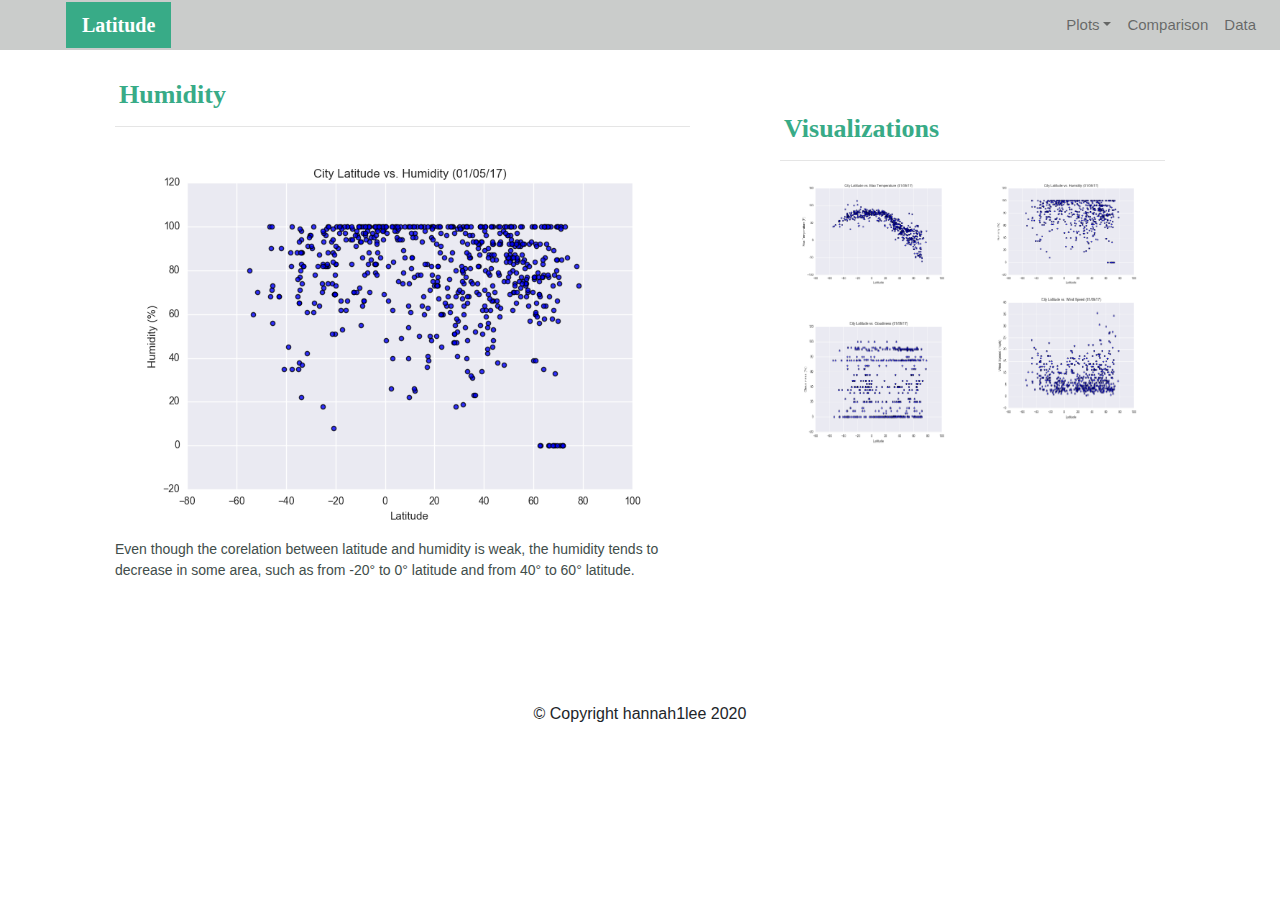
<file: WebVisualizations/humidity.html>
<!DOCTYPE html>
<html lang="en-us">
  <head>
​
    <meta charset="UTF-8">
    <meta name="viewport" content="width=device-width, initial-scale=1">
    <meta http-equiv="X-UA-Compatible" content="ie=edge">
​
    <title>Bootstrap Visualization Dashboard</title>
​
	<link rel="stylesheet" href="https://maxcdn.bootstrapcdn.com/bootstrap/4.0.0/css/bootstrap.min.css" integrity="sha384-Gn5384xqQ1aoWXA+058RXPxPg6fy4IWvTNh0E263XmFcJlSAwiGgFAW/dAiS6JXm" crossorigin="anonymous">
    
	<link rel="stylesheet" type="text/css" href="style.css">
​
  </head>

  <body>
    <!-- Start of navbar -->
	<div class="navigation">
	  <nav class="navbar fixed-top navbar-expand-lg navbar-light">
        <a class="navbar-brand" href="index.html">Latitude</a>
        <button class="navbar-toggler border" type="button" data-toggle="collapse" data-target="#navbarNavDropdown" aria-controls="navbarNavDropdown" aria-expanded="false" aria-label="Toggle navigation">
          <span class="navbar-toggler-icon"></span>
        </button>
​
        <!-- Collect the nav links, forms, and other content for toggling -->
        <div class="collapse navbar-collapse" id="navbarNavDropdown">
          <ul class="navbar-nav ml-auto">
            <li class="nav-item dropdown">
              <a href="#" class="nav-link dropdown-toggle" data-toggle="dropdown" id="navbarDropdownMenuLink" role="button" aria-haspopup="true" aria-expanded="false">Plots</a>
              <div class="dropdown-menu" aria-labelledby="navbarDropdownMenuLink">
                <a class="dropdown-item" href="temp.html">Max Temperature</a>
                <a class="dropdown-item" href="humidity.html">Humidity</a>
                <a class="dropdown-item" href="cloudiness.html">Cloudiness</a>
                <a class="dropdown-item" href="windspd.html">Wind Speed</a>
              </div>
            </li>
            <li class="nav-item">
			  <a class="nav-link" href="comparisons.html">Comparison</a>
			</li>
            <li class="nav-item">
			  <a class="nav-link" href="data.html">Data</a>
			</li>
          </ul>
        </div>
      </nav>
	</div>

    <!-- End of navbar -->

    <!-- Start of container -->
    <div class="container">
      <section class="row">
        <div class="col-lg-7 col-md-12">
          <div class="description-content">
            <h1 class="description-header">Humidity</h1>
            <hr>
            <img src="Resources/assets/images/Fig2.png" alt="Latitude vs. Humidity">
            <p>Even though the corelation between latitude and humidity is weak, the humidity tends to decrease in some area, such as from -20&deg to 0&deg latitude and from 40&deg to 60&deg latitude.</p>
          </div>
        </div>
        <div class="col-lg-5 col-md-12">
​
          <!-- Start of Visualizations imageNav Area -->
          <section id="imageNav-area">
            <div class="imageNav-content">
              <h2 class="imageNav-header">Visualizations</h2>
              <hr />
              <div class="container">
			    <div class="row">
				  <div class="col-6">
                    <a href="temp.html">
				      <img src="Resources/assets/images/Fig1.png" alt="Latitude vs. Max Temperature", title="Latitude vs. Max Temperature" class="imageNav-photo">
				    </a>
				  </div>
				  <div class="col-6">
                    <a href="humidity.html">
				      <img src="Resources/assets/images/Fig2.png" alt="Latitude vs. Humidity", title="Latitude vs. Humidity" class="imageNav-photo">
			        </a>
				  </div>
				  <div class="col-6">
​                   <a href="cloudiness.html">
				      <img src="Resources/assets/images/Fig3.png" alt="Latitude vs. Cloudiness", title="Latitude vs. Cloudiness", class="imageNav-photo">
				    </a>
				  </div>
				  <div class="col-6">
                    <a href="wind.html">
				      <img src="Resources/assets/images/Fig4.png" alt="Latitude vs. Wind Speed", title="Latitude vs. Wind Speed", class="imageNav-photo">
				    </a>
				  </div>
                </div>
			  </div>
            </div>
          </section>
          <!-- End of the Visualizations imageNav Area -->
​
        </div>
      </section>
    </div>
    <!-- End of container -->
​
   
  <!-- Footer -->
  <footer class="page-footer font-small footer-dark">
    <div class="footer-copyright text-center py-3">© Copyright hannah1lee 2020
    </div>      
</footer>

​

	<!-- jQuery first, then Popper.js, then Bootstrap JS -->
    <script src="https://code.jquery.com/jquery-3.2.1.slim.min.js" integrity="sha384-KJ3o2DKtIkvYIK3UENzmM7KCkRr/rE9/Qpg6aAZGJwFDMVNA/GpGFF93hXpG5KkN" crossorigin="anonymous"></script>
    <script src="https://cdnjs.cloudflare.com/ajax/libs/popper.js/1.12.9/umd/popper.min.js" integrity="sha384-ApNbgh9B+Y1QKtv3Rn7W3mgPxhU9K/ScQsAP7hUibX39j7fakFPskvXusvfa0b4Q" crossorigin="anonymous"></script>
    <script src="https://maxcdn.bootstrapcdn.com/bootstrap/4.0.0/js/bootstrap.min.js" integrity="sha384-JZR6Spejh4U02d8jOt6vLEHfe/JQGiRRSQQxSfFWpi1MquVdAyjUar5+76PVCmYl" crossorigin="anonymous"></script>
  </body>
​
</html>
</file>
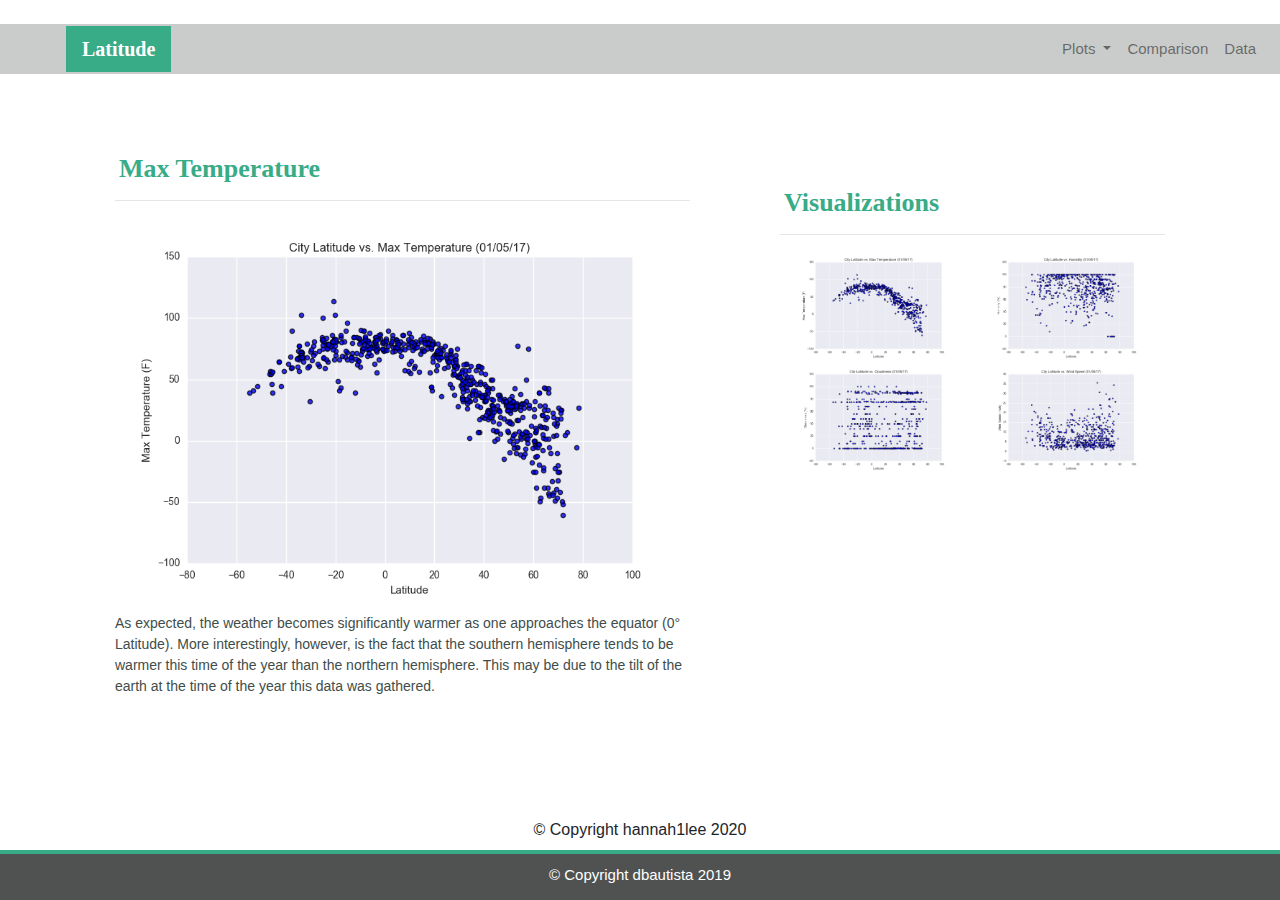
<file: WebVisualizations/temp.html>
<!DOCTYPE html>
<html lang="en-us">
  <head>
​
    <meta charset="UTF-8">
    <meta name="viewport" content="width=device-width, initial-scale=1">
    <meta http-equiv="X-UA-Compatible" content="ie=edge">
​
    <title>Bootstrap Visualization Dashboard</title>
​
	<link rel="stylesheet" href="https://maxcdn.bootstrapcdn.com/bootstrap/4.0.0/css/bootstrap.min.css" integrity="sha384-Gn5384xqQ1aoWXA+058RXPxPg6fy4IWvTNh0E263XmFcJlSAwiGgFAW/dAiS6JXm" crossorigin="anonymous">
    
	<link rel="stylesheet" type="text/css" href="style.css">
​
  </head>
​
  <body>
    <!-- Start of navbar -->
    <div class="navigation">
      <nav class="navbar navbar-expand-lg navbar-light">
        <a class="navbar-brand" href="index.html">Latitude</a>
        <button class="navbar-toggler border border-white" type="button" data-toggle="collapse" data-target="#navbarNavDropdown"
          aria-controls="navbarNavDropdown" aria-expanded="false" aria-label="Toggle navigation">
          <span class="navbar-toggler-icon"></span>
        </button>
        <div class="collapse navbar-collapse" id="navbarNavDropdown">
          <ul class="navbar-nav ml-auto">
            <li class="nav-item dropdown">
              <a class="nav-link dropdown-toggle" href="#" id="navbarDropdownMenuLink" data-toggle="dropdown"
                aria-haspopup="true" aria-expanded="false">
                Plots
              </a>
              <div class="dropdown-menu" aria-labelledby="navbarDropdownMenuLink">
                <a class="dropdown-item" href="temp.html">Max Temperature</a>
                <a class="dropdown-item" href="humidity.html">Humidity</a>
                <a class="dropdown-item active" href="cloudiness.html">Cloudiness</a>
                <a class="dropdown-item" href="windspd.html">Wind Speed</a>
              </div>
            </li>
            <li class="nav-item">
              <a class="nav-link" href="comparisons.html">Comparison</a>
            </li>
            <li class="nav-item">
              <a class="nav-link" href="data.html">Data</a>
            </li>
  
          </ul>
        </div>
      </nav>
    </div>
    <!-- End of navbar -->
​
    <!-- Start of container -->
    <div class="container">
      <section class="row">
        <div class="col-lg-7 col-md-12">
          <div class="description-content">
            <h1 class="description-header">Max Temperature</h1>
            <hr>
            <img src="Resources/assets/images/Fig1.png" alt="Latitude vs. Max Temperature">
            <p>As expected, the weather becomes significantly warmer as one approaches the equator (0&deg Latitude). More interestingly, however, is the fact that the southern hemisphere tends to be warmer this time of the year than the northern hemisphere. This may be due to the tilt of the earth at the time of the year this data was gathered.</p>
          </div>
        </div>
        <div class="col-lg-5 col-md-12">
​
          <!-- Start of Visualizations imageNav Area -->
          <section id="imageNav-area">
            <div class="imageNav-content">
              <h2 class="imageNav-header">Visualizations</h2>
              <hr />
              <div class="container">
			    <div class="row">
				  <div class="col-6">
                    <a href="temp.html">
				      <img src="Resources/assets/images/Fig1.png" alt="Latitude vs. Max Temperature", title="Latitude vs. Max Temperature" class="imageNav-photo">
				    </a>
				  </div>
				  <div class="col-6">
                    <a href="humidity.html">
                                    <img src="Resources/assets/images/Fig2.png" alt="Latitude vs. Humidity", title="Latitude vs. Humidity" class="imageNav-photo">
			        </a>
				  </div>
				  <div class="col-6">
                    <a href="cloudiness.html">
				      <img src="Resources/assets/images/Fig3.png" alt="Latitude vs. Cloudiness", title="Latitude vs. Cloudiness", class="imageNav-photo">
				    </a>
				  </div>
				  <div class="col-6">
                    <a href="windspd.html">
				      <img src="Resources/assets/images/Fig4.png" alt="Latitude vs. Wind Speed", title="Latitude vs. Wind Speed", class="imageNav-photo">
				    </a>
				  </div>
                </div>
			  </div>
            </div>
          </section>
          <!-- End of the Visualizations imageNav Area -->
​
        </div>
      </section>
    </div>
    <!-- End of container -->
​
    <!-- Start of footer -->
    <footer>
      <div class="footer">&copy; Copyright dbautista 2019</div>
    </footer>
    <!-- End of footer -->

        <!-- jQuery first, then Popper.js, then Bootstrap JS -->
    <script src="https://code.jquery.com/jquery-3.2.1.slim.min.js" integrity="sha384-KJ3o2DKtIkvYIK3UENzmM7KCkRr/rE9/Qpg6aAZGJwFDMVNA/GpGFF93hXpG5KkN" crossorigin="anonymous"></script>
    <script src="https://cdnjs.cloudflare.com/ajax/libs/popper.js/1.12.9/umd/popper.min.js" integrity="sha384-ApNbgh9B+Y1QKtv3Rn7W3mgPxhU9K/ScQsAP7hUibX39j7fakFPskvXusvfa0b4Q" crossorigin="anonymous"></script>
    <script src="https://maxcdn.bootstrapcdn.com/bootstrap/4.0.0/js/bootstrap.min.js" integrity="sha384-JZR6Spejh4U02d8jOt6vLEHfe/JQGiRRSQQxSfFWpi1MquVdAyjUar5+76PVCmYl" crossorigin="anonymous"></script>
    
  <!-- Footer -->
  <footer class="page-footer font-small footer-dark">
    <div class="footer-copyright text-center py-3">© Copyright hannah1lee 2020
    </div>      
</footer>

  </body>
​
</html>
</file>
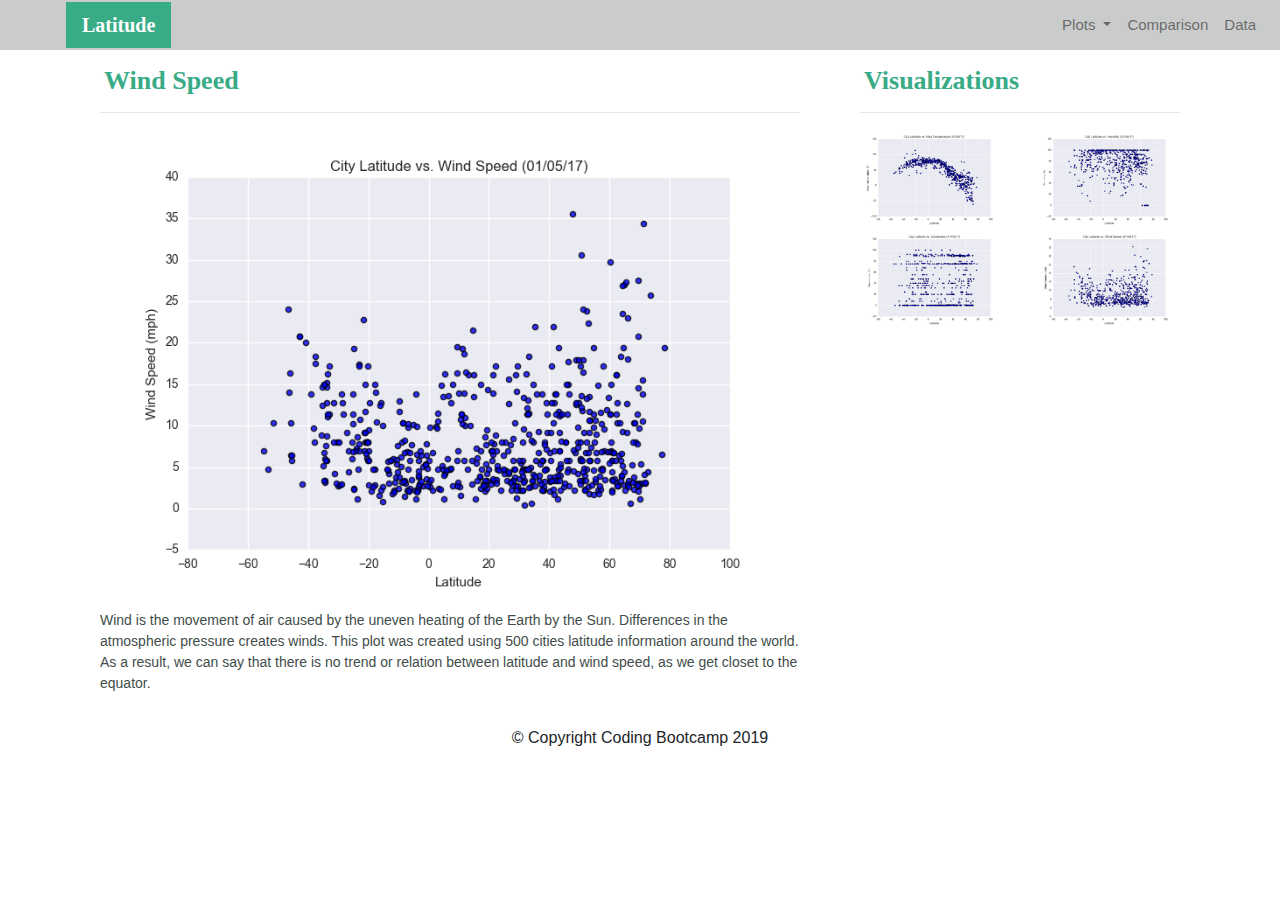
<file: WebVisualizations/windspd.html>
<!DOCTYPE html>
<html lang="en">

<head>
  <meta charset="UTF-8">
  <title>Wind Speed</title>
  <link rel="stylesheet" href="https://stackpath.bootstrapcdn.com/bootstrap/4.3.1/css/bootstrap.min.css" integrity="sha384-ggOyR0iXCbMQv3Xipma34MD+dH/1fQ784/j6cY/iJTQUOhcWr7x9JvoRxT2MZw1T" crossorigin="anonymous">

  <script src="https://code.jquery.com/jquery-3.3.1.slim.min.js" integrity="sha384-q8i/X+965DzO0rT7abK41JStQIAqVgRVzpbzo5smXKp4YfRvH+8abtTE1Pi6jizo" crossorigin="anonymous"></script>
  <script src="https://cdnjs.cloudflare.com/ajax/libs/popper.js/1.14.7/umd/popper.min.js" integrity="sha384-UO2eT0CpHqdSJQ6hJty5KVphtPhzWj9WO1clHTMGa3JDZwrnQq4sF86dIHNDz0W1" crossorigin="anonymous"></script>
  <script src="https://stackpath.bootstrapcdn.com/bootstrap/4.3.1/js/bootstrap.min.js" integrity="sha384-JjSmVgyd0p3pXB1rRibZUAYoIIy6OrQ6VrjIEaFf/nJGzIxFDsf4x0xIM+B07jRM" crossorigin="anonymous"></script>

  <link rel="stylesheet" href="style.css">
</head>
<body>
    <!--Navbar adjustments-->
    <div class="navigation">
        <nav class="navbar navbar-expand-lg navbar-light">
          <a class="navbar-brand" href="index.html">Latitude</a>
          <button class="navbar-toggler border border-white" type="button" data-toggle="collapse" data-target="#navbarNavDropdown"
            aria-controls="navbarNavDropdown" aria-expanded="false" aria-label="Toggle navigation">
            <span class="navbar-toggler-icon"></span>
          </button>
          <div class="collapse navbar-collapse" id="navbarNavDropdown">
            <ul class="navbar-nav ml-auto">
              <li class="nav-item dropdown">
                <a class="nav-link dropdown-toggle" href="#" id="navbarDropdownMenuLink" data-toggle="dropdown"
                  aria-haspopup="true" aria-expanded="false">
                  Plots
                </a>
                <div class="dropdown-menu" aria-labelledby="navbarDropdownMenuLink">
                  <a class="dropdown-item" href="temp.html">Max Temperature</a>
                  <a class="dropdown-item" href="humidity.html">Humidity</a>
                  <a class="dropdown-item active" href="cloudiness.html">Cloudiness</a>
                  <a class="dropdown-item" href="windspd.html">Wind Speed</a>
                </div>
              </li>
              <li class="nav-item">
                <a class="nav-link" href="comparisons.html">Comparison</a>
              </li>
              <li class="nav-item">
                <a class="nav-link" href="data.html">Data</a>
              </li>
    
            </ul>
          </div>
        </nav>
      </div>
    <!--wind speed content adjustments-->
    <div class="container content">
        <div class="row">
            <div class="col-md-8">
                <div class="col-md-12">
                    <h3 class="imageNav-header" style="color: #38ab87"><strong>Wind Speed</strong></h3>
                    <hr>
                    <img src="Resources/assets/images/Fig4.png" width="100%" alt="wind speed">
                    <br>
                    <p>Wind is the movement of air caused by the uneven heating of the Earth by the Sun. Differences in the atmospheric pressure creates winds. This plot was created using 500 cities latitude information around the world. As a result, we can say that there is no trend or relation between latitude and wind speed, as we get closet to the equator. </p>
                </div>
            </div>
            <!--visualizations container adjustments-->
            <div class="col-md-4">
                <div class="col-md-12">
                    <h3 class="imageNav-header" style="color: #38ab87"><strong>Visualizations</strong></h3>
                    <hr>
                    <div class="row">
                        <div class="col-3 col-md-6">
                            <a href="temp.html"><img src="Resources/assets/images/Fig1.png" width="100%" alt="temprature"></a>
                        </div>
                        
                        <div class="col-3 col-md-6">
                            <a href="humidity.html"><img src="Resources/assets/images/Fig2.png" width="100%" alt="humidity"></a>
                        </div>
                        
                        <div class="col-3 col-md-6">
                            <a href="cloudiness.html"><img src="Resources/assets/images/Fig3.png" width="100%" alt="cloudiness"></a>
                        </div>
                        
                        <div class="col-3 col-md-6">
                            <a href="windspd.html"><img class="pic" src="Resources/assets/images/Fig4.png" width="100%" alt="windspeed"></a>
                        </div>
                    </div>
                </div>
            </div>            
        </div>    
    </div>
    <!-- Footer -->
    <footer class="page-footer font-small footer-dark">
        <div class="footer-copyright text-center py-3">© Copyright Coding Bootcamp 2019
        </div>      
    </footer>
</body>
</html>
</file>
<file: WebVisualizations/style.css>
style.css

body{
    background-color: #EDEDED; 
}

.navbar{
    max-height: 50px; 
	background-color: #cacccb; 
    font-size: 15px; 
}

.navigation .navbar-brand{
	color: white; 
	margin-left: 50px; 
	padding: inherit; 
	font-weight: bold; 
	background-color: #38ab87;
	font-family: Georgia, Times, "Times New Roman", serif;
}



.dropdown-item{
    color: #30615c; 
}

.dropdown-menu .dropdown-item:hover, .dropdown-menu .dropdown-item:active{
    background-color:#adc7c4; 
}

.nav-link:hover{
    background-color:#adc7c4;
}


/* Media Queries */
@media (max-width: 991.98px){
.navbar-expand-lg{
	background-color: #38ab87;
}
.navbar{
    max-height: none; 
    padding: inherit;
}
.navbar div{
    margin: inherit; 
    background-color: white;  
}
.navbar-brand{
    padding: 10px; 
}

button{
    margin-left: auto; 
}

button:focus {
    outline: 1px dotted;
}
}

.description-content {
	margin-top: 30px;
	margin-bottom: 60px;
	padding: 10px 30px 5px;
	color: black;
	background-color: white;
}

.imageNav-content {
	margin-top: 40px;
	margin-bottom: 20px;
	padding: 10px 30px 40px;
	color: black;
	background-color: white;
}
.description-header, .imageNav-header {
	padding-top: 15px; 
	padding-left: 4px;
	color: #38ab87;
	font-size: 26px;
	font-weight: bold;
	font-family: Georgia, Times, "Times New Roman", serif;
}

img{
	width: 100%;
	height: 100%;
}

.description-image {
	float: left;
	width: 60%;
	height: 60%;
}

p{
	color: #414d4a;
	font-size: 14px;
	font-family: Arial, Helvetica, sans-serif;
}


.active, .imageNav-photo:hover{
    border-color:#38ab87;
    border-style: solid; 
}

.footer{
	background-color: #505251; 
    border-top-style: solid; 
    border-top-width: 4px; 
    border-top-color: #38ab87;
    color: white; 
    min-height: 50px; 
    font-family: Arial, Helvetica, sans-serif;
    font-size: 15px; 
    text-align: center; 
    position: fixed;
    padding-top: 10px; 
	width: 100%;
	left: 0;
	bottom: 0;
}
</file>
